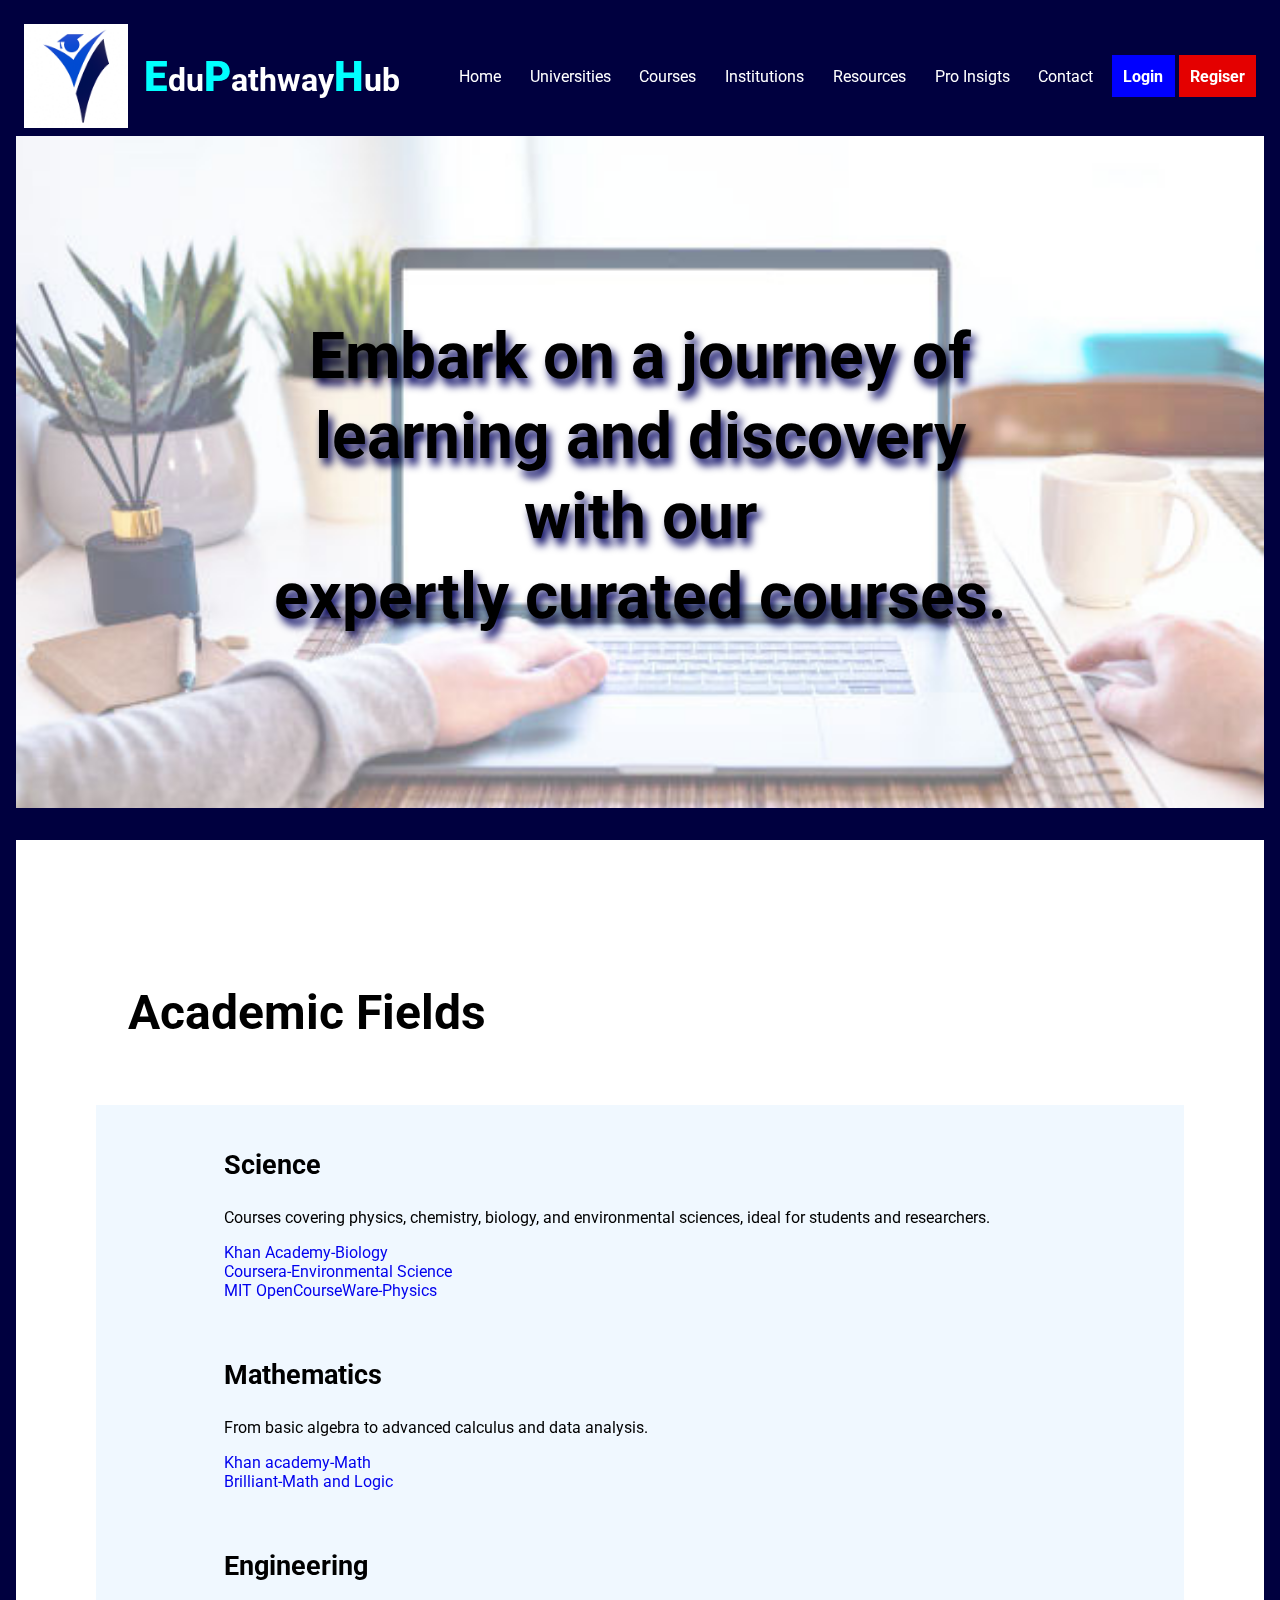
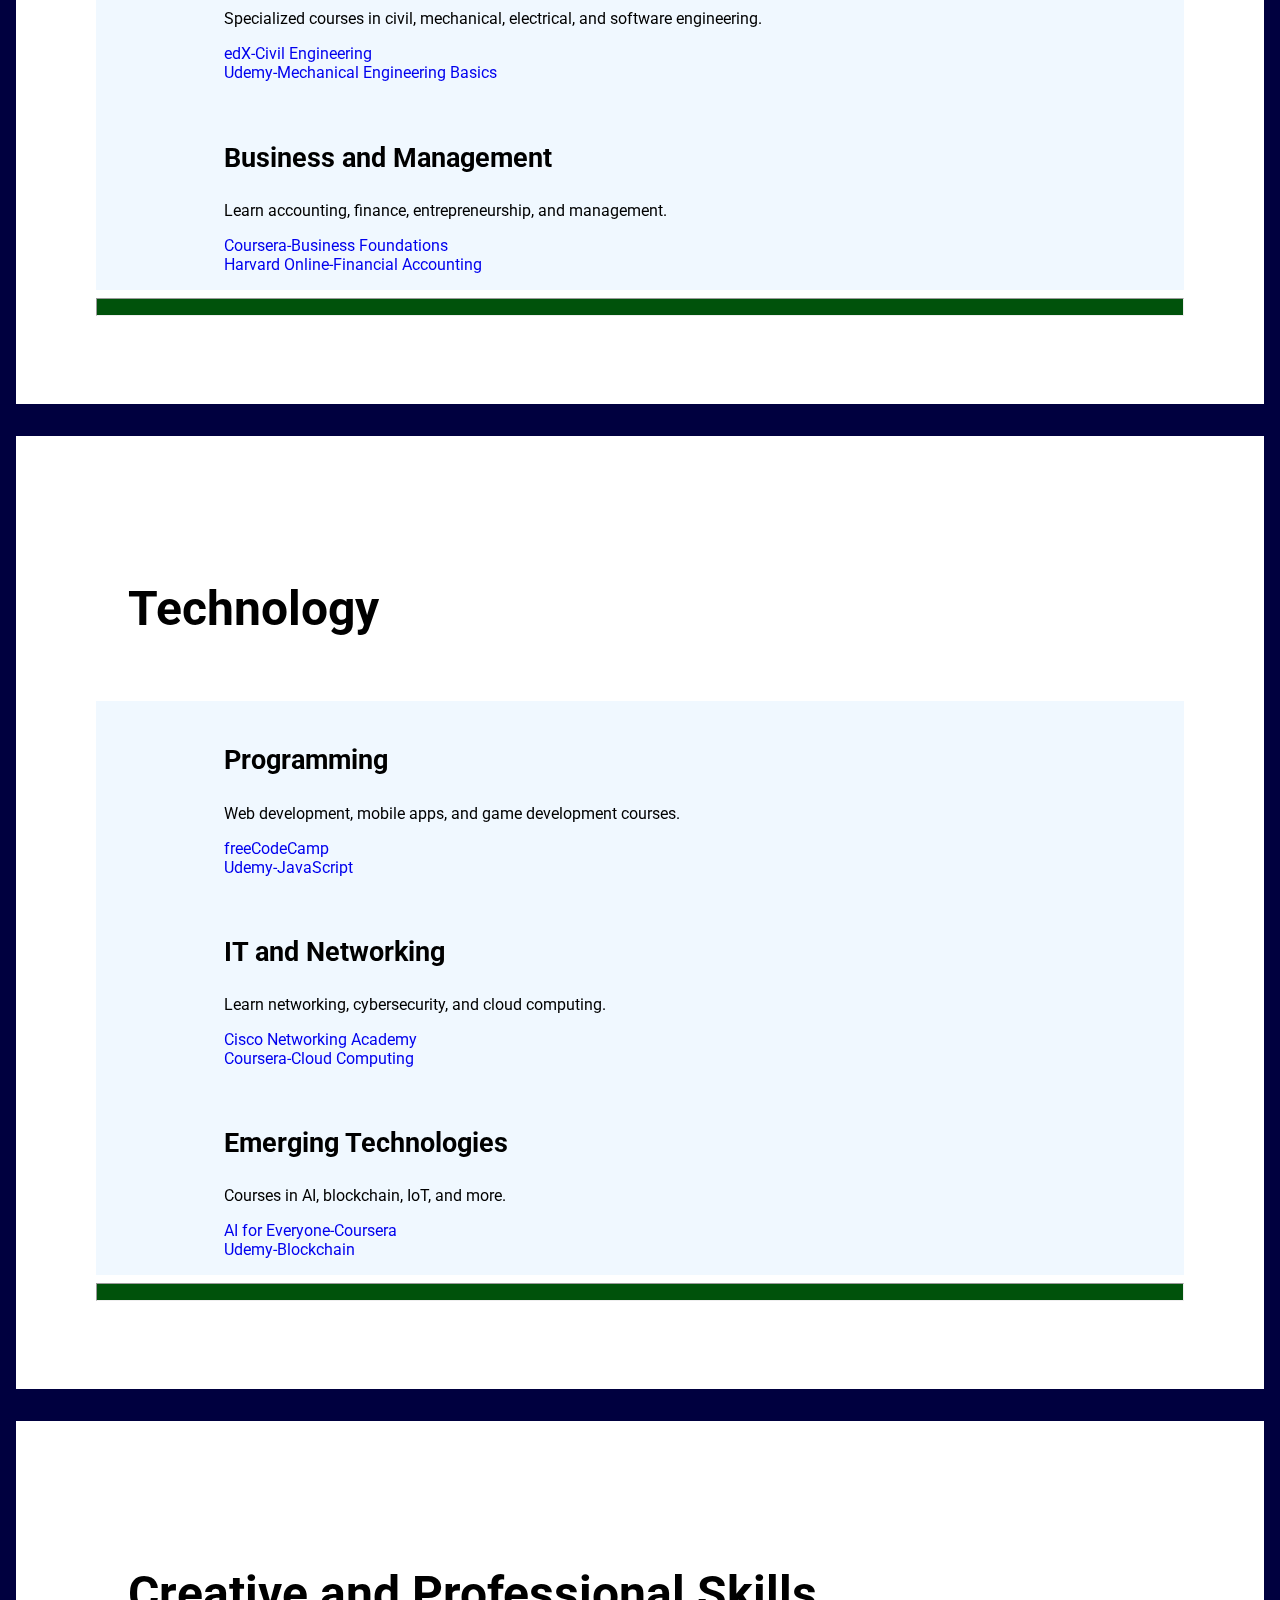
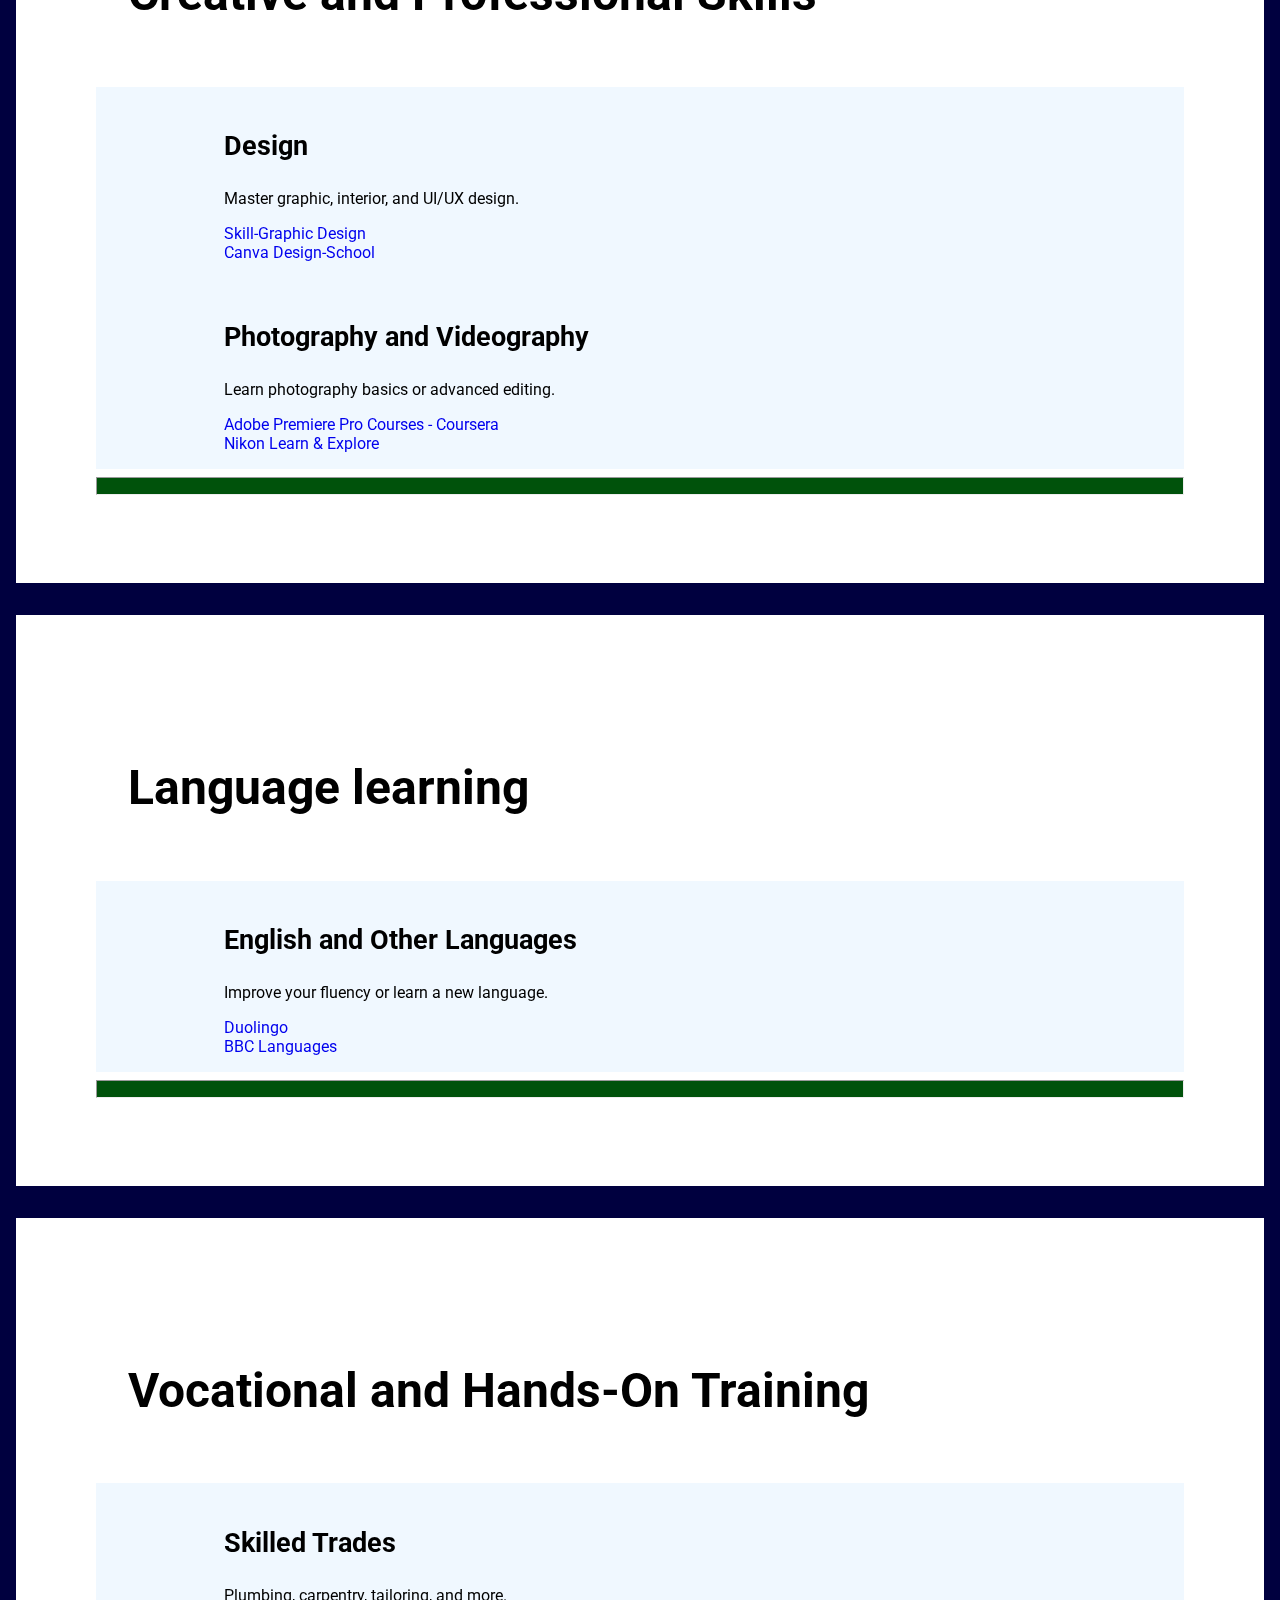
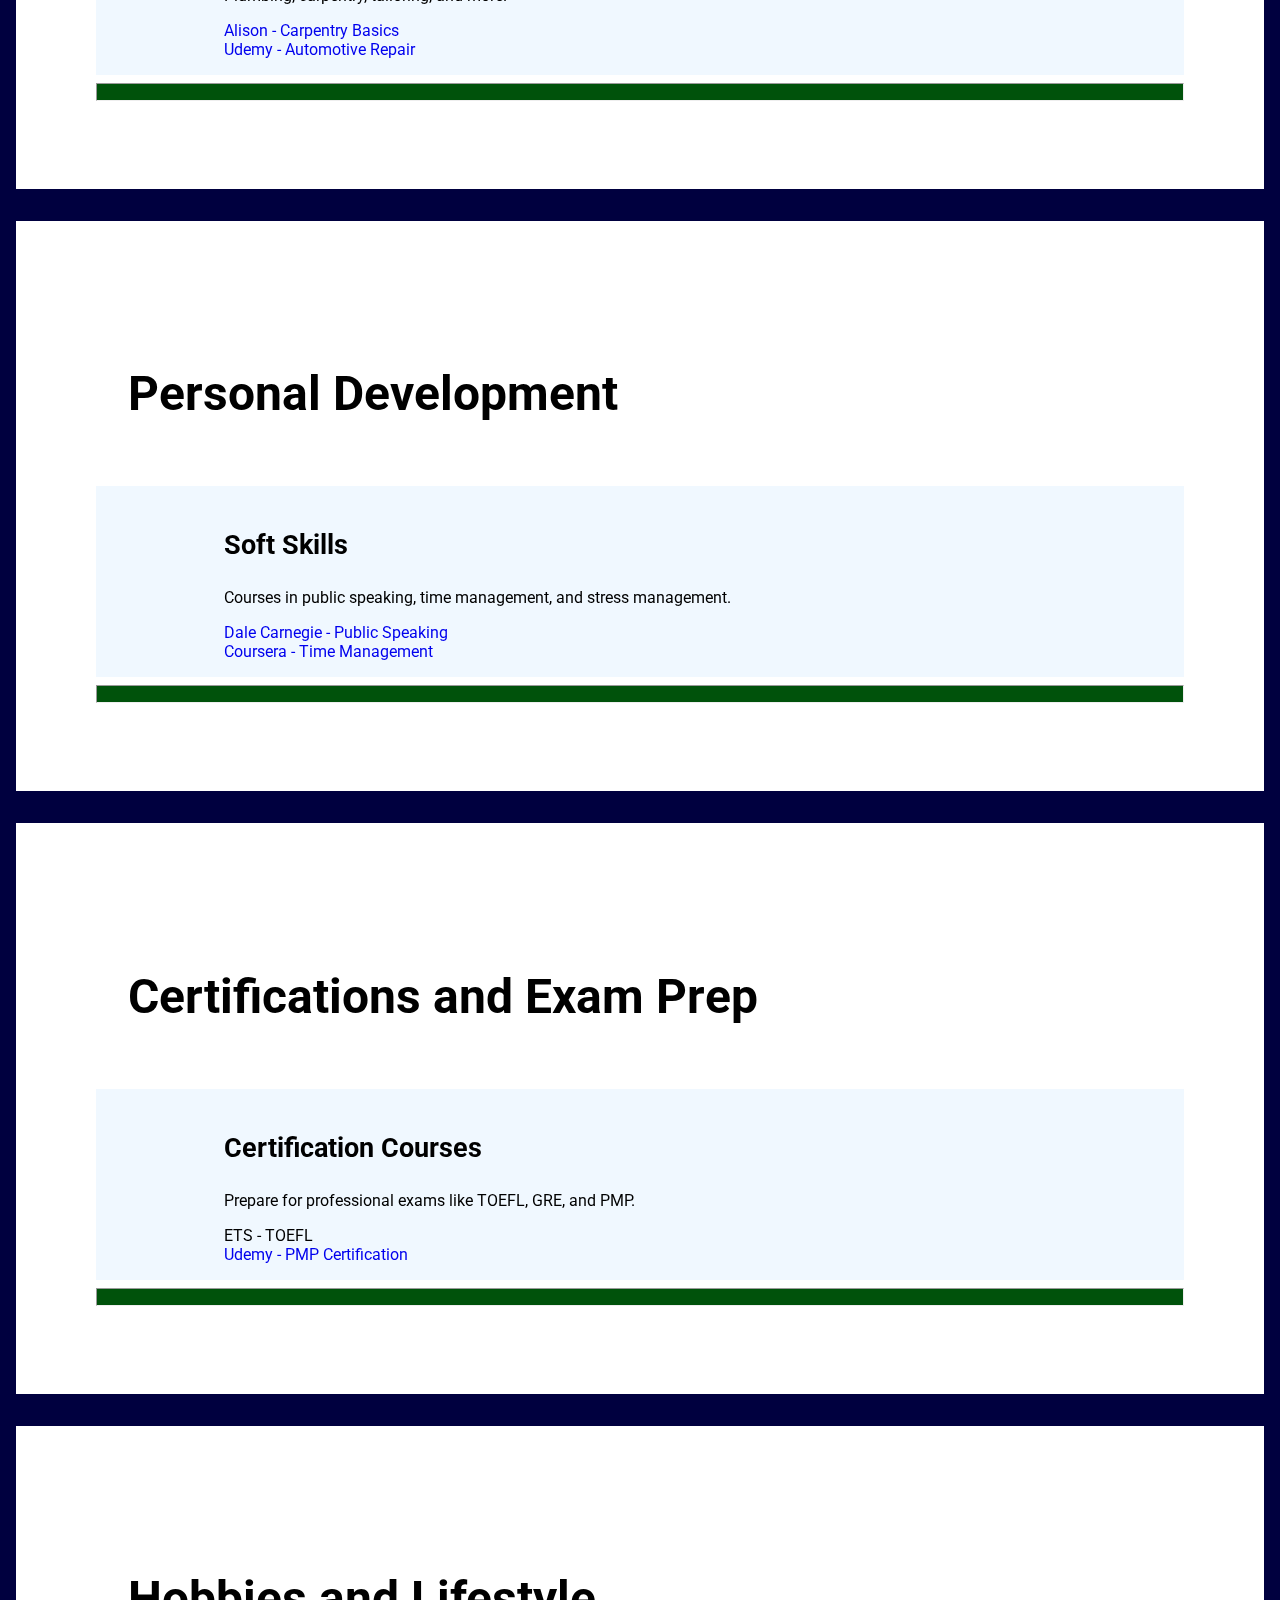
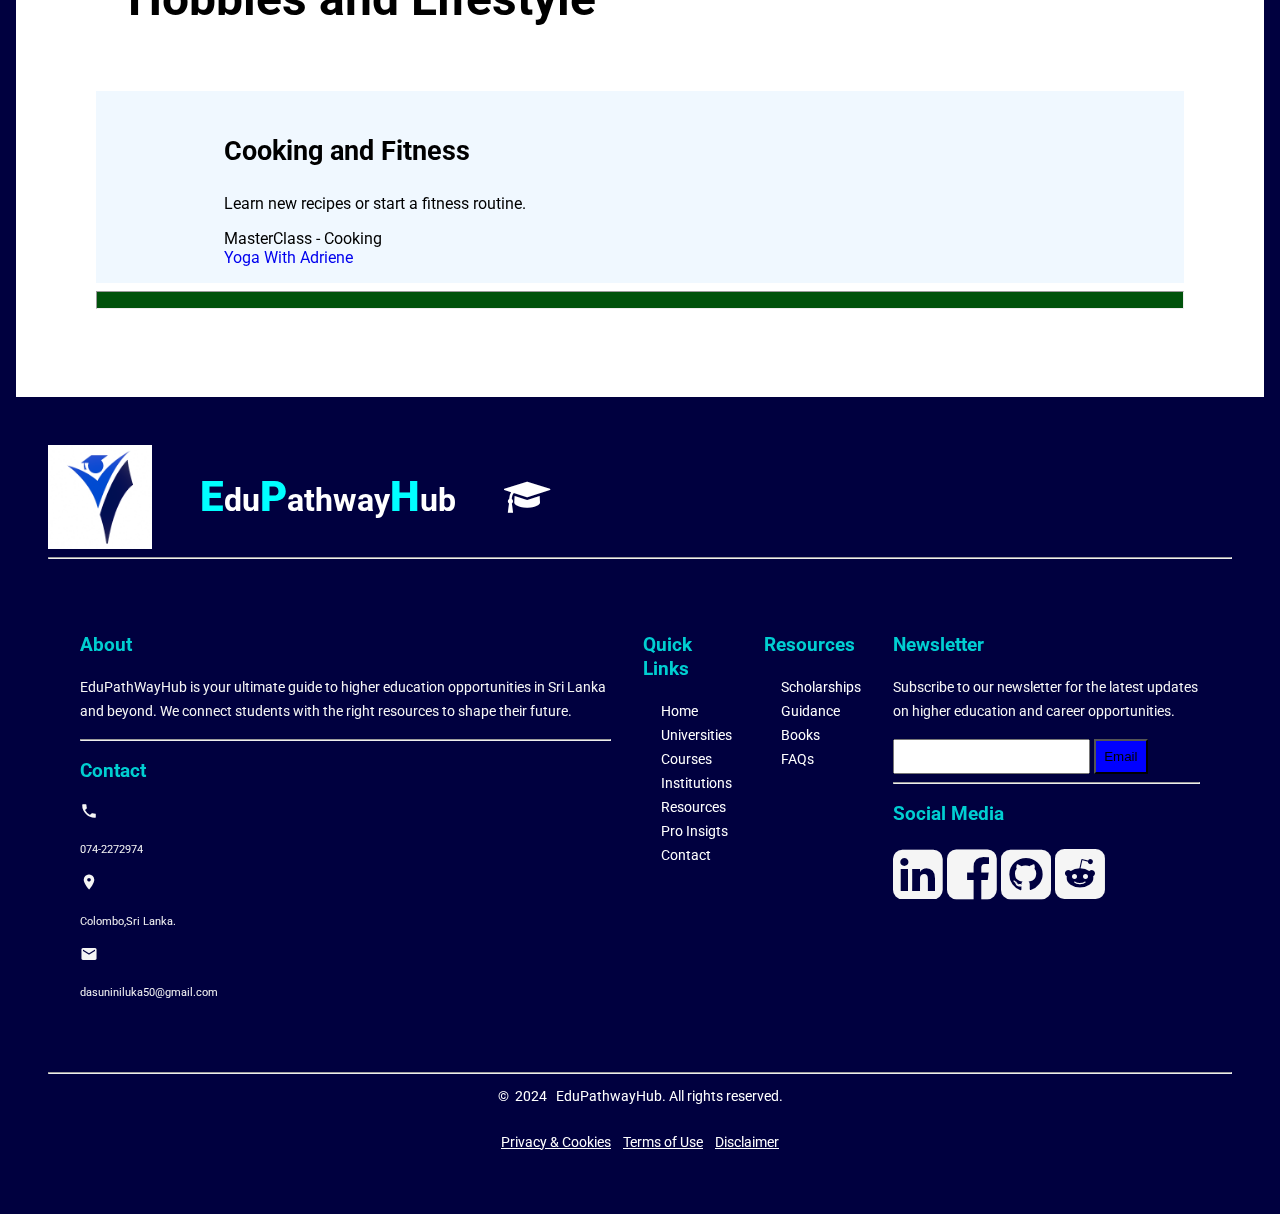
<file: course.html>
<!DOCTYPE html>
<html lang="en">

<head>
    <meta charset="UTF-8">
    <meta name="viewport" content="width=device-width, initial-scale=1.0">
    <title>EduPathwayHub</title>
    <!--Add icon to the tab-->
    <link rel="icon" type="image/png" href="home_img/logo.png">
    <!--Add Google fonts to the website -->
    <link href="https://fonts.googleapis.com/css2?family=Roboto:wght@400;700&display=swap" rel="stylesheet">
    <!--Font Awesome 4 Brand icons -linkedin,redit,facebook,git icon-->
    <link rel="stylesheet" href="https://cdnjs.cloudflare.com/ajax/libs/font-awesome/4.7.0/css/font-awesome.min.css">
    <!--Google social icons- school icon,email,contact,location-->
    <link href="https://fonts.googleapis.com/icon?family=Material+Icons" rel="stylesheet">

    <link rel="stylesheet" a href="styles.css">
    <link rel="stylesheet" a href="course.css">

</head>

<body>

    <!--HEADER Section -Contains logo,website name,navigation bar,login button,register button-->
    <header>
        <!--Logo for the website-->
        <div class="head_section">
            <div class="logo">
                <img src="home_img/logo.png" alt="logo for the website">
                <h1><span class="t1">E</span>du<span class="t2">P</span>athway<span class="t3">H</span>ub</h1>
            </div>
            <!--Navigation bar-->
            <nav>
                <ul>
                    <li><a href="index.html">Home</a></li>
                    <!--University tab dropdown-->
                    <li class="dropdown">
                        <a href="uni.html" class="dropbtn">Universities</a>
                        <div class="dropdown-content">
                            <a href="govern.html">Government Universities</a>
                            <a href="foreign.html">Foreign Universities</a>
                            <a href="external.html">External Degree Programs</a>
                            <a href="scholar.html">Scholarships</a>
                            <a href="institute.html">Private Universities</a>
                        </div>
                    </li><!--end-->
                    <li><a href="course.html">Courses</a></li>
                    <li><a href="freeinstitutions.html">Institutions</a></li>
                    <li><a href="resource.html">Resources</a></li>
                    <li><a href="pro.html">Pro Insigts</a></li>
                    <li><a href="contact.html">Contact</a></li>
                </ul>
            </nav>
            <!--Call to action buttons - Login and Register buttons -->
            <div class="buttons">
                <a href="login.html" target="_top" class="login_btn">Login</a>
                <a href="#" target="_parent" class="reg_btn">Regiser</a>
            </div>
        </div>
    </header><!--End-->

    <!--Hero section-->
    <div class="hero-section2">
        <h2>Embark on a journey of <br>learning and discovery<br> with our<br> expertly curated courses.</h2>
    </div>
    <!--END-->

    <!--start main content-->
    <div class="main-cont7">
        <h1>Academic Fields</h1>
        <div class="cont">
            <h3>Science</h3>
            <p>Courses covering physics, chemistry, biology, and environmental sciences, ideal for students and
                researchers.</p>
            <a href="https://www.khanacademy.org/science/biology" target="_blank">Khan Academy-Biology</a><br>
            <a href="https://www.coursera.org/" target="_blank">Coursera-Environmental Science</a><br>
            <a href="#" target="_blank">MIT OpenCourseWare-Physics</a>
        </div>
        <div class="cont">
            <h3>Mathematics</h3>
            <p> From basic algebra to advanced calculus and data analysis.</p>
            <a href="https://www.khanacademy.org/math" target="_blank">Khan academy-Math</a><br>
            <a href="#" target="_blank">Brilliant-Math and Logic</a>
        </div>
        <div class="cont">
            <h3>Engineering</h3>
            <p>Specialized courses in civil, mechanical, electrical, and software engineering.</p>
            <a href="https://www.edx.org/" target="_blank">edX-Civil Engineering</a><br>
            <a href="https://www.udemy.com/" target="_blank">Udemy-Mechanical Engineering Basics</a>
        </div>
        <div class="cont">
            <h3>Business and Management</h3>
            <p>Learn accounting, finance, entrepreneurship, and management.</p>
            <a href="https://www.coursera.org/" target="_blank">Coursera-Business Foundations</a><br>
            <a href="https://online-learning.harvard.edu/" target="_blank">Harvard Online-Financial Accounting</a>
        </div>
        <hr style="height: 1rem; width: auto; background-color: rgb(0, 82, 11);">
    </div>
    


    <div class="main-cont7">
        <h1>Technology</h1>
        <div class="cont">
            <h3>Programming</h3>
            <p>Web development, mobile apps, and game development courses.</p>
            <a href="https://www.freecodecamp.org/" target="_blank">freeCodeCamp</a><br>
            <a href="https://www.udemy.com/" target="_blank">Udemy-JavaScript</a>
        </div>
        <div class="cont">
            <h3>IT and Networking</h3>
            <p>Learn networking, cybersecurity, and cloud computing.</p>
            <a href="https://www.netacad.com/" target="_blank">Cisco Networking Academy</a><br>
            <a href="https://www.coursera.org/" target="_blank">Coursera-Cloud Computing</a>
        </div>
        <div class="cont">
            <h3>Emerging Technologies</h3>
            <p>Courses in AI, blockchain, IoT, and more.</p>
            <a href="https://www.coursera.org/" target="_blank">AI for Everyone-Coursera</a><br>
            <a href="https://www.udemy.com/" target="_blank">Udemy-Blockchain</a>
        </div>
        <hr style="height: 1rem; width: auto; background-color: rgb(0, 82, 11);">
    </div>

    <div class="main-cont7">
        <h1>Creative and Professional Skills</h1>
        <div class="cont">
            <h3>Design</h3>
            <p>Master graphic, interior, and UI/UX design.</p>
            <a href="https://www.skillshare.com/" target="_blank">Skill-Graphic Design</a><br>
            <a href="#" target="_blank">Canva Design-School</a>
        </div>
        <div class="cont">
            <h3>Photography and Videography</h3>
            <p>Learn photography basics or advanced editing.</p>
            <a href="https://www.coursera.org/" target="_blank">Adobe Premiere Pro Courses - Coursera</a><br>
            <a href="#" target="_blank">Nikon Learn & Explore</a>
        </div>
        <hr style="height: 1rem; width: auto; background-color: rgb(0, 82, 11);">
    </div>


    <div class="main-cont7">
        <h1>Language learning</h1>
        <div class="cont">
            <h3>English and Other Languages</h3>
            <p> Improve your fluency or learn a new language.</p>
            <a href="https://www.duolingo.com/" target="_blank">Duolingo</a><br>
            <a href="#" target="_blank">BBC Languages</a>
        </div>
        <hr style="height: 1rem; width: auto; background-color: rgb(0, 82, 11);">
    </div>

    <div class="main-cont7">
        <h1>Vocational and Hands-On Training</h1>
        <div class="cont">
            <h3>Skilled Trades</h3>
            <p>Plumbing, carpentry, tailoring, and more.</p>
            <a href="https://alison.com/" target="_blank">Alison - Carpentry Basics</a><br>
            <a href="https://www.udemy.com/" target="_blank">Udemy - Automotive Repair</a>
        </div>
        <hr style="height: 1rem; width: auto; background-color: rgb(0, 82, 11);">
    </div>

    <div class="main-cont7">
        <h1>Personal Development</h1>
        <div class="cont">
            <h3>Soft Skills</h3>
            <p>Courses in public speaking, time management, and stress management. </p>
            <a href="https://www.dalecarnegie.com/" target="_blank">Dale Carnegie - Public Speaking</a><br>
            <a href="https://www.coursera.org/" target="_blank">Coursera - Time Management</a>
        </div>
        <hr style="height: 1rem; width: auto; background-color: rgb(0, 82, 11);">
    </div>
    <div class="main-cont7">
        <h1>Certifications and Exam Prep</h1>
        <div class="cont">
            <h3>Certification Courses</h3>
            <p> Prepare for professional exams like TOEFL, GRE, and PMP.</p>
            <a href="#" target="_blank"></a>ETS - TOEFL<br>
            <a href="https://www.udemy.com/" target="_blank">Udemy - PMP Certification</a>
        </div>
        <hr style="height: 1rem; width: auto; background-color: rgb(0, 82, 11);">
    </div>

    <div class="main-cont7">
        <h1>Hobbies and Lifestyle</h1>
        <div class="cont">
            <h3>Cooking and Fitness</h3>
            <p> Learn new recipes or start a fitness routine.</p>
            <a href="https://www.masterclass.com/" target="_blank"></a>MasterClass - Cooking<br>
            <a href="https://www.youtube.com/user/yogawithadriene" target="_blank">Yoga With Adriene</a>
        </div>
        <hr style="height: 1rem; width: auto; background-color: rgb(0, 82, 11);">
    </div>

    



    <!--FOOTER SECTION-->
    <footer>
        <div class="logo">
            <img src="home_img/logo.png" alt="logo for the website">
            <h1><span class="t1">E</span>du<span class="t2">P</span>athway<span class="t3">H</span>ub</h1>
            <i class="fa fa-graduation-cap" style="font-size:36px;color: white;"></i>
        </div>
        <hr>

        <div class="main_cont">
            <div class="main_col">
                <h3>About</h3>
                <p class="txt8">EduPathWayHub is your ultimate guide to higher education opportunities in Sri Lanka and
                    beyond. We
                    connect students with the right resources to shape their future.</p>
                <hr>
                <h3>Contact</h3>
                <i class="material-icons" style="font-size:18px;">call</i>
                <p style="font-size: 0.7rem;">074-2272974</p>
                <i class="material-icons" style="font-size:18px;">location_on</i>
                <p style="font-size: 0.7rem;">Colombo,Sri Lanka.</p>
                <i class="material-icons" style="font-size:18px;">mail</i>
                <p style="font-size: 0.7rem;">dasuniniluka50@gmail.com</p>
            </div>
            <div class="main_col">
                <h3>Quick Links</h3>
                <ul>
                    <li><a href="index.html">Home</a></li>
                    <li><a href="uni.html">Universities</a></li>
                    <li><a href="course.html">Courses</a></li>
                    <li><a href="freeinstitutions.html">Institutions</a></li>
                    <li><a href="resource.html">Resources</a></li>
                    <li><a href="pro.html">Pro Insigts</a></li>
                    <li><a href="contact.html">Contact</a></li>
                </ul>
            </div>
            <div class="main_col">
                <h3>Resources</h3>
                <ul>
                    <li><a href="scholar.html">Scholarships</a></li>
                    <li><a href="pro.html">Guidance</a></li>
                    <li><a href="resource.html">Books</a></li>
                    <li><a href="contact.html">FAQs</a></li>
                </ul>
            </div>
            <div class="main_col">
                <h3>Newsletter</h3>
                <p class="txt8">Subscribe to our newsletter for the latest updates on higher education and career
                    opportunities.</p>
                <input type="text" id="e-mail" name="e-mail">
                <button>Email</button>
                <hr>
                <h3>Social Media </h3>
                <i class="fa fa-linkedin-square" style="font-size:58px;"></i>
                <i class='fa fa-facebook-square' style='font-size:58px'></i>
                <i class='fa fa-github-square' style='font-size:58px'></i>
                <i class='fa fa-reddit-square' style='font-size:58px'></i>
            </div>
        </div>
        <hr>
        <div class="last-cont">
            <p>&copy; &nbsp;2024 &nbsp;&nbsp;EduPathwayHub.&nbsp;All rights reserved.</p><br>
            <a href="#">Privacy & Cookies</a>&nbsp;&nbsp;&nbsp;
            <a href="#">Terms of Use</a>&nbsp;&nbsp;&nbsp;
            <a href="#">Disclaimer</a>
        </div>
    </footer>
</body>

</html>
</file>
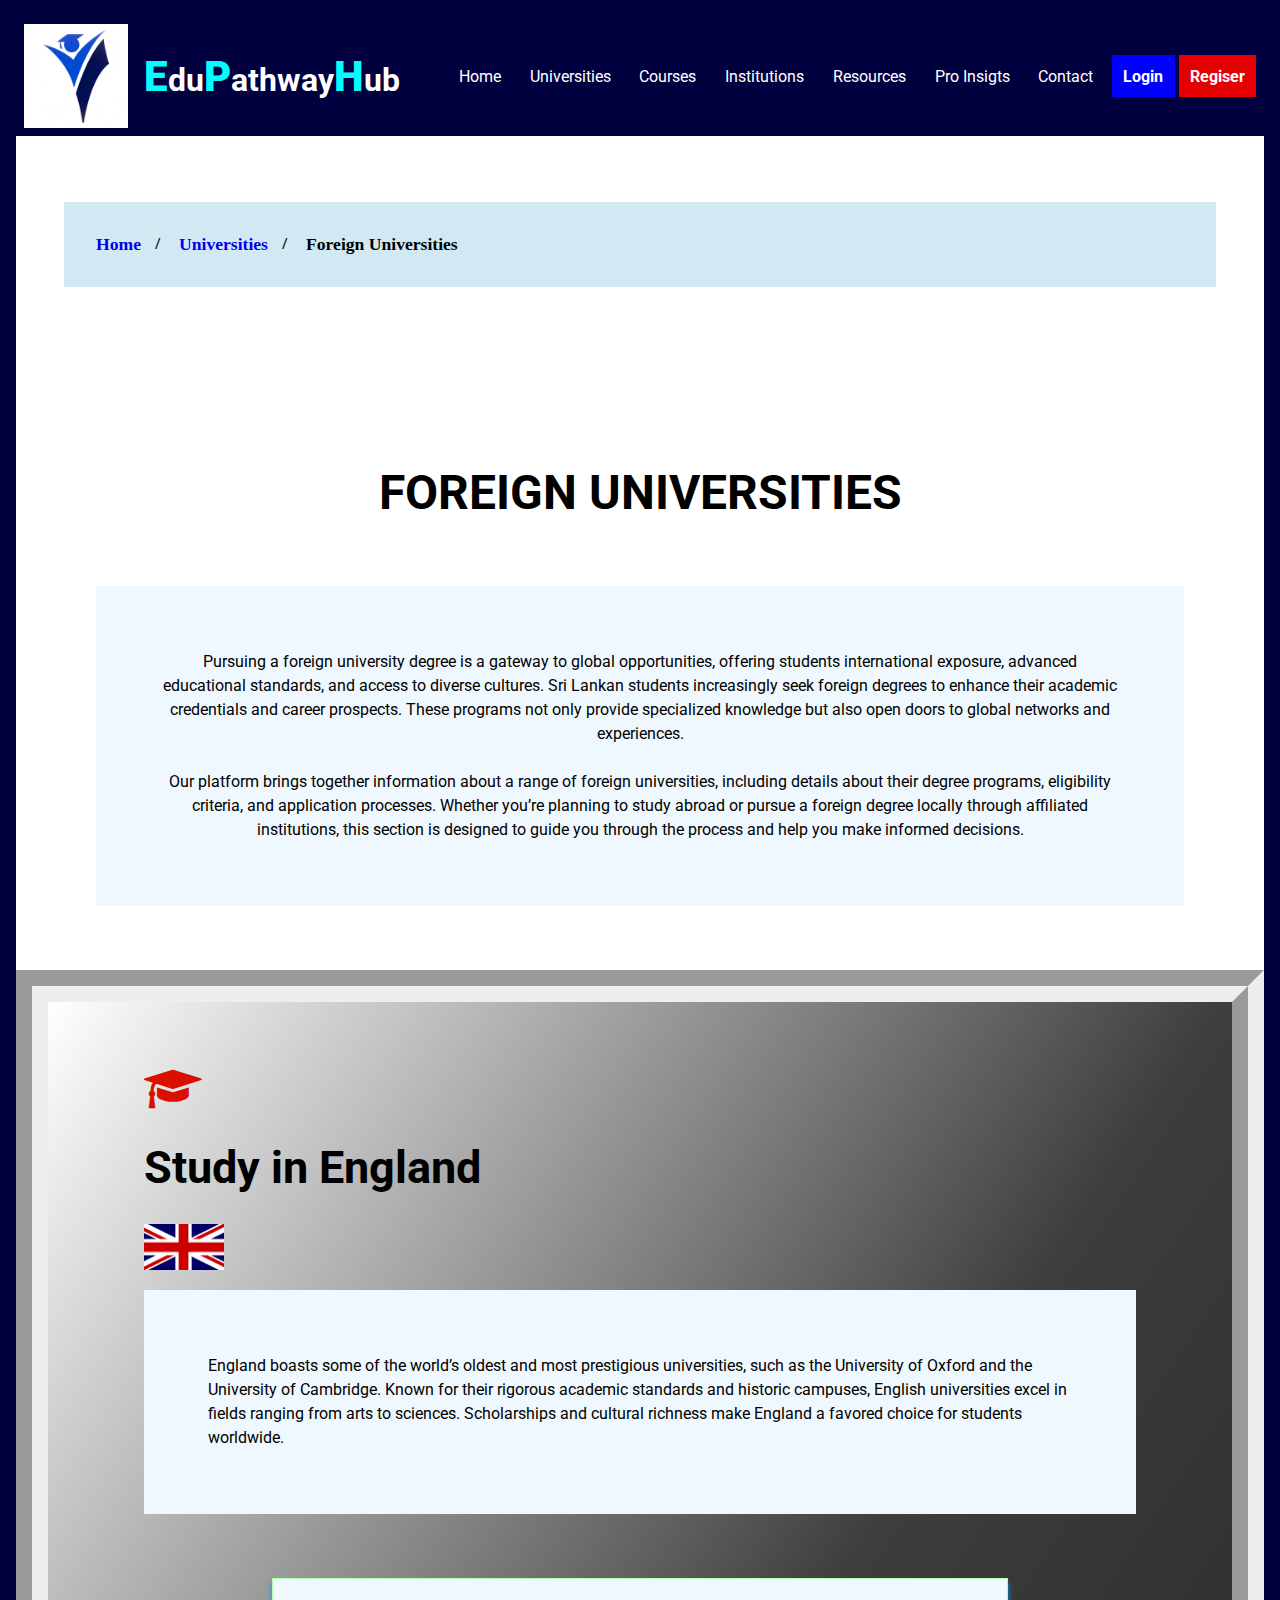
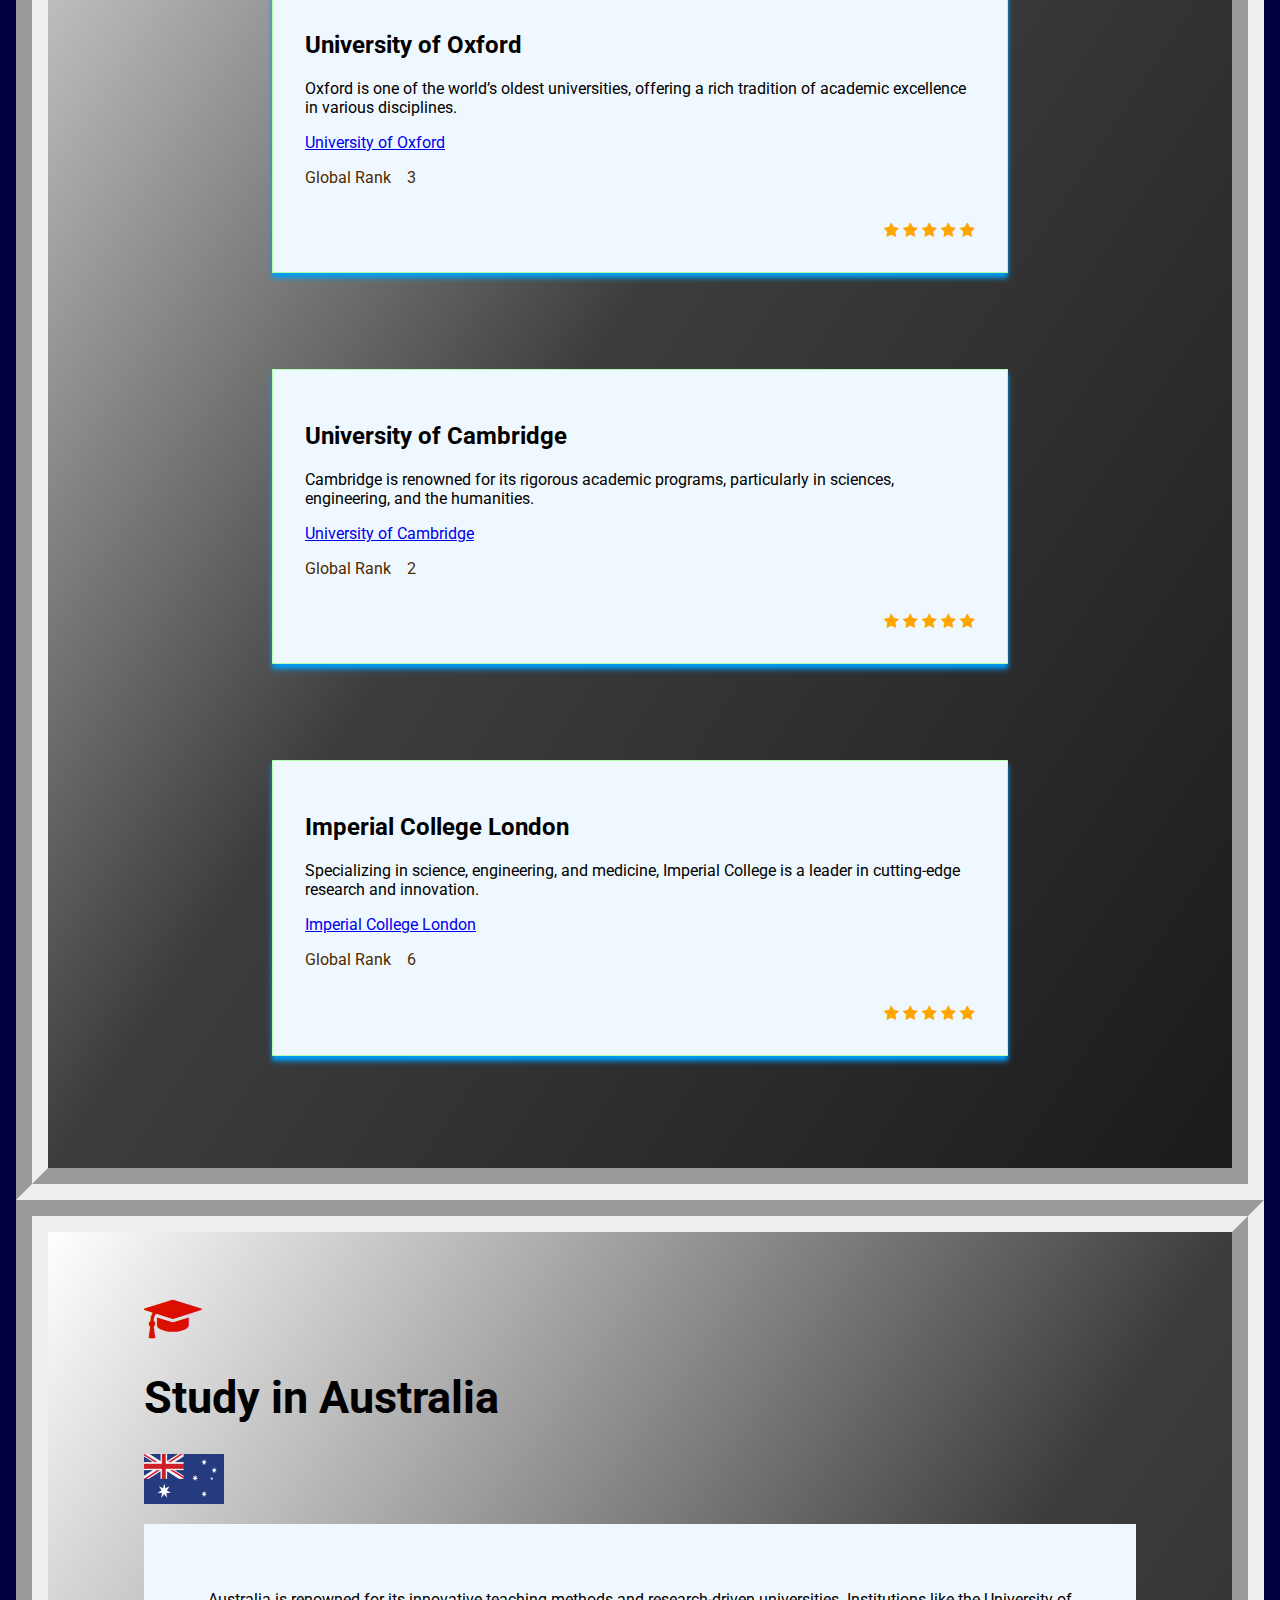
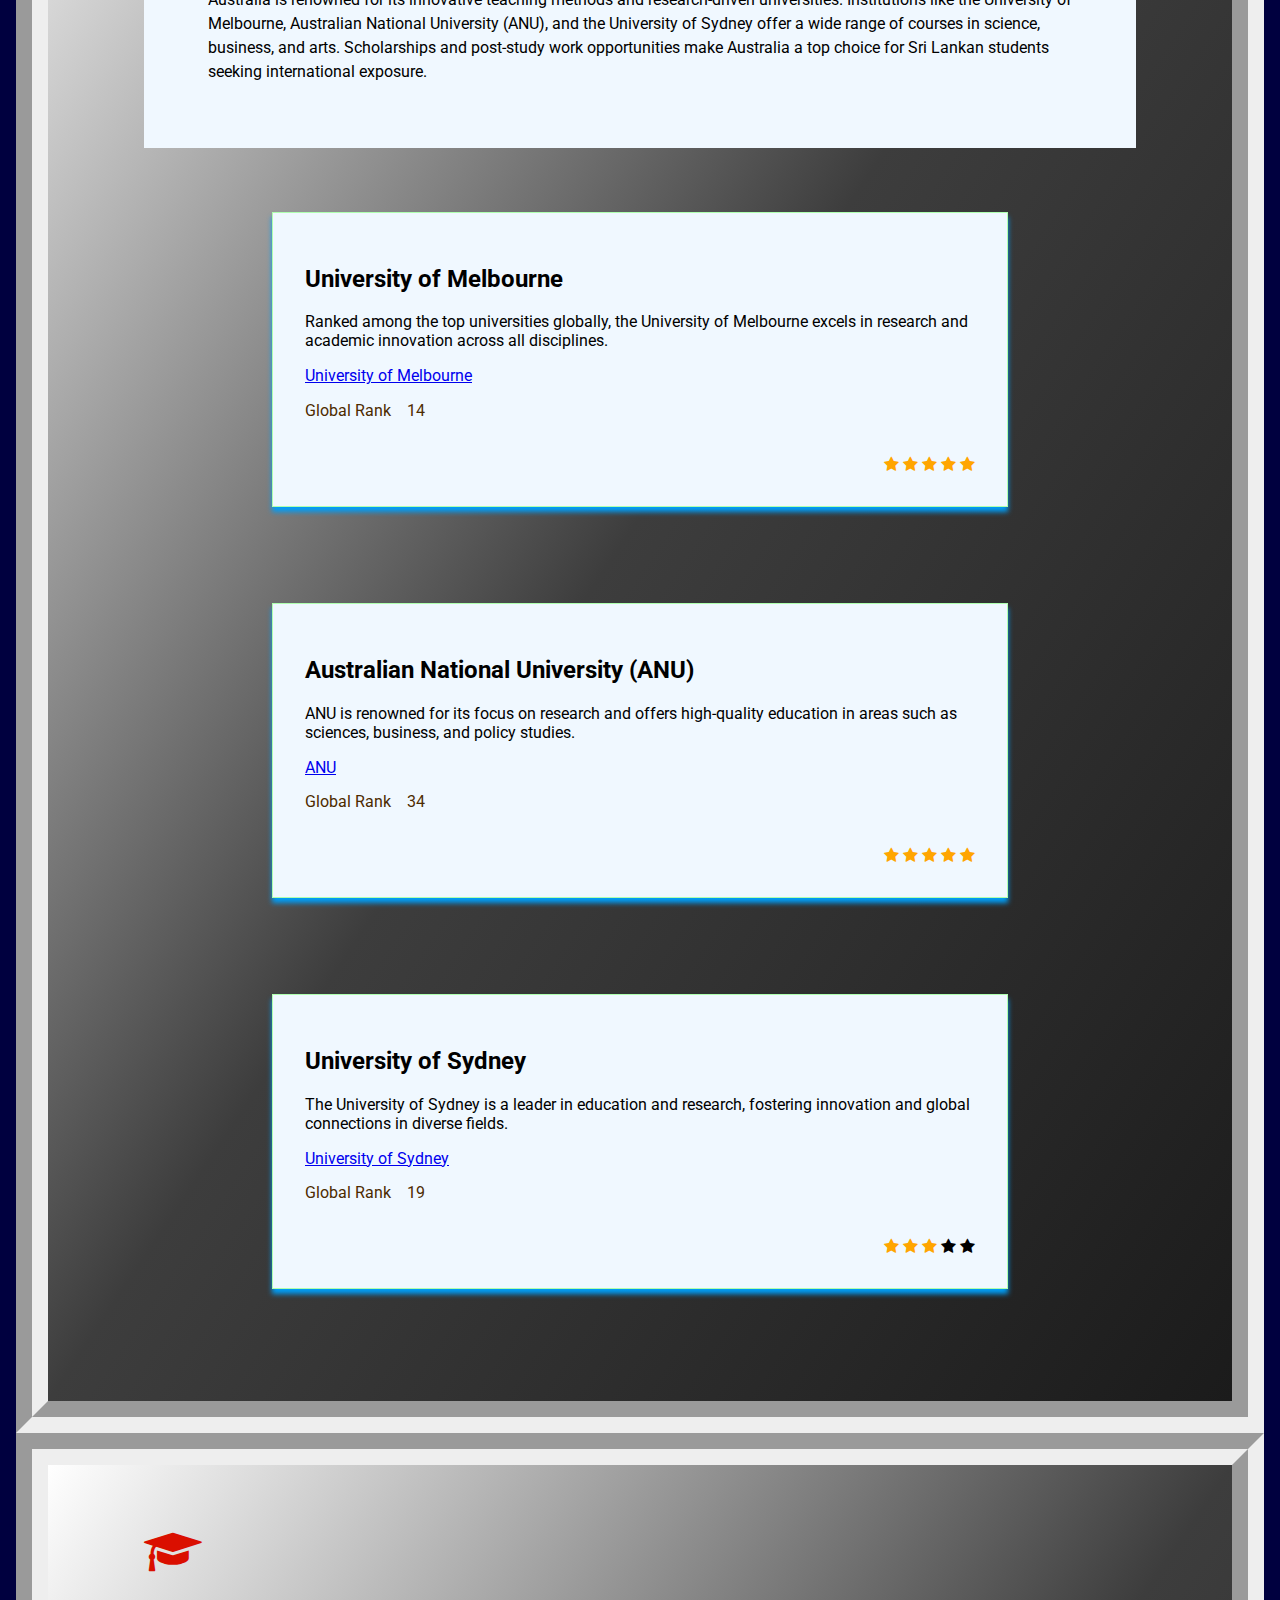
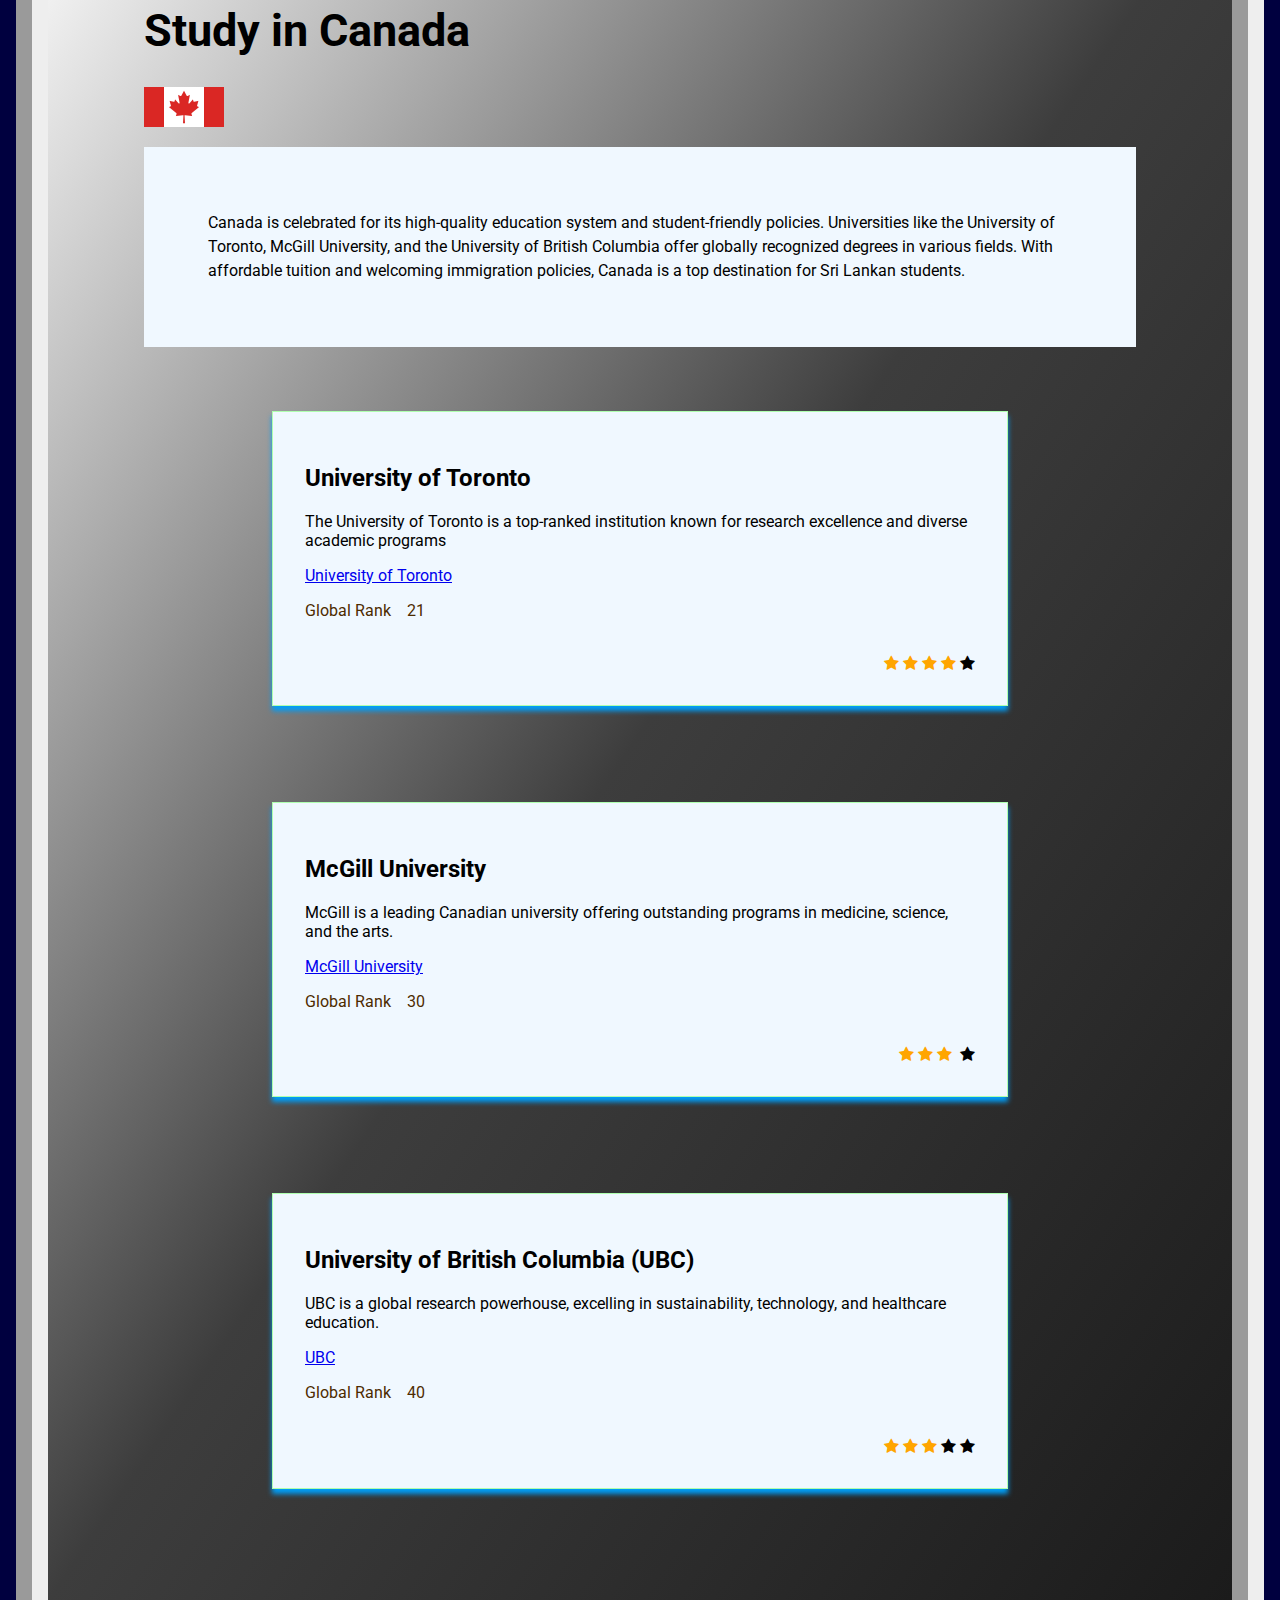
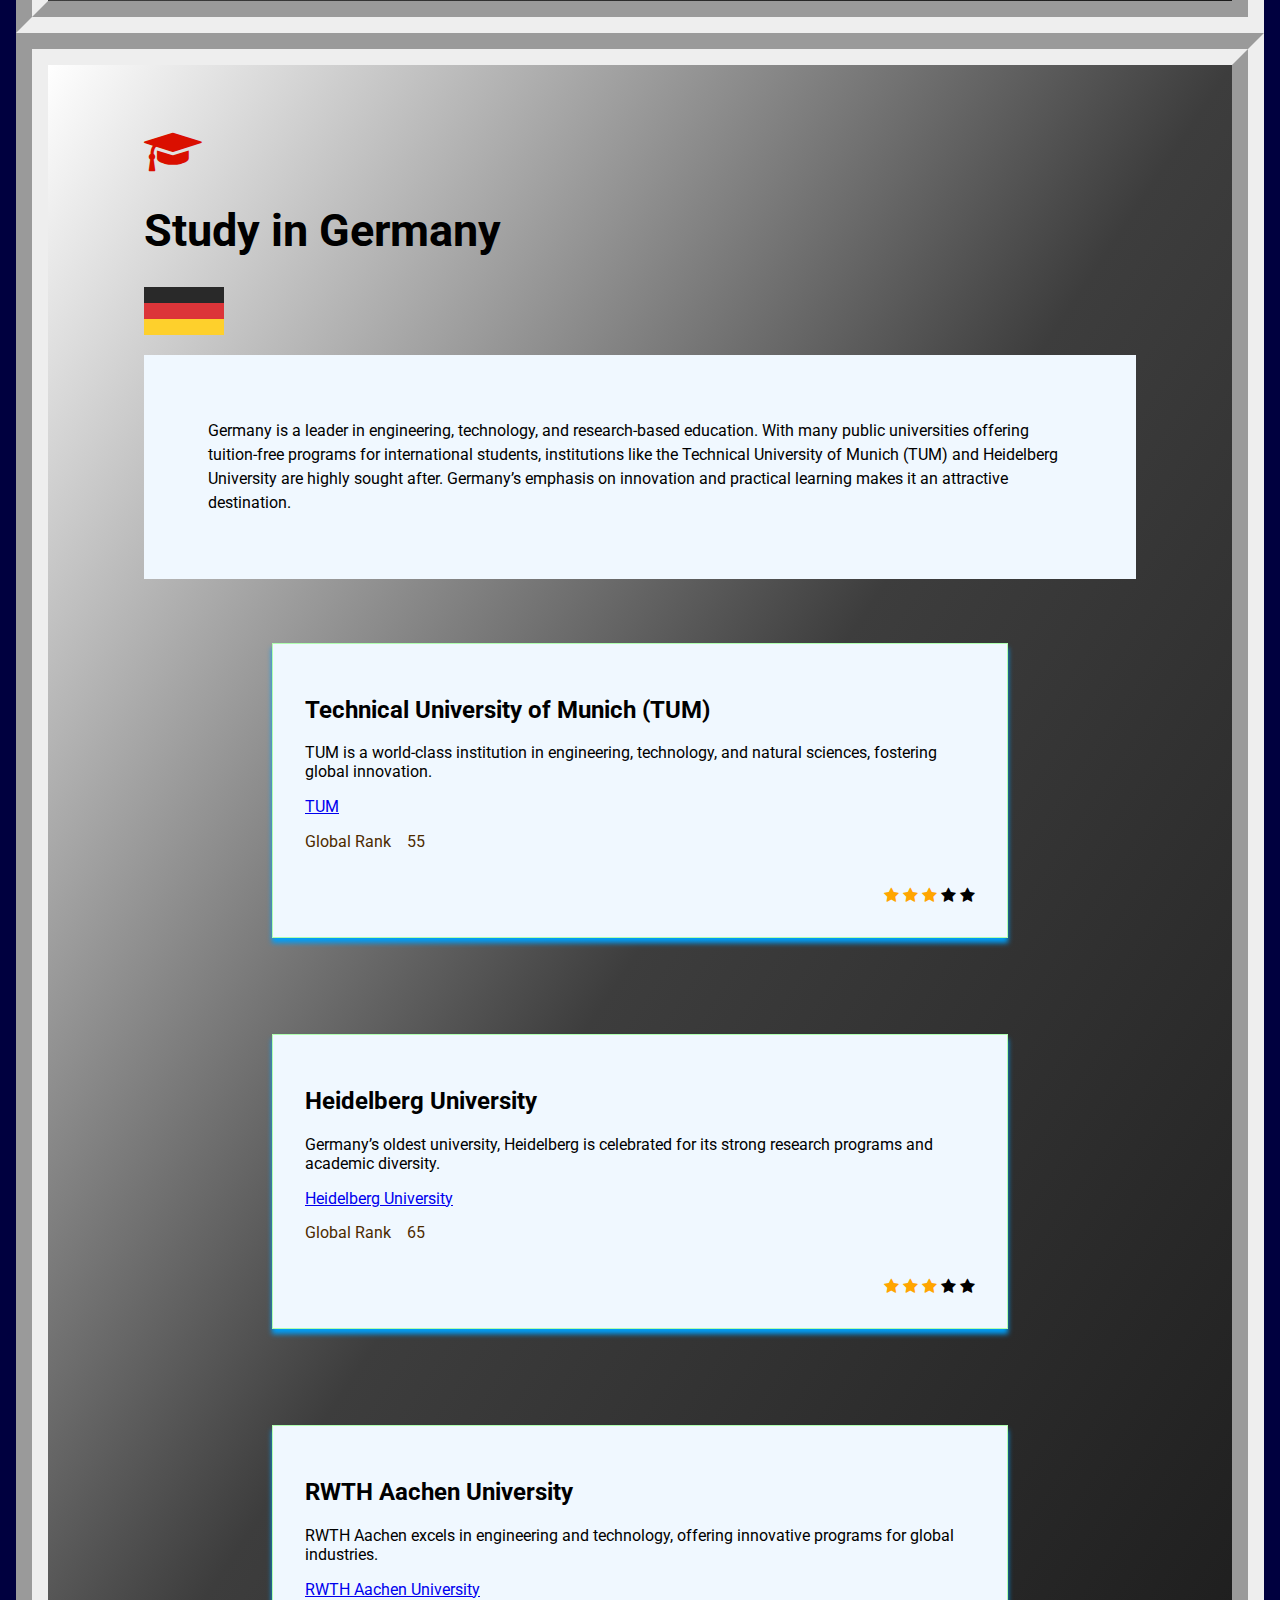
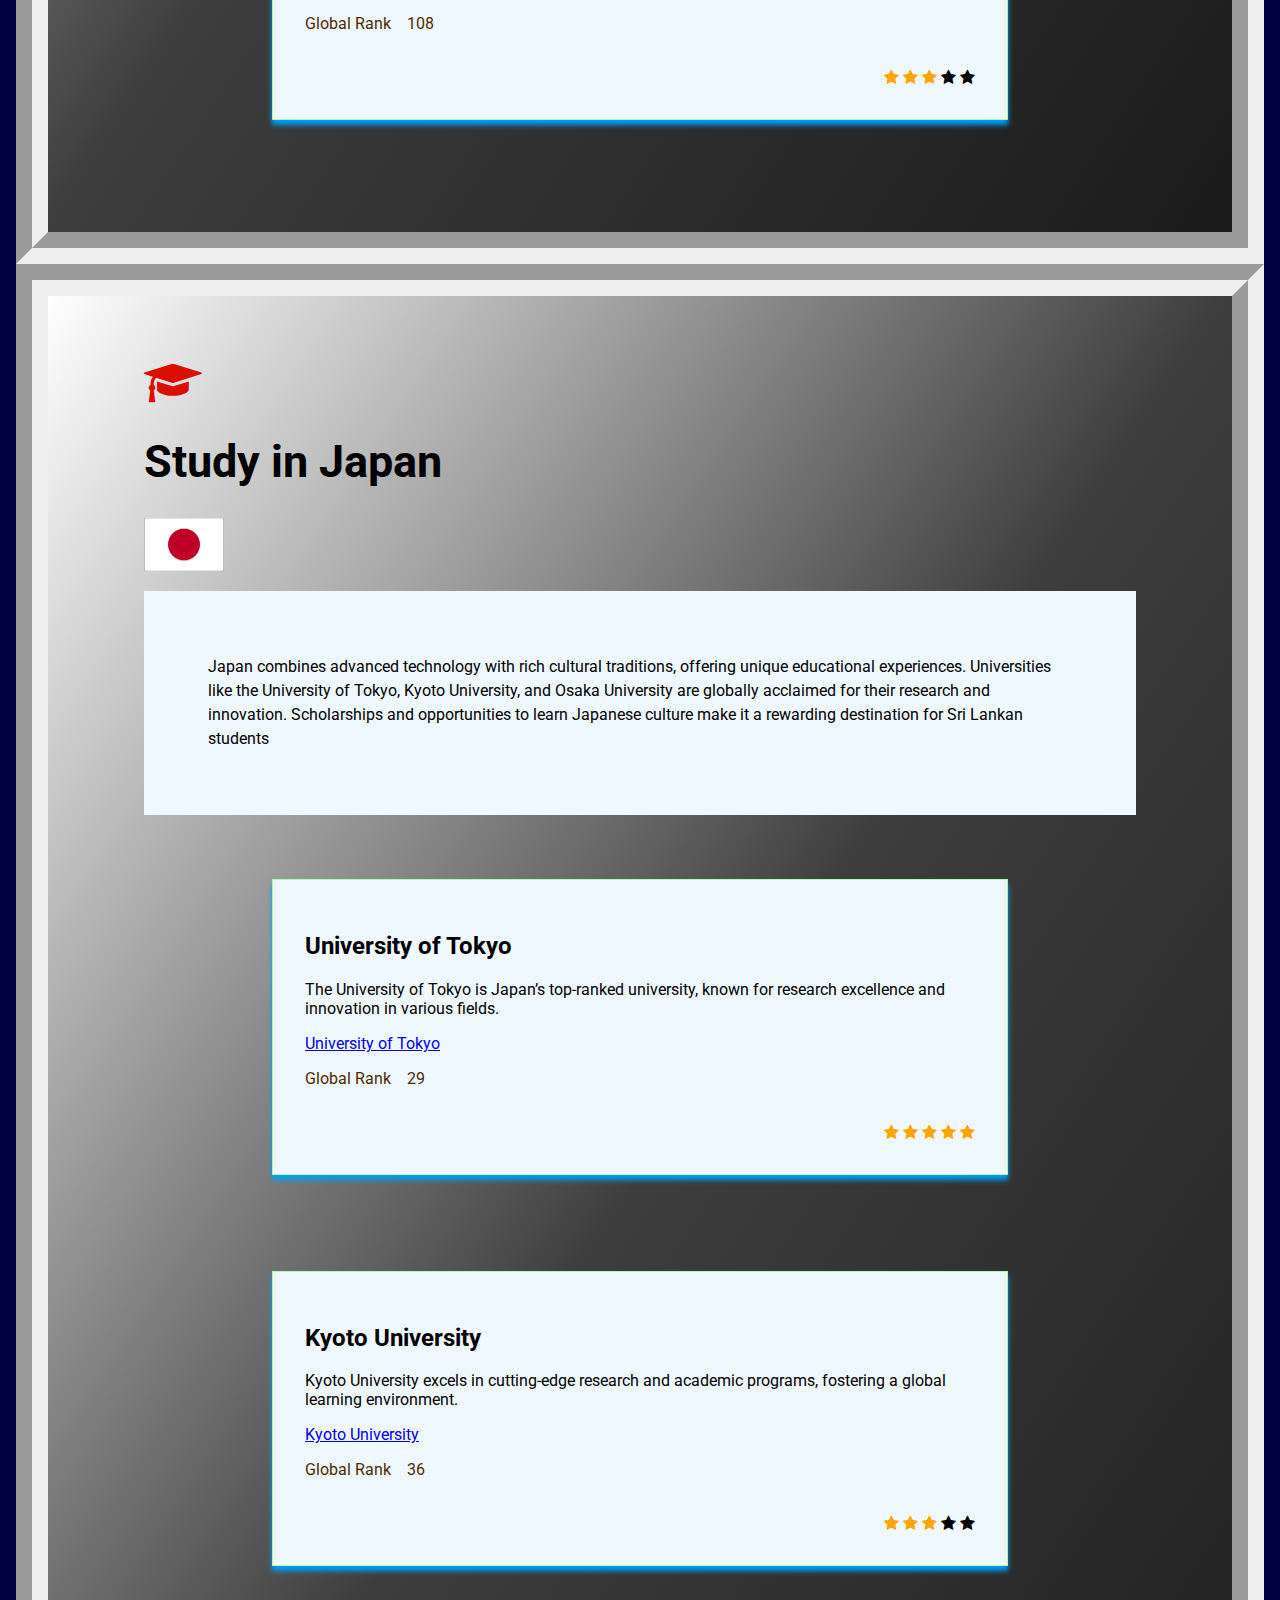
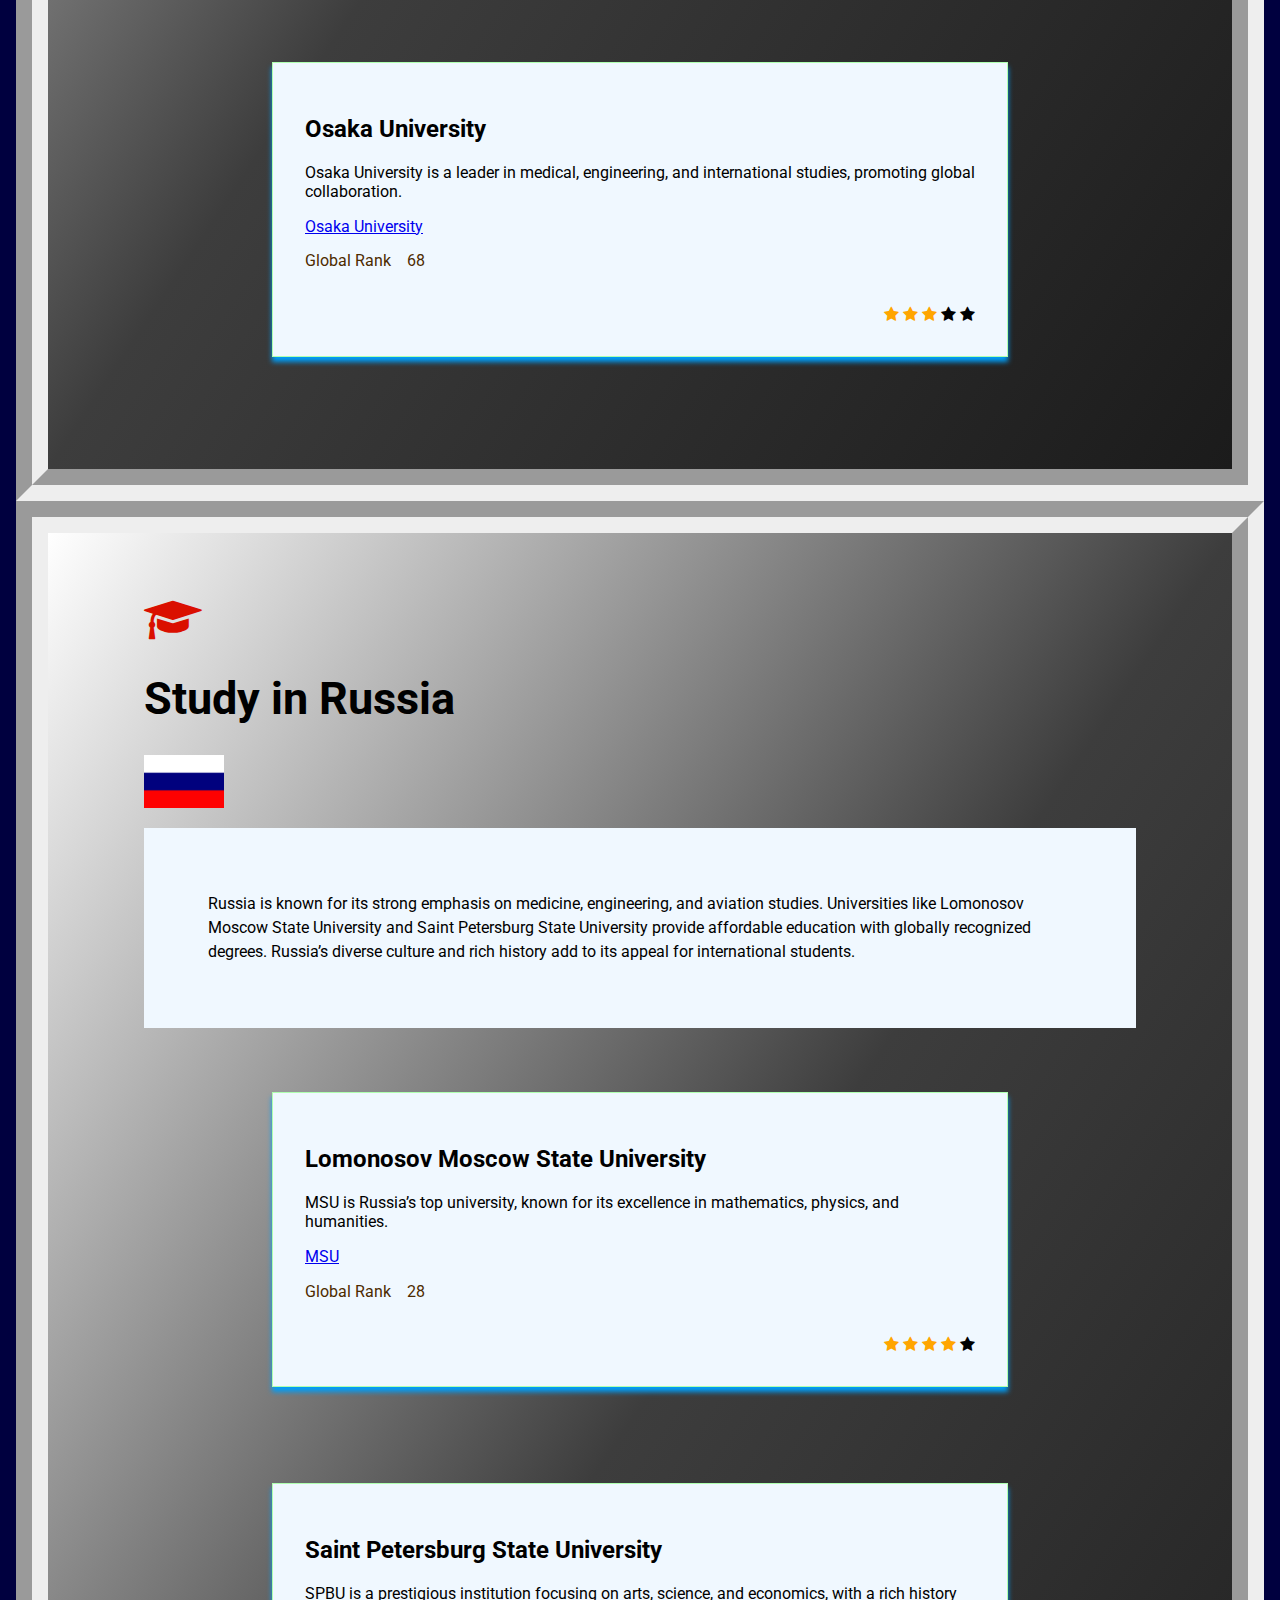
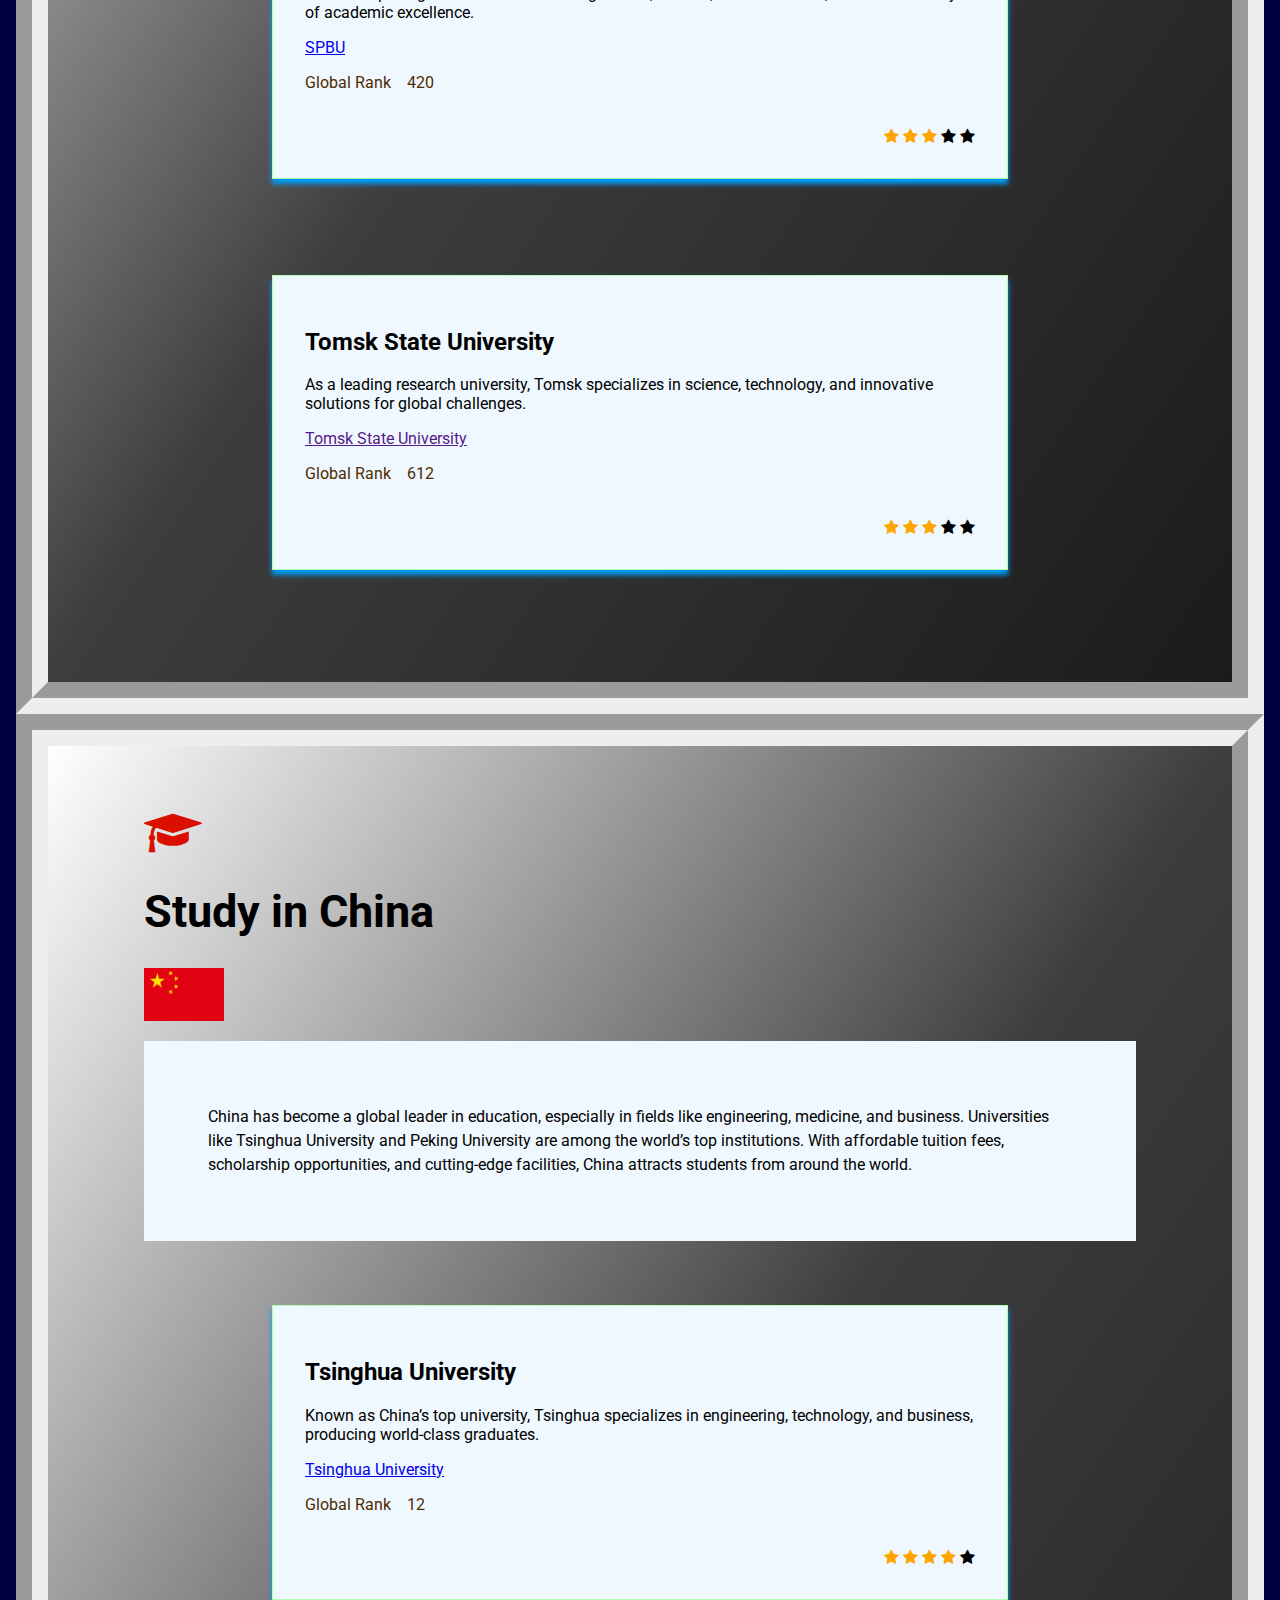
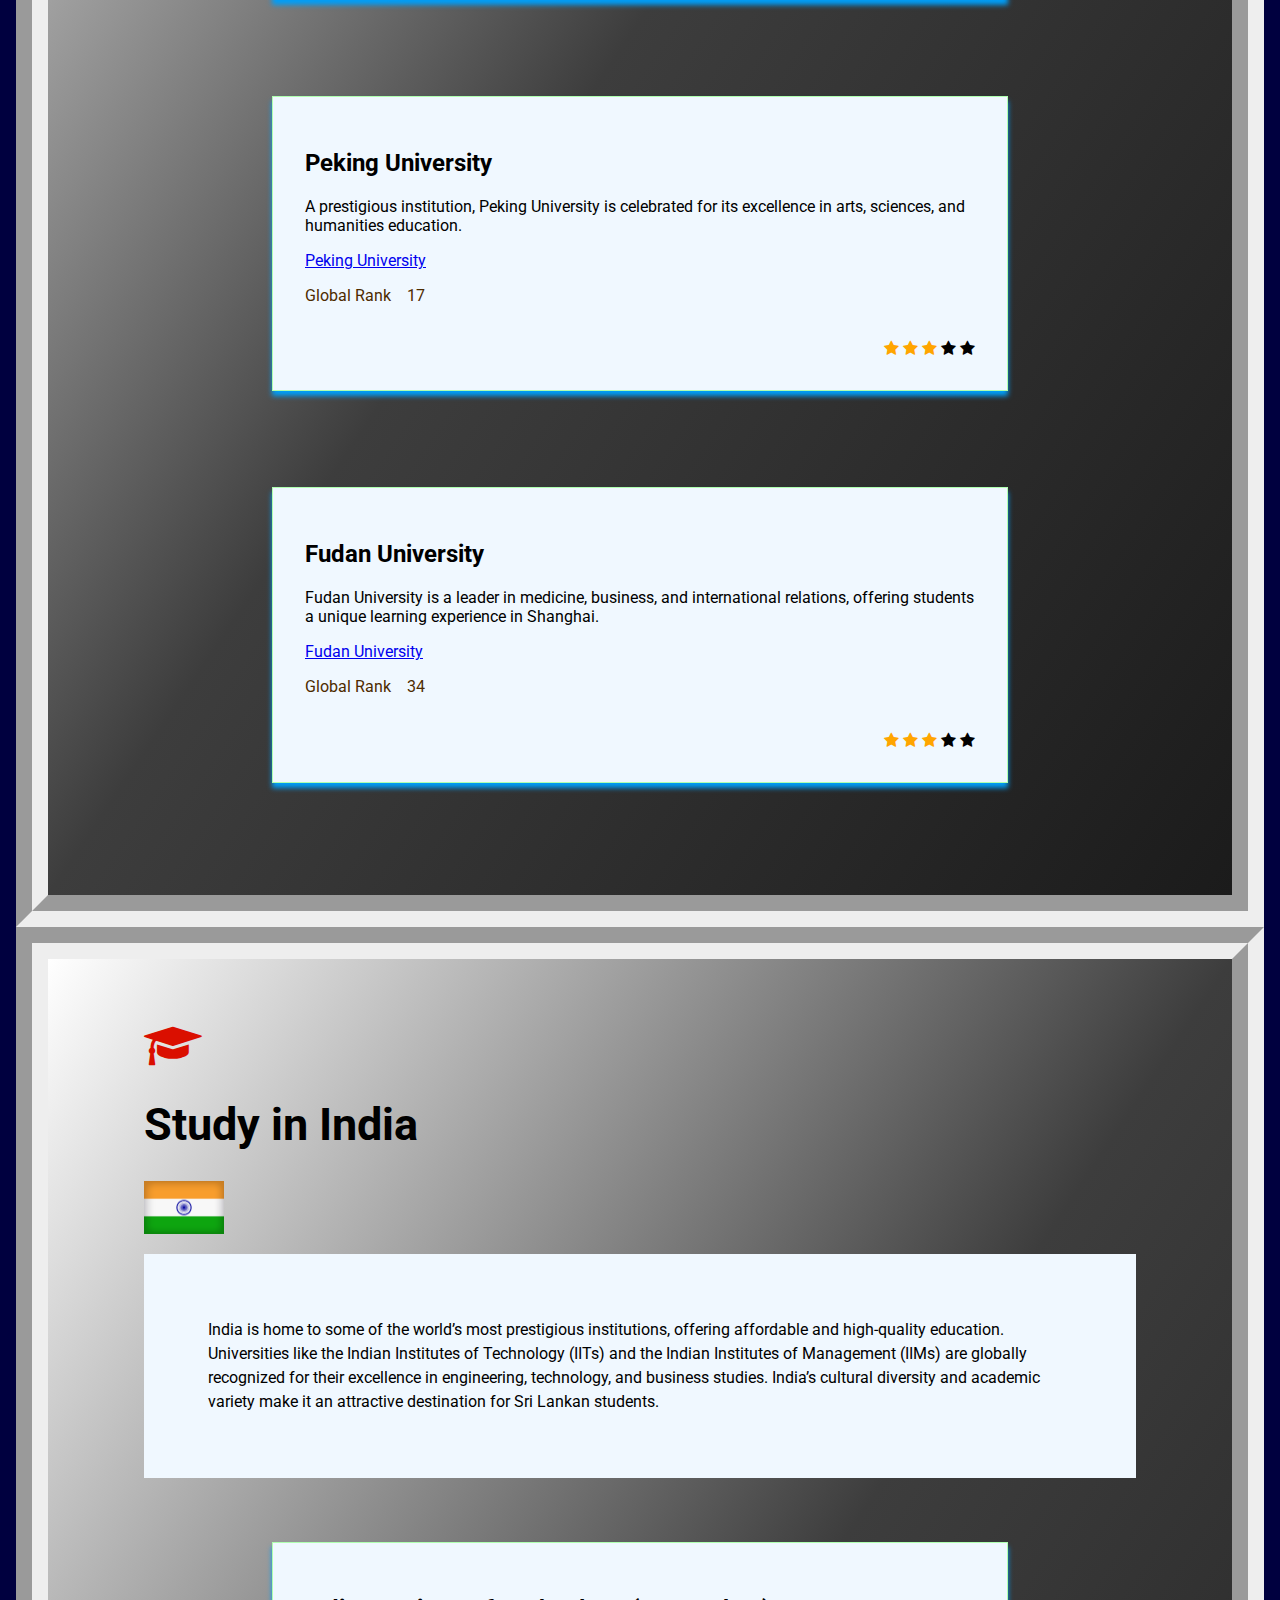
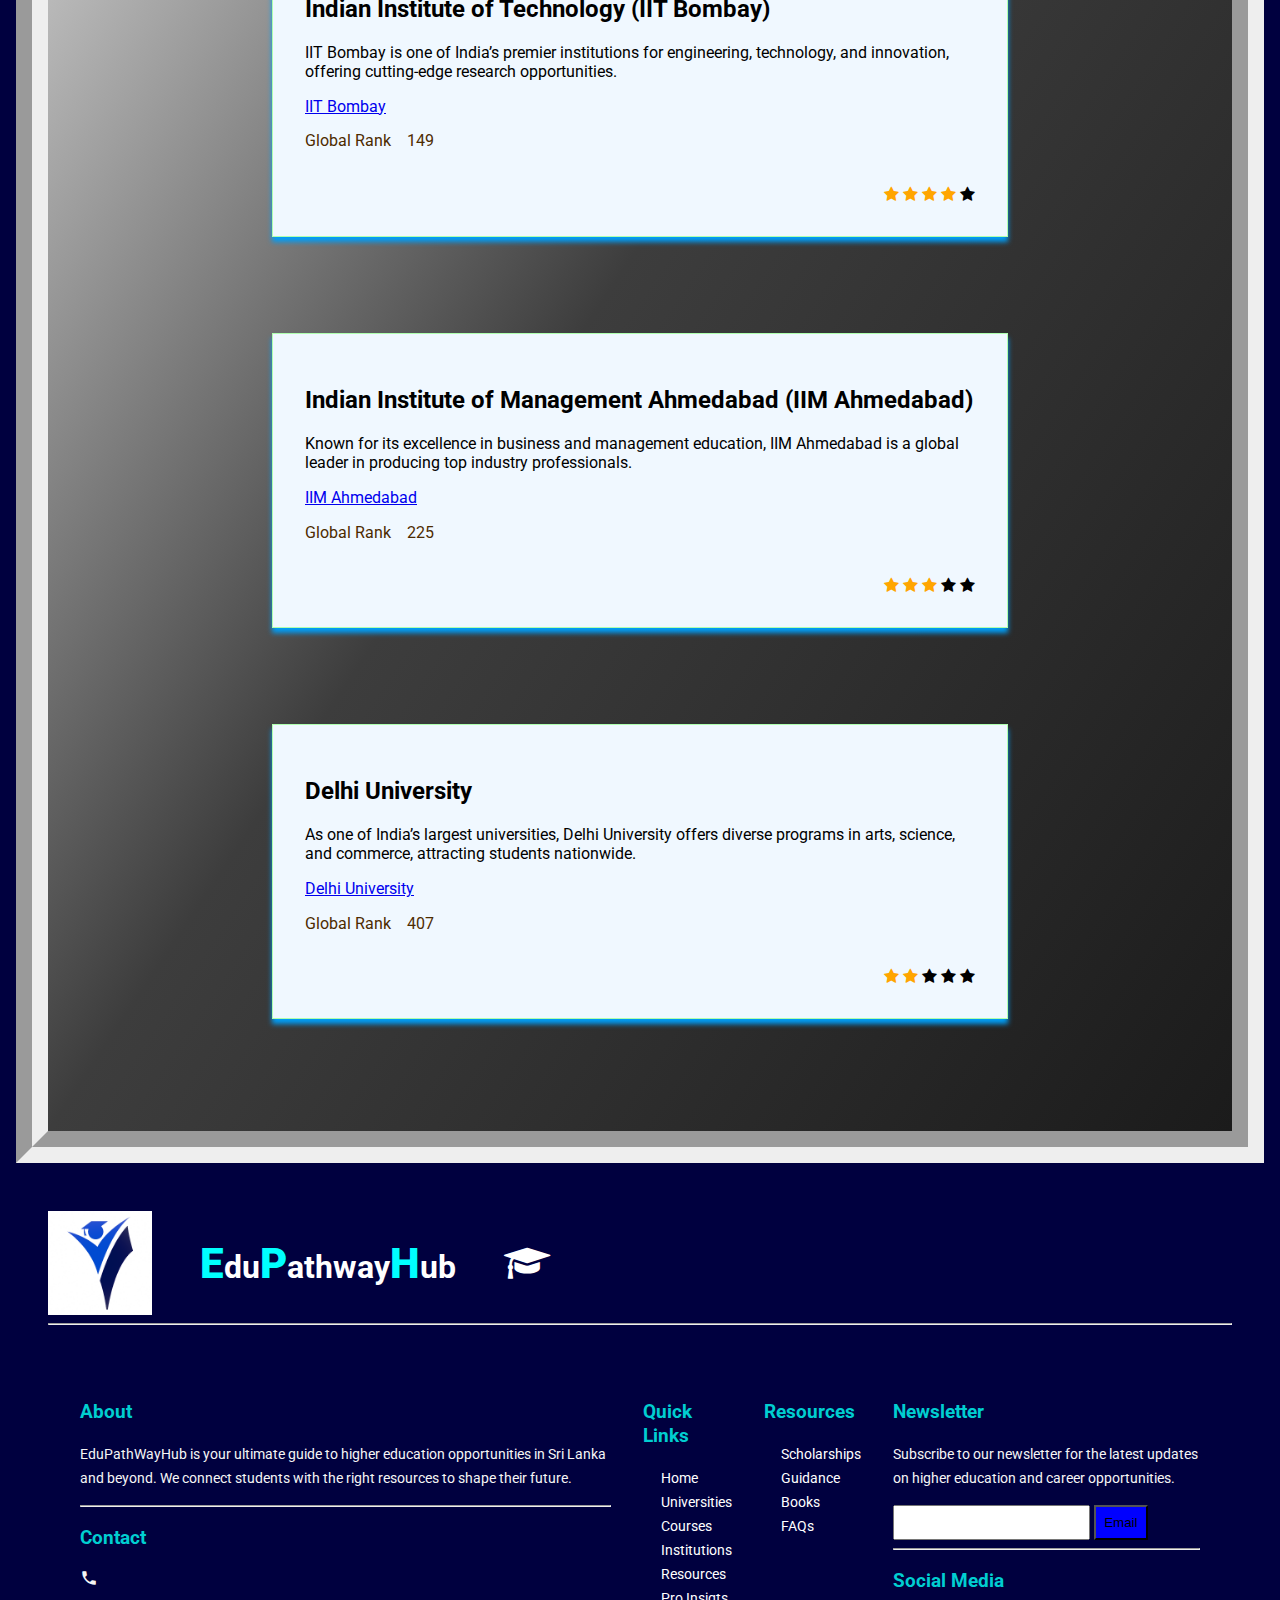
<file: foreign.html>
<!DOCTYPE html>
<html lang="en">

<head>
    <meta charset="UTF-8">
    <meta name="viewport" content="width=device-width, initial-scale=1.0">
    <title>EduPathwayHub</title>
    <!--Add icon to the tab-->
    <link rel="icon" type="image/png" href="home_img/logo.png">
    <!--Add Google fonts to the website -->
    <link href="https://fonts.googleapis.com/css2?family=Roboto:wght@400;700&display=swap" rel="stylesheet">
    <!--Font Awesome 4 Brand icons -linkedin,redit,facebook,git icon-->
    <link rel="stylesheet" href="https://cdnjs.cloudflare.com/ajax/libs/font-awesome/4.7.0/css/font-awesome.min.css">
    <!--Google social icons- school icon,email,contact,location-->
    <link href="https://fonts.googleapis.com/icon?family=Material+Icons" rel="stylesheet">

    <link rel="stylesheet" a href="styles.css">
    <link rel="stylesheet" a href="govern.css">
    <link rel="stylesheet" a href="foreign.css">


</head>

<body>
    <!--HEADER Section -Contains logo,website name,navigation bar,login button,register button-->
    <header>
        <!--Logo for the website-->
        <div class="head_section">
            <div class="logo">
                <img src="home_img/logo.png" alt="logo for the website">
                <h1><span class="t1">E</span>du<span class="t2">P</span>athway<span class="t3">H</span>ub</h1>
            </div>
            <!--Navigation bar-->
            <nav>
                <ul>
                    <li><a href="index.html">Home</a></li>
                    <!--University tab dropdown-->
                    <li class="dropdown">
                        <a href="uni.html" class="dropbtn">Universities</a>
                        <div class="dropdown-content">
                            <a href="govern.html">Government Universities</a>
                            <a href="foreign.html">Foreign Universities</a>
                            <a href="external.html">External Degree Programs</a>
                            <a href="scholar.html">Scholarships</a>
                            <a href="institute.html">Private Universities</a>
                        </div>
                    </li><!--end-->
                    <li><a href="course.html">Courses</a></li>
                    <li><a href="freeinstitutions.html">Institutions</a></li>
                    <li><a href="resource.html">Resources</a></li>
                    <li><a href="pro.html">Pro Insigts</a></li>
                    <li><a href="contact.html">Contact</a></li>
                </ul>
            </nav>
            <!--Call to action buttons - Login and Register buttons -->
            <div class="buttons">
                <a href="login.html" target="_top" class="login_btn">Login</a>
                <a href="#" target="_parent" class="reg_btn">Regiser</a>
            </div>
        </div>
    </header> <!--END the header section-->

    <!--Breadscrumb-->
    <div class="Breadscrumb">
        <ul class="breadscrumb-nav">
            <li><a href="index.html">Home</a></li>
            <li><a href="uni.html">Universities</a></li>
            <li>Foreign Universities</li>
        </ul>
    </div>
    <!--End-->

    <!--Foreign University section-->
    <div class="foreign-head">
        <h1>FOREIGN UNIVERSITIES</h1>
        <p>Pursuing a foreign university degree is a gateway to global opportunities, offering students international
            exposure, advanced educational standards, and access to diverse cultures. Sri Lankan students increasingly
            seek foreign degrees to enhance their academic credentials and career prospects. These programs not only
            provide specialized knowledge but also open doors to global networks and experiences.<br><br>

            Our platform brings together information about a range of foreign universities, including details about
            their degree programs, eligibility criteria, and application processes. Whether you’re planning to study
            abroad or pursue a foreign degree locally through affiliated institutions, this section is designed to guide
            you through the process and help you make informed decisions.</p>
    </div><!--end-->


    <div class="country">
        <i class="fa fa-graduation-cap" style="font-size:45px;color: rgb(218, 15, 0);"></i>
        <h1>Study in England</h1>
        <!--<div class="img-cont">-->
            <img src="foreign_img/england.jpg">
            <p class="country-h">England boasts some of the world’s oldest and most prestigious universities, such as
                the University of Oxford
                and the University of Cambridge. Known for their rigorous academic standards and historic campuses,
                English
                universities excel in fields ranging from arts to sciences. Scholarships and cultural richness make
                England
                a favored choice for students worldwide.</p>
        <!--</div>-->
        <div class="m1-cont">
            <h2>University of Oxford</h2>
            <p>Oxford is one of the world’s oldest universities, offering a rich tradition of academic excellence in
                various disciplines.</p>
            <a href="https://www.ox.ac.uk/" target="_blank">University of Oxford</a>
            <p class="global1">Global Rank&nbsp;&nbsp;&nbsp;&nbsp;3</p><br>
            <div class="star">
                <span class="fa fa-star checked"></span>
                <span class="fa fa-star checked"></span>
                <span class="fa fa-star checked"></span>
                <span class="fa fa-star checked"></span>
                <span class="fa fa-star checked"></span>
            </div>
        </div>

        <div class="m1-cont">
            <h2>University of Cambridge</h2>
            <p>Cambridge is renowned for its rigorous academic programs, particularly in sciences, engineering, and the
                humanities.</p>
            <a href="https://www.cam.ac.uk/" target="_blank">University of Cambridge</a>
            <p class="global1">Global Rank&nbsp;&nbsp;&nbsp;&nbsp;2</p><br>
            <div class="star">
                <span class="fa fa-star checked"></span>
                <span class="fa fa-star checked"></span>
                <span class="fa fa-star checked"></span>
                <span class="fa fa-star checked"></span>
                <span class="fa fa-star checked"></span>
            </div>
        </div>

        <div class="m1-cont">
            <h2>Imperial College London</h2>
            <p>Specializing in science, engineering, and medicine, Imperial College is a leader in cutting-edge research
                and innovation.</p>
            <a href="Specializing in science, engineering, and medicine, Imperial College is a leader in cutting-edge research and innovation."
                target="_blank">Imperial College London</a>
            <p class="global1">Global Rank&nbsp;&nbsp;&nbsp;&nbsp;6</p><br>
            <div class="star">
                <span class="fa fa-star checked"></span>
                <span class="fa fa-star checked"></span>
                <span class="fa fa-star checked"></span>
                <span class="fa fa-star checked"></span>
                <span class="fa fa-star checked"></span>
            </div>
        </div>
    </div>

    <div class="country">
        <i class="fa fa-graduation-cap" style="font-size:45px;color: rgb(218, 15, 0);"></i>
        <h1>Study in Australia</h1>
        <img src="foreign_img/australiya.png">
        <p class="country-h">Australia is renowned for its innovative teaching methods and research-driven universities.
            Institutions like the University of Melbourne, Australian National University (ANU), and the University of
            Sydney offer a wide range of courses in science, business, and arts. Scholarships and post-study work
            opportunities make Australia a top choice for Sri Lankan students seeking international exposure.</p>
        <div class="m1-cont">
            <h2>University of Melbourne</h2>
            <p>Ranked among the top universities globally, the University of Melbourne excels in research and academic
                innovation across all disciplines.</p>
            <a href="https://www.unimelb.edu.au/" target="_blank">University of Melbourne</a>
            <p class="global1">Global Rank&nbsp;&nbsp;&nbsp;&nbsp;14</p><br>
            <div class="star">
                <span class="fa fa-star checked"></span>
                <span class="fa fa-star checked"></span>
                <span class="fa fa-star checked"></span>
                <span class="fa fa-star checked"></span>
                <span class="fa fa-star checked"></span>
            </div>
        </div>

        <div class="m1-cont">
            <h2>Australian National University (ANU)</h2>
            <p>ANU is renowned for its focus on research and offers high-quality education in areas such as sciences,
                business, and policy studies.</p>
            <a href="https://www.anu.edu.au/" target="_blank">ANU</a>
            <p class="global1">Global Rank&nbsp;&nbsp;&nbsp;&nbsp;34</p><br>
            <div class="star">
                <span class="fa fa-star checked"></span>
                <span class="fa fa-star checked"></span>
                <span class="fa fa-star checked"></span>
                <span class="fa fa-star checked"></span>
                <span class="fa fa-star checked"></span>
            </div>
        </div>

        <div class="m1-cont">
            <h2>University of Sydney</h2>
            <p>The University of Sydney is a leader in education and research, fostering innovation and global
                connections in diverse fields.</p>
            <a href="https://www.sydney.edu.au/" target="_blank">University of Sydney</a>
            <p class="global1">Global Rank&nbsp;&nbsp;&nbsp;&nbsp;19</p><br>
            <div class="star">
                <span class="fa fa-star checked"></span>
                <span class="fa fa-star checked"></span>
                <span class="fa fa-star checked"></span>
                <span class="fa fa-star"></span>
                <span class="fa fa-star"></span>
            </div>
        </div>

        <!--<div class="m1-cont">
            <h2></h2>
            <p></p>
            <a href="" target="_blank"></a>
            <p class="global1">Global Rank&nbsp;&nbsp;&nbsp;&nbsp;400</p><br>
            <div class="star">
                <span class="fa fa-star checked"></span>
                <span class="fa fa-star checked"></span>
                <span class="fa fa-star checked"></span>
                <span class="fa fa-star"></span>
                <span class="fa fa-star"></span>
            </div>
        </div>-->
    </div>

    <div class="country">
        <i class="fa fa-graduation-cap" style="font-size:45px;color: rgb(218, 15, 0);"></i>
        <h1>Study in Canada</h1>
        <img src="foreign_img/canada.png">
        <p class="country-h">Canada is celebrated for its high-quality education system and student-friendly policies.
            Universities like the University of Toronto, McGill University, and the University of British Columbia offer
            globally recognized degrees in various fields. With affordable tuition and welcoming immigration policies,
            Canada is a top destination for Sri Lankan students.</p>
        <div class="m1-cont">
            <h2>University of Toronto</h2>
            <p>The University of Toronto is a top-ranked institution known for research excellence and diverse academic
                programs</p>
            <a href="https://www.utoronto.ca/" target="_blank">University of Toronto</a>
            <p class="global1">Global Rank&nbsp;&nbsp;&nbsp;&nbsp;21</p><br>
            <div class="star">
                <span class="fa fa-star checked"></span>
                <span class="fa fa-star checked"></span>
                <span class="fa fa-star checked"></span>
                <span class="fa fa-star checked"></span>
                <span class="fa fa-star v"></span>
            </div>
        </div>

        <div class="m1-cont">
            <h2>McGill University</h2>
            <p>McGill is a leading Canadian university offering outstanding programs in medicine, science, and the arts.
            </p>
            <a href="#" target="_blank">McGill University</a>
            <p class="global1">Global Rank&nbsp;&nbsp;&nbsp;&nbsp;30</p><br>
            <div class="star">
                <span class="fa fa-star checked"></span>
                <span class="fa fa-star checked"></span>
                <span class="fa fa-star checked"></span>
                <span class="fa fa-sta checked "></span>
                <span class="fa fa-star"></span>
            </div>
        </div>

        <div class="m1-cont">
            <h2>University of British Columbia (UBC)</h2>
            <p>UBC is a global research powerhouse, excelling in sustainability, technology, and healthcare education.
            </p>
            <a href="UBC is a global research powerhouse, excelling in sustainability, technology, and healthcare education."
                target="_blank">UBC</a>
            <p class="global1">Global Rank&nbsp;&nbsp;&nbsp;&nbsp;40</p><br>
            <div class="star">
                <span class="fa fa-star checked"></span>
                <span class="fa fa-star checked"></span>
                <span class="fa fa-star checked"></span>
                <span class="fa fa-star"></span>
                <span class="fa fa-star"></span>
            </div>
        </div>

        <!--<div class="m1-cont">
            <h2></h2>
            <p></p>
            <a href="" target="_blank"></a>
            <p class="global1">Global Rank&nbsp;&nbsp;&nbsp;&nbsp;400</p><br>
            <div class="star">
                <span class="fa fa-star checked"></span>
                <span class="fa fa-star checked"></span>
                <span class="fa fa-star checked"></span>
                <span class="fa fa-star"></span>
                <span class="fa fa-star"></span>
            </div>
        </div>-->
    </div>

    <div class="country">
        <i class="fa fa-graduation-cap" style="font-size:45px;color: rgb(218, 15, 0);"></i>
        <h1>Study in Germany</h1>
        <img src="foreign_img/jermany.png">
        <p class="country-h">Germany is a leader in engineering, technology, and research-based education. With many
            public universities offering tuition-free programs for international students, institutions like the
            Technical University of Munich (TUM) and Heidelberg University are highly sought after. Germany’s emphasis
            on innovation and practical learning makes it an attractive destination.</p>
        <div class="m1-cont">
            <h2>Technical University of Munich (TUM)</h2>
            <p>TUM is a world-class institution in engineering, technology, and natural sciences, fostering global
                innovation.</p>
            <a href="#" target="_blank">TUM</a>
            <p class="global1">Global Rank&nbsp;&nbsp;&nbsp;&nbsp;55</p><br>
            <div class="star">
                <span class="fa fa-star checked"></span>
                <span class="fa fa-star checked"></span>
                <span class="fa fa-star checked"></span>
                <span class="fa fa-star"></span>
                <span class="fa fa-star"></span>
            </div>
        </div>

        <div class="m1-cont">
            <h2>Heidelberg University</h2>
            <p>Germany’s oldest university, Heidelberg is celebrated for its strong research programs and academic
                diversity.</p>
            <a href="#" target="_blank">Heidelberg University</a>
            <p class="global1">Global Rank&nbsp;&nbsp;&nbsp;&nbsp;65</p><br>
            <div class="star">
                <span class="fa fa-star checked"></span>
                <span class="fa fa-star checked"></span>
                <span class="fa fa-star checked"></span>
                <span class="fa fa-star"></span>
                <span class="fa fa-star"></span>
            </div>
        </div>

        <div class="m1-cont">
            <h2>RWTH Aachen University</h2>
            <p>RWTH Aachen excels in engineering and technology, offering innovative programs for global industries.</p>
            <a href="https://www.rwth-aachen.de/" target="_blank">RWTH Aachen University</a>
            <p class="global1">Global Rank&nbsp;&nbsp;&nbsp;&nbsp;108</p><br>
            <div class="star">
                <span class="fa fa-star checked"></span>
                <span class="fa fa-star checked"></span>
                <span class="fa fa-star checked"></span>
                <span class="fa fa-star"></span>
                <span class="fa fa-star"></span>
            </div>
        </div>
    </div>

    <div class="country">
        <i class="fa fa-graduation-cap" style="font-size:45px;color: rgb(218, 15, 0);"></i>
        <h1>Study in Japan</h1>
        <img src="foreign_img/japan.png">
        <p class="country-h">Japan combines advanced technology with rich cultural traditions, offering unique
            educational experiences. Universities like the University of Tokyo, Kyoto University, and Osaka University
            are globally acclaimed for their research and innovation. Scholarships and opportunities to learn Japanese
            culture make it a rewarding destination for Sri Lankan students</p>
        <div class="m1-cont">
            <h2>University of Tokyo</h2>
            <p>The University of Tokyo is Japan’s top-ranked university, known for research excellence and innovation in
                various fields.</p>
            <a href="#" target="_blank">University of Tokyo</a>
            <p class="global1">Global Rank&nbsp;&nbsp;&nbsp;&nbsp;29</p><br>
            <div class="star">
                <span class="fa fa-star checked"></span>
                <span class="fa fa-star checked"></span>
                <span class="fa fa-star checked"></span>
                <span class="fa fa-star checked"></span>
                <span class="fa fa-star checked"></span>
            </div>
        </div>

        <div class="m1-cont">
            <h2>Kyoto University</h2>
            <p>Kyoto University excels in cutting-edge research and academic programs, fostering a global learning
                environment.</p>
            <a href="#" target="_blank">Kyoto University</a>
            <p class="global1">Global Rank&nbsp;&nbsp;&nbsp;&nbsp;36</p><br>
            <div class="star">
                <span class="fa fa-star checked"></span>
                <span class="fa fa-star checked"></span>
                <span class="fa fa-star checked"></span>
                <span class="fa fa-star"></span>
                <span class="fa fa-star"></span>
            </div>
        </div>

        <div class="m1-cont">
            <h2>Osaka University</h2>
            <p>Osaka University is a leader in medical, engineering, and international studies, promoting global
                collaboration.</p>
            <a href="#" target="_blank">Osaka University</a>
            <p class="global1">Global Rank&nbsp;&nbsp;&nbsp;&nbsp;68</p><br>
            <div class="star">
                <span class="fa fa-star checked"></span>
                <span class="fa fa-star checked"></span>
                <span class="fa fa-star checked"></span>
                <span class="fa fa-star"></span>
                <span class="fa fa-star"></span>
            </div>
        </div>

        <!--<div class="m1-cont">
            <h2></h2>
            <p></p>
            <a href="" target="_blank"></a>
            <p class="global1">Global Rank&nbsp;&nbsp;&nbsp;&nbsp;400</p><br>
            <div class="star">
                <span class="fa fa-star checked"></span>
                <span class="fa fa-star checked"></span>
                <span class="fa fa-star checked"></span>
                <span class="fa fa-star"></span>
                <span class="fa fa-star"></span>
            </div>
        </div>-->
    </div>

    <div class="country">
        <i class="fa fa-graduation-cap" style="font-size:45px;color: rgb(218, 15, 0);"></i>
        <h1>Study in Russia</h1>
        <img src="foreign_img/russia.png">
        <p class="country-h">Russia is known for its strong emphasis on medicine, engineering, and aviation studies.
            Universities like Lomonosov Moscow State University and Saint Petersburg State University provide affordable
            education with globally recognized degrees. Russia’s diverse culture and rich history add to its appeal for
            international students.</p>
        <div class="m1-cont">
            <h2>Lomonosov Moscow State University</h2>
            <p>MSU is Russia’s top university, known for its excellence in mathematics, physics, and humanities.</p>
            <a href="#" target="_blank">MSU</a>
            <p class="global1">Global Rank&nbsp;&nbsp;&nbsp;&nbsp;28</p><br>
            <div class="star">
                <span class="fa fa-star checked"></span>
                <span class="fa fa-star checked"></span>
                <span class="fa fa-star checked"></span>
                <span class="fa fa-star checked"></span>
                <span class="fa fa-star"></span>
            </div>
        </div>

        <div class="m1-cont">
            <h2>Saint Petersburg State University</h2>
            <p>SPBU is a prestigious institution focusing on arts, science, and economics, with a rich history of
                academic excellence.</p>
            <a href="#" target="_blank">SPBU</a>
            <p class="global1">Global Rank&nbsp;&nbsp;&nbsp;&nbsp;420</p><br>
            <div class="star">
                <span class="fa fa-star checked"></span>
                <span class="fa fa-star checked"></span>
                <span class="fa fa-star checked"></span>
                <span class="fa fa-star"></span>
                <span class="fa fa-star"></span>
            </div>
        </div>

        <div class="m1-cont">
            <h2>Tomsk State University</h2>
            <p>As a leading research university, Tomsk specializes in science, technology, and innovative solutions for
                global challenges.</p>
            <a href="" target="_blank">Tomsk State University</a>
            <p class="global1">Global Rank&nbsp;&nbsp;&nbsp;&nbsp;612</p><br>
            <div class="star">
                <span class="fa fa-star checked"></span>
                <span class="fa fa-star checked"></span>
                <span class="fa fa-star checked"></span>
                <span class="fa fa-star"></span>
                <span class="fa fa-star"></span>
            </div>
        </div>

        <!---- <div class="m1-cont">
            <h2></h2>
            <p></p>
            <a href="" target="_blank"></a>
            <p class="global1">Global Rank&nbsp;&nbsp;&nbsp;&nbsp;400</p><br>
            <div class="star">
                <span class="fa fa-star checked"></span>
                <span class="fa fa-star checked"></span>
                <span class="fa fa-star checked"></span>
                <span class="fa fa-star"></span>
                <span class="fa fa-star"></span>
            </div>
        </div>-->
    </div>

    <div class="country">
        <i class="fa fa-graduation-cap" style="font-size:45px;color: rgb(218, 15, 0);"></i>
        <h1>Study in China</h1>
        <img src="foreign_img/china.png">
        <p class="country-h">China has become a global leader in education, especially in fields like engineering,
            medicine, and business. Universities like Tsinghua University and Peking University are among the world’s
            top institutions. With affordable tuition fees, scholarship opportunities, and cutting-edge facilities,
            China attracts students from around the world.</p>
        <div class="m1-cont">
            <h2>Tsinghua University</h2>
            <p>Known as China’s top university, Tsinghua specializes in engineering, technology, and business, producing
                world-class graduates.</p>
            <a href="#" target="_blank">Tsinghua University</a>
            <p class="global1">Global Rank&nbsp;&nbsp;&nbsp;&nbsp;12</p><br>
            <div class="star">
                <span class="fa fa-star checked"></span>
                <span class="fa fa-star checked"></span>
                <span class="fa fa-star checked"></span>
                <span class="fa fa-star checked"></span>
                <span class="fa fa-star"></span>
            </div>
        </div>

        <div class="m1-cont">
            <h2>Peking University</h2>
            <p>A prestigious institution, Peking University is celebrated for its excellence in arts, sciences, and
                humanities education.</p>
            <a href="#" target="_blank">Peking University</a>
            <p class="global1">Global Rank&nbsp;&nbsp;&nbsp;&nbsp;17</p><br>
            <div class="star">
                <span class="fa fa-star checked"></span>
                <span class="fa fa-star checked"></span>
                <span class="fa fa-star checked"></span>
                <span class="fa fa-star"></span>
                <span class="fa fa-star"></span>
            </div>
        </div>

        <div class="m1-cont">
            <h2>Fudan University</h2>
            <p>Fudan University is a leader in medicine, business, and international relations, offering students a
                unique learning experience in Shanghai.</p>
            <a href="#" target="_blank">Fudan University</a>
            <p class="global1">Global Rank&nbsp;&nbsp;&nbsp;&nbsp;34</p><br>
            <div class="star">
                <span class="fa fa-star checked"></span>
                <span class="fa fa-star checked"></span>
                <span class="fa fa-star checked"></span>
                <span class="fa fa-star"></span>
                <span class="fa fa-star"></span>
            </div>
        </div>

        <!----<div class="m1-cont">
            <h2></h2>
            <p></p>
            <a href="" target="_blank"></a>
            <p class="global1">Global Rank&nbsp;&nbsp;&nbsp;&nbsp;400</p><br>
            <div class="star">
                <span class="fa fa-star checked"></span>
                <span class="fa fa-star checked"></span>
                <span class="fa fa-star checked"></span>
                <span class="fa fa-star"></span>
                <span class="fa fa-star"></span>
            </div>
        </div>-->
    </div>

    <div class="country">
        <i class="fa fa-graduation-cap" style="font-size:45px;color: rgb(218, 15, 0);"></i>
        <h1>Study in India</h1>
        <img src="foreign_img/india.png">
        <p class="country-h">India is home to some of the world’s most prestigious institutions, offering affordable and
            high-quality education. Universities like the Indian Institutes of Technology (IITs) and the Indian
            Institutes of Management (IIMs) are globally recognized for their excellence in engineering, technology, and
            business studies. India’s cultural diversity and academic variety make it an attractive destination for Sri
            Lankan students.</p>
        <div class="m1-cont">
            <h2>Indian Institute of Technology (IIT Bombay)</h2>
            <p>IIT Bombay is one of India’s premier institutions for engineering, technology, and innovation, offering
                cutting-edge research opportunities.</p>
            <a href="https://www.iitb.ac.in/" target="_blank">IIT Bombay</a>
            <p class="global1">Global Rank&nbsp;&nbsp;&nbsp;&nbsp;149</p><br>
            <div class="star">
                <span class="fa fa-star checked"></span>
                <span class="fa fa-star checked"></span>
                <span class="fa fa-star checked"></span>
                <span class="fa fa-star checked"></span>
                <span class="fa fa-star"></span>
            </div>
        </div>

        <div class="m1-cont">
            <h2>Indian Institute of Management Ahmedabad (IIM Ahmedabad)</h2>
            <p>Known for its excellence in business and management education, IIM Ahmedabad is a global leader in
                producing top industry professionals.</p>
            <a href="https://www.iima.ac.in/" target="_blank">IIM Ahmedabad</a>
            <p class="global1">Global Rank&nbsp;&nbsp;&nbsp;&nbsp;225</p><br>
            <div class="star">
                <span class="fa fa-star checked"></span>
                <span class="fa fa-star checked"></span>
                <span class="fa fa-star checked"></span>
                <span class="fa fa-star"></span>
                <span class="fa fa-star"></span>
            </div>
        </div>

        <div class="m1-cont">
            <h2>Delhi University</h2>
            <p>As one of India’s largest universities, Delhi University offers diverse programs in arts, science, and
                commerce, attracting students nationwide.</p>
            <a href="http://www.du.ac.in/" target="_blank">Delhi University</a>
            <p class="global1">Global Rank&nbsp;&nbsp;&nbsp;&nbsp;407</p><br>
            <div class="star">
                <span class="fa fa-star checked"></span>
                <span class="fa fa-star checked"></span>
                <span class="fa fa-star "></span>
                <span class="fa fa-star"></span>
                <span class="fa fa-star"></span>
            </div>
        </div>

        <!--<div class="m1-cont">
            <h2></h2>
            <p></p>
            <a href="" target="_blank"></a>
            <p class="global1">Global Rank&nbsp;&nbsp;&nbsp;&nbsp;400</p><br>
            <div class="star">
                <span class="fa fa-star checked"></span>
                <span class="fa fa-star checked"></span>
                <span class="fa fa-star checked"></span>
                <span class="fa fa-star"></span>
                <span class="fa fa-star"></span>
            </div>
        </div>-->
    </div>




    <!--FOOTER SECTION-->
    <footer>
        <div class="logo">
            <img src="home_img/logo.png" alt="logo for the website">
            <h1><span class="t1">E</span>du<span class="t2">P</span>athway<span class="t3">H</span>ub</h1>
            <i class="fa fa-graduation-cap" style="font-size:36px;color: white;"></i>
        </div>
        <hr>

        <div class="main_cont">
            <div class="main_col">
                <h3>About</h3>
                <p class="txt8">EduPathWayHub is your ultimate guide to higher education opportunities in Sri Lanka and
                    beyond. We
                    connect students with the right resources to shape their future.</p>
                <hr>
                <h3>Contact</h3>
                <i class="material-icons" style="font-size:18px;">call</i>
                <p style="font-size: 0.7rem;">074-2272974</p>
                <i class="material-icons" style="font-size:18px;">location_on</i>
                <p style="font-size: 0.7rem;">Colombo,Sri Lanka.</p>
                <i class="material-icons" style="font-size:18px;">mail</i>
                <p style="font-size: 0.7rem;">dasuniniluka50@gmail.com</p>
            </div>
            <div class="main_col">
                <h3>Quick Links</h3>
                <ul>
                    <li><a href="index.html">Home</a></li>
                    <li><a href="uni.html">Universities</a></li>
                    <li><a href="course.html">Courses</a></li>
                    <li><a href="freeinstitutions.html">Institutions</a></li>
                    <li><a href="resource.html">Resources</a></li>
                    <li><a href="pro.html">Pro Insigts</a></li>
                    <li><a href="contact.html">Contact</a></li>
                </ul>
            </div>
            <div class="main_col">
                <h3>Resources</h3>
                <ul>
                    <li><a href="scholar.html">Scholarships</a></li>
                    <li><a href="pro.html">Guidance</a></li>
                    <li><a href="resource.html">Books</a></li>
                    <li><a href="contact.html">FAQs</a></li>
                </ul>
            </div>
            <div class="main_col">
                <h3>Newsletter</h3>
                <p class="txt8">Subscribe to our newsletter for the latest updates on higher education and career
                    opportunities.</p>
                <input type="text" id="e-mail" name="e-mail">
                <button>Email</button>
                <hr>
                <h3>Social Media </h3>
                <i class="fa fa-linkedin-square" style="font-size:58px;"></i>
                <i class='fa fa-facebook-square' style='font-size:58px'></i>
                <i class='fa fa-github-square' style='font-size:58px'></i>
                <i class='fa fa-reddit-square' style='font-size:58px'></i>
            </div>
        </div>
        <hr>
        <div class="last-cont">
            <p>&copy; &nbsp;2024 &nbsp;&nbsp;EduPathwayHub.&nbsp;All rights reserved.</p><br>
            <a href="#">Privacy & Cookies</a>&nbsp;&nbsp;&nbsp;
            <a href="#">Terms of Use</a>&nbsp;&nbsp;&nbsp;
            <a href="#">Disclaimer</a>
        </div>
    </footer>

</body>

</html>
</file>
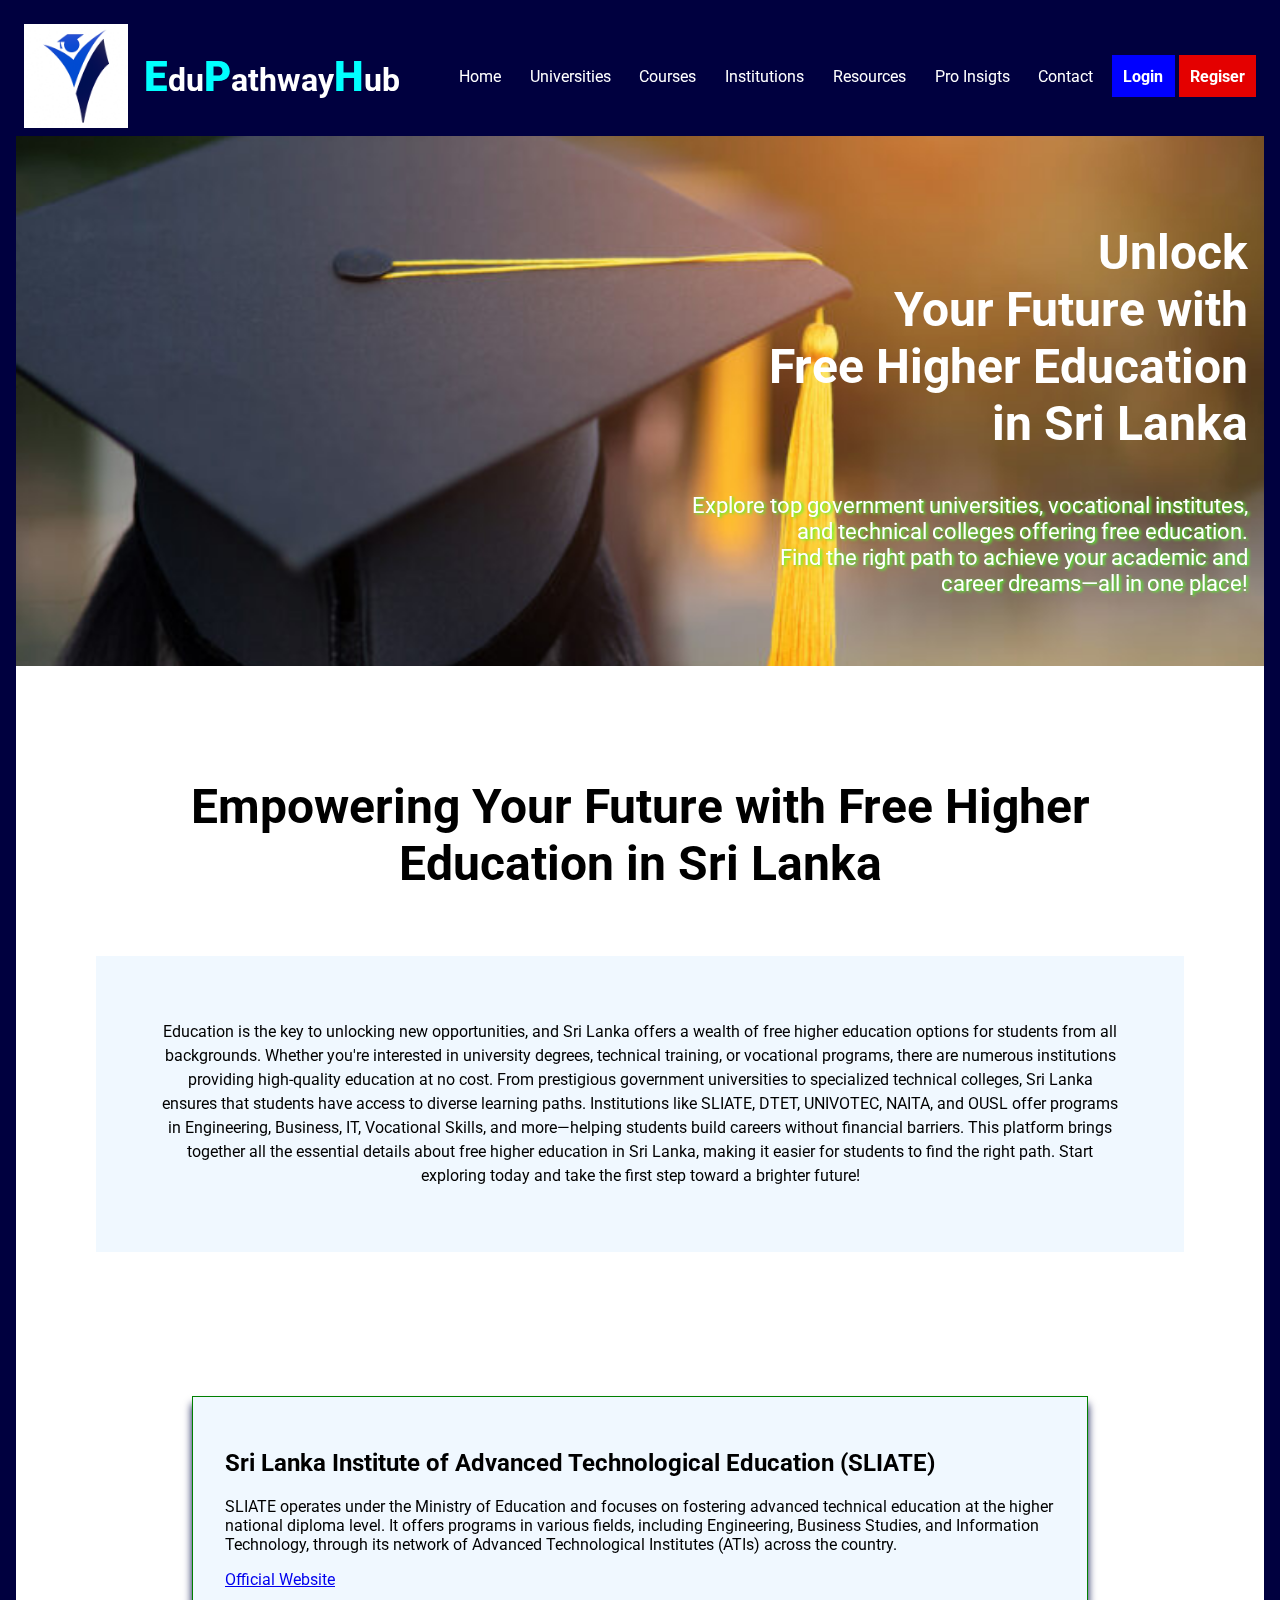
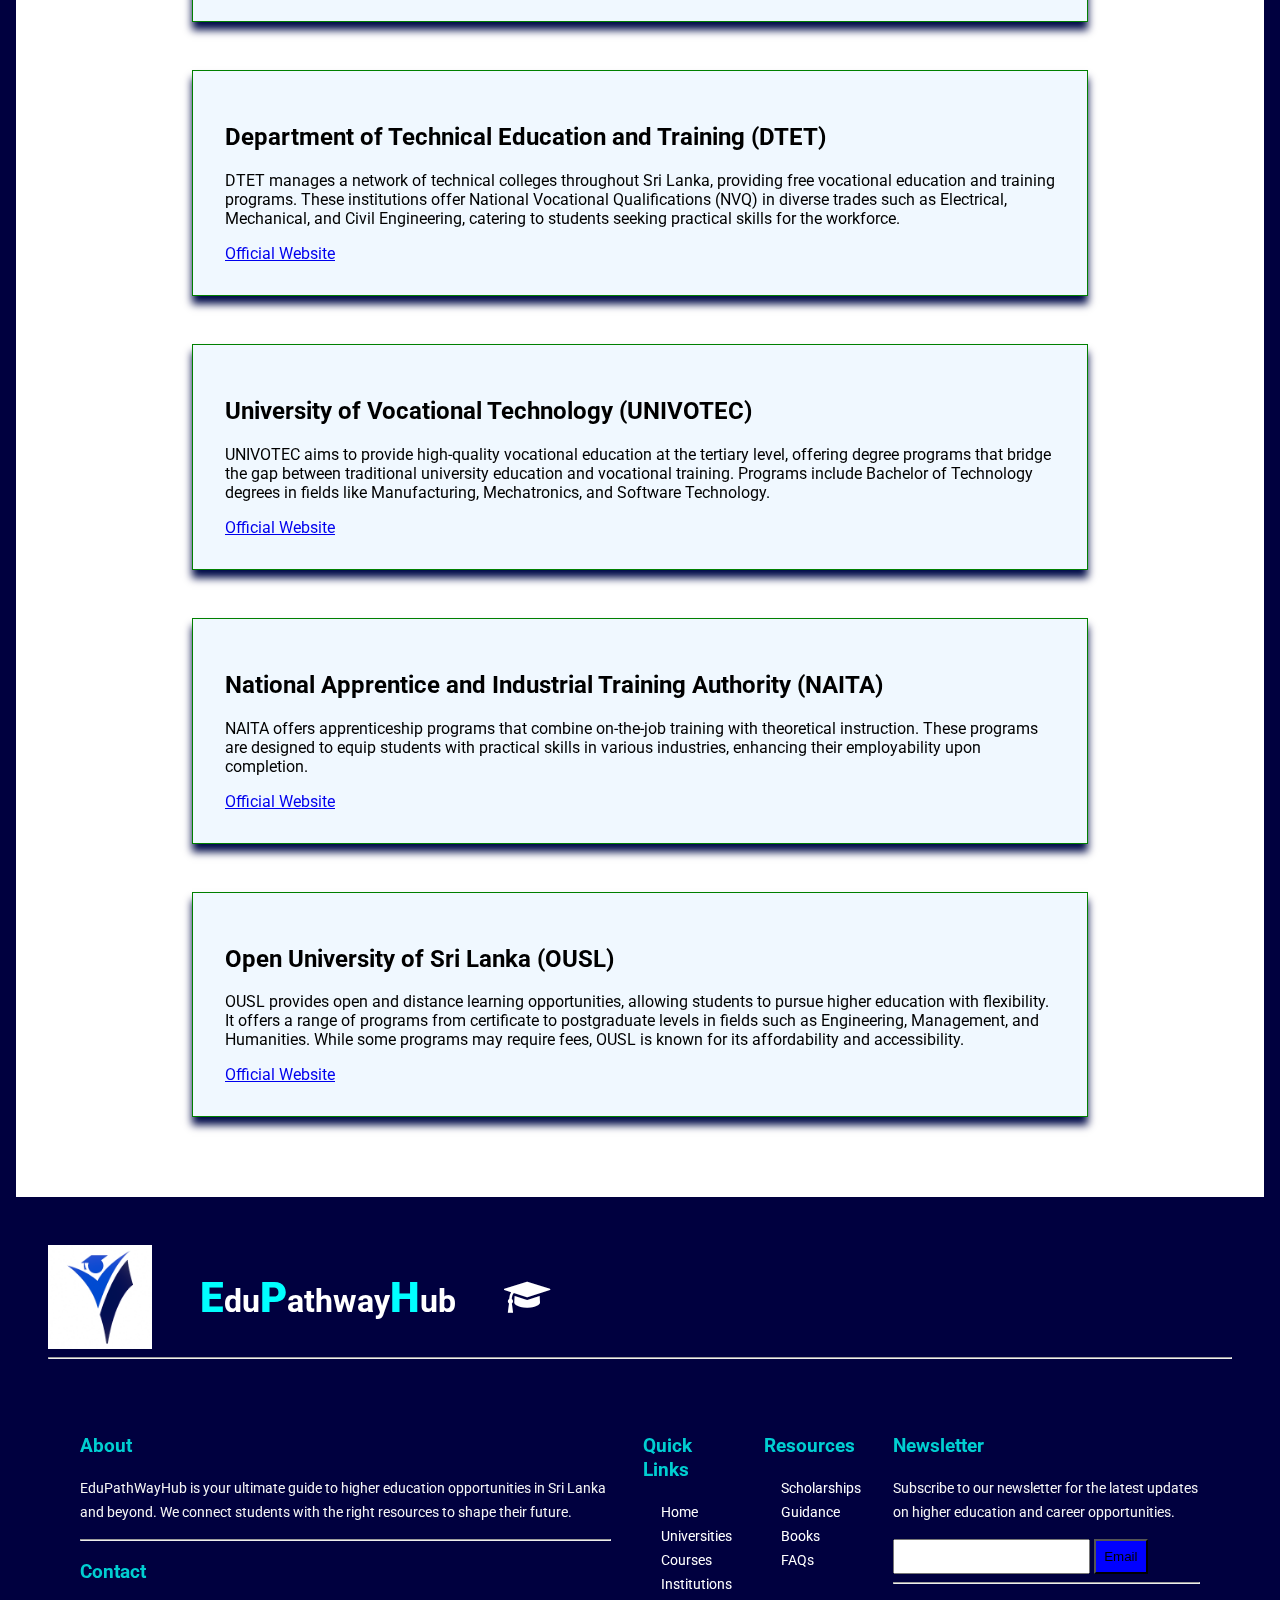
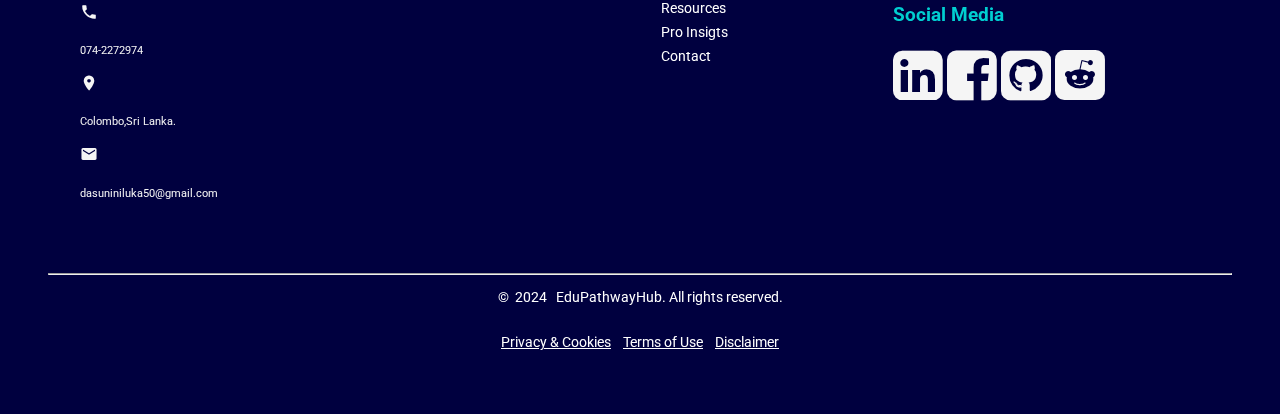
<file: freeinstitutions.html>
<!DOCTYPE html>
<html lang="en">

<head>
    <meta charset="UTF-8">
    <meta name="viewport" content="width=device-width, initial-scale=1.0">
    <title>EduPathwayHub</title>
    <!--Add icon to the tab-->
    <link rel="icon" type="image/png" href="home_img/logo.png">
    <!--Add Google fonts to the website -->
    <link href="https://fonts.googleapis.com/css2?family=Roboto:wght@400;700&display=swap" rel="stylesheet">
    <!--Font Awesome 4 Brand icons -linkedin,redit,facebook,git icon-->
    <link rel="stylesheet" href="https://cdnjs.cloudflare.com/ajax/libs/font-awesome/4.7.0/css/font-awesome.min.css">
    <!--Google social icons- school icon,email,contact,location-->
    <link href="https://fonts.googleapis.com/icon?family=Material+Icons" rel="stylesheet">

    <link rel="stylesheet" href="styles.css">
    <link rel="stylesheet" href="freeinstitutions.css">
    <link rel="stylesheet" href="govern.css">

</head>

<body>
    <!--HEADER Section -Contains logo,website name,navigation bar,login button,register button-->
    <header>
        <!--Logo for the website-->
        <div class="head_section">
            <div class="logo">
                <img src="home_img/logo.png" alt="logo for the website">
                <h1><span class="t1">E</span>du<span class="t2">P</span>athway<span class="t3">H</span>ub</h1>
            </div>
            <!--Navigation bar-->
            <nav>
                <ul>
                    <li><a href="index.html">Home</a></li>
                    <!--University tab dropdown-->
                    <li class="dropdown">
                        <a href="uni.html" class="dropbtn">Universities</a>
                        <div class="dropdown-content">
                            <a href="govern.html">Government Universities</a>
                            <a href="foreign.html">Foreign Universities</a>
                            <a href="external.html">External Degree Programs</a>
                            <a href="scholar.html">Scholarships</a>
                            <a href="institute.html">Private Universities</a>
                        </div>
                    </li><!--end-->
                    <li><a href="course.html">Courses</a></li>
                    <li><a href="freeinstitutions.html">Institutions</a></li>
                    <li><a href="resource.html">Resources</a></li>
                    <li><a href="pro.html">Pro Insigts</a></li>
                    <li><a href="contact.html">Contact</a></li>
                </ul>
            </nav>
            <!--Call to action buttons - Login and Register buttons -->
            <div class="buttons">
                <a href="login.html" target="_top" class="login_btn">Login</a>
                <a href="#" target="_parent" class="reg_btn">Regiser</a>
            </div>
        </div>
    </header> <!--END the header section-->
    <!--START HERO section-->
    <section class="hero9">
        <h2> Unlock<br> Your Future with<br> Free Higher Education <br>in Sri Lanka</h2>
        <p>Explore top government universities, vocational institutes,<br> and technical colleges offering free
            education.<br> Find the right path to achieve your academic and<br> career dreams—all in one place!</p>
    </section>



    <!--END-->

    <div class="free-head">
        <h1>Empowering Your Future with Free Higher Education in Sri Lanka</h1>
        <p>Education is the key to unlocking new opportunities, and Sri Lanka offers a wealth of free higher education
            options for students from all backgrounds. Whether you're interested in university degrees, technical
            training, or vocational programs, there are numerous institutions providing high-quality education at no
            cost.

            From prestigious government universities to specialized technical colleges, Sri Lanka ensures that students
            have access to diverse learning paths. Institutions like SLIATE, DTET, UNIVOTEC, NAITA, and OUSL offer
            programs in Engineering, Business, IT, Vocational Skills, and more—helping students build careers without
            financial barriers.

            This platform brings together all the essential details about free higher education in Sri Lanka, making it
            easier for students to find the right path. Start exploring today and take the first step toward a brighter
            future! </p>
    </div><!--end-->



    <div class="gov-m-cont">
        <div class="m-cont">
            <h2>Sri Lanka Institute of Advanced Technological Education (SLIATE)</h2>
            <p>SLIATE operates under the Ministry of Education and focuses on fostering advanced technical education at the higher national diploma level. It offers programs in various fields, including Engineering, Business Studies, and Information Technology, through its network of Advanced Technological Institutes (ATIs) across the country. </p>
            <a href="https://www.sliate.ac.lk/" target="_blank">Official Website</a>
        </div>

        <div class="m-cont">
            <h2>Department of Technical Education and Training (DTET)</h2>
            <p>DTET manages a network of technical colleges throughout Sri Lanka, providing free vocational education and training programs. These institutions offer National Vocational Qualifications (NVQ) in diverse trades such as Electrical, Mechanical, and Civil Engineering, catering to students seeking practical skills for the workforce.</p>
            <a href="http://www.dtet.gov.lk/" target="_blank">Official Website</a>
        </div>

        <div class="m-cont">
            <h2>University of Vocational Technology (UNIVOTEC)</h2>
            <p>UNIVOTEC aims to provide high-quality vocational education at the tertiary level, offering degree programs that bridge the gap between traditional university education and vocational training. Programs include Bachelor of Technology degrees in fields like Manufacturing, Mechatronics, and Software Technology.</p>
            <a href="https://univotec.ac.lk/" target="_blank">Official Website</a>
        </div>

        <div class="m-cont">
            <h2>National Apprentice and Industrial Training Authority (NAITA)</h2>
            <p>NAITA offers apprenticeship programs that combine on-the-job training with theoretical instruction. These programs are designed to equip students with practical skills in various industries, enhancing their employability upon completion. </p>
            <a href="http://www.naita.gov.lk/" target="_blank">Official Website</a>
        </div>

        <div class="m-cont">
            <h2>Open University of Sri Lanka (OUSL)</h2>
            <p>OUSL provides open and distance learning opportunities, allowing students to pursue higher education with flexibility. It offers a range of programs from certificate to postgraduate levels in fields such as Engineering, Management, and Humanities. While some programs may require fees, OUSL is known for its affordability and accessibility.
            </p>
            <a href="https://www.ou.ac.lk/" target="_blank">Official Website</a>
        </div>
    </div>







    <!--FOOTER SECTION-->
    <footer>
        <div class="logo">
            <img src="home_img/logo.png" alt="logo for the website">
            <h1><span class="t1">E</span>du<span class="t2">P</span>athway<span class="t3">H</span>ub</h1>
            <i class="fa fa-graduation-cap" style="font-size:36px;color: white;"></i>
        </div>
        <hr>

        <div class="main_cont">
            <div class="main_col">
                <h3>About</h3>
                <p class="txt8">EduPathWayHub is your ultimate guide to higher education opportunities in Sri Lanka and
                    beyond. We
                    connect students with the right resources to shape their future.</p>
                <hr>
                <h3>Contact</h3>
                <i class="material-icons" style="font-size:18px;">call</i>
                <p style="font-size: 0.7rem;">074-2272974</p>
                <i class="material-icons" style="font-size:18px;">location_on</i>
                <p style="font-size: 0.7rem;">Colombo,Sri Lanka.</p>
                <i class="material-icons" style="font-size:18px;">mail</i>
                <p style="font-size: 0.7rem;">dasuniniluka50@gmail.com</p>
            </div>
            <div class="main_col">
                <h3>Quick Links</h3>
                <ul>
                    <li><a href="index.html">Home</a></li>
                    <li><a href="uni.html">Universities</a></li>
                    <li><a href="course.html">Courses</a></li>
                    <li><a href="freeinstitutions.html">Institutions</a></li>
                    <li><a href="resource.html">Resources</a></li>
                    <li><a href="pro.html">Pro Insigts</a></li>
                    <li><a href="contact.html">Contact</a></li>
                </ul>
            </div>
            <div class="main_col">
                <h3>Resources</h3>
                <ul>
                    <li><a href="scholar.html">Scholarships</a></li>
                    <li><a href="pro.html">Guidance</a></li>
                    <li><a href="resource.html">Books</a></li>
                    <li><a href="contact.html">FAQs</a></li>
                </ul>
            </div>
            <div class="main_col">
                <h3>Newsletter</h3>
                <p class="txt8">Subscribe to our newsletter for the latest updates on higher education and career
                    opportunities.</p>
                <input type="text" id="e-mail" name="e-mail">
                <button>Email</button>
                <hr>
                <h3>Social Media </h3>
                <i class="fa fa-linkedin-square" style="font-size:58px;"></i>
                <i class='fa fa-facebook-square' style='font-size:58px'></i>
                <i class='fa fa-github-square' style='font-size:58px'></i>
                <i class='fa fa-reddit-square' style='font-size:58px'></i>
            </div>
        </div>
        <hr>
        <div class="last-cont">
            <p>&copy; &nbsp;2024 &nbsp;&nbsp;EduPathwayHub.&nbsp;All rights reserved.</p><br>
            <a href="#">Privacy & Cookies</a>&nbsp;&nbsp;&nbsp;
            <a href="#">Terms of Use</a>&nbsp;&nbsp;&nbsp;
            <a href="#">Disclaimer</a>
        </div>
    </footer>
</body>

</html>
</file>
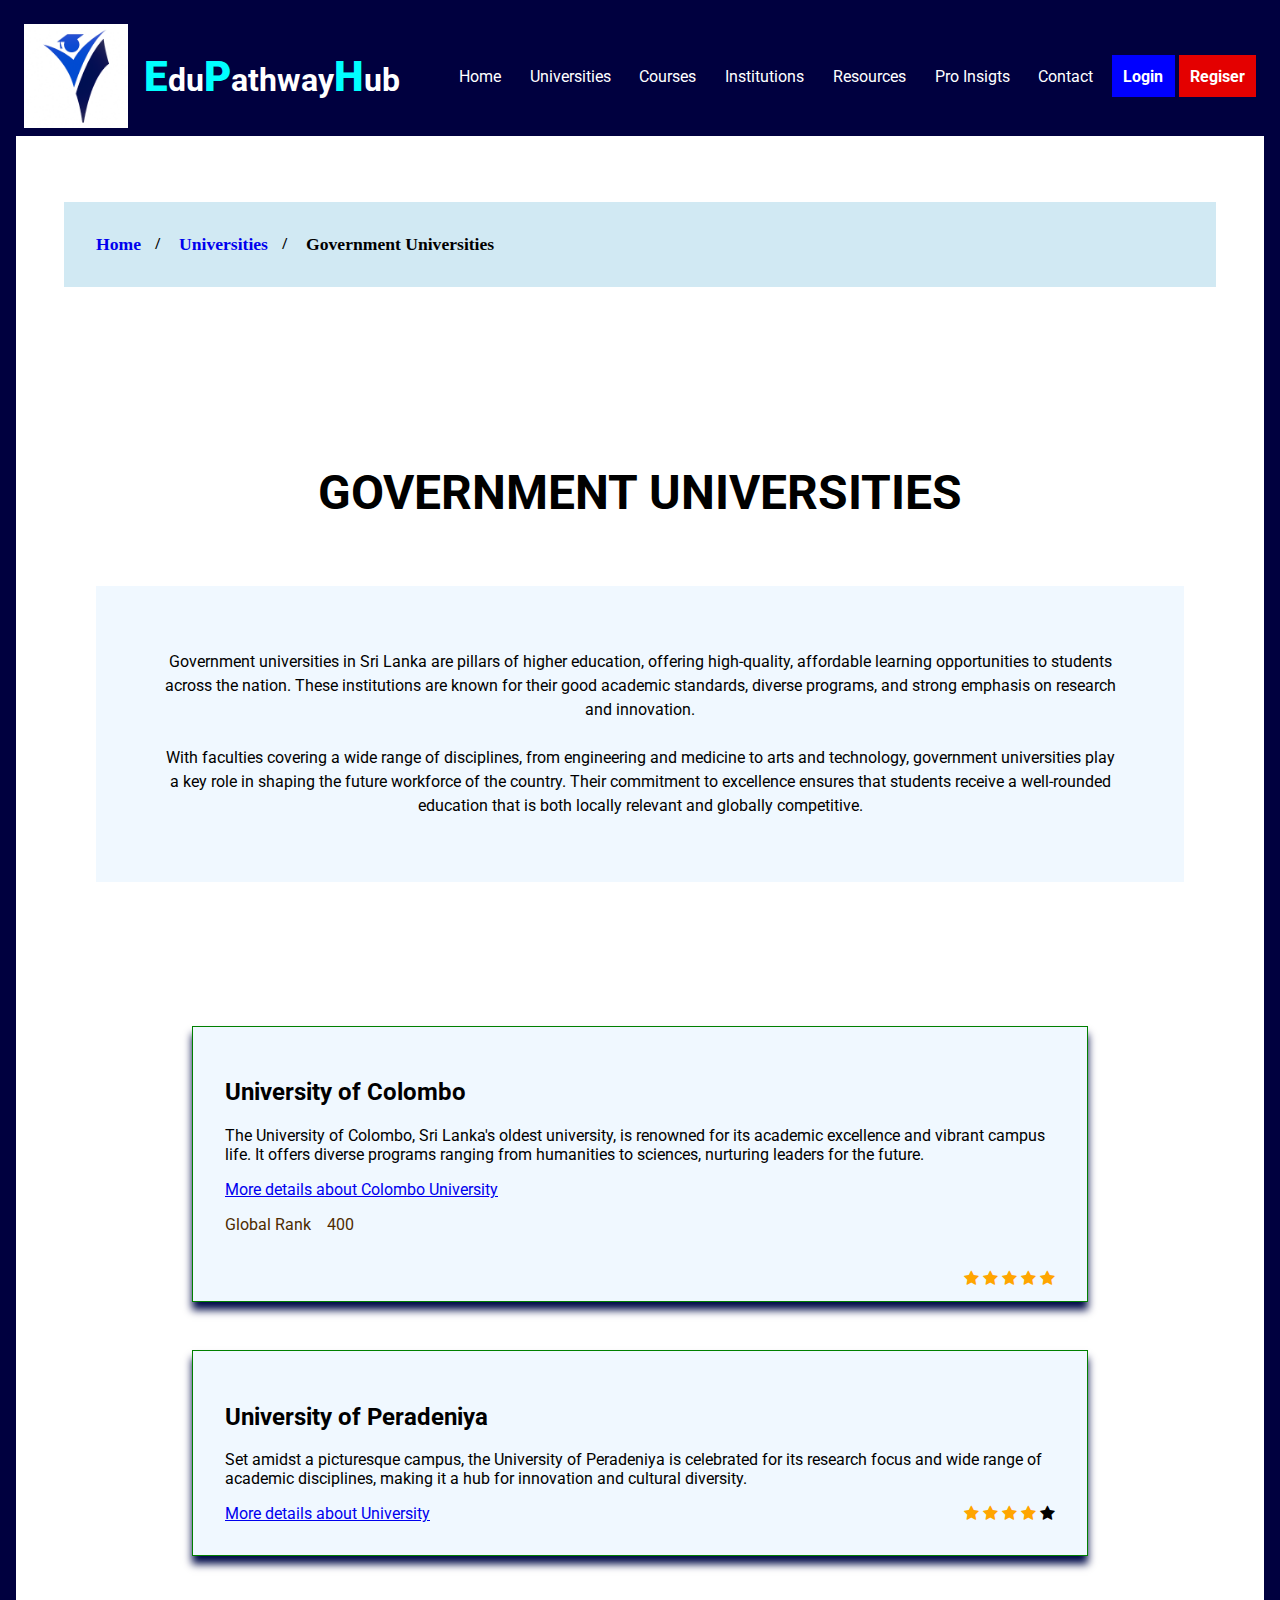
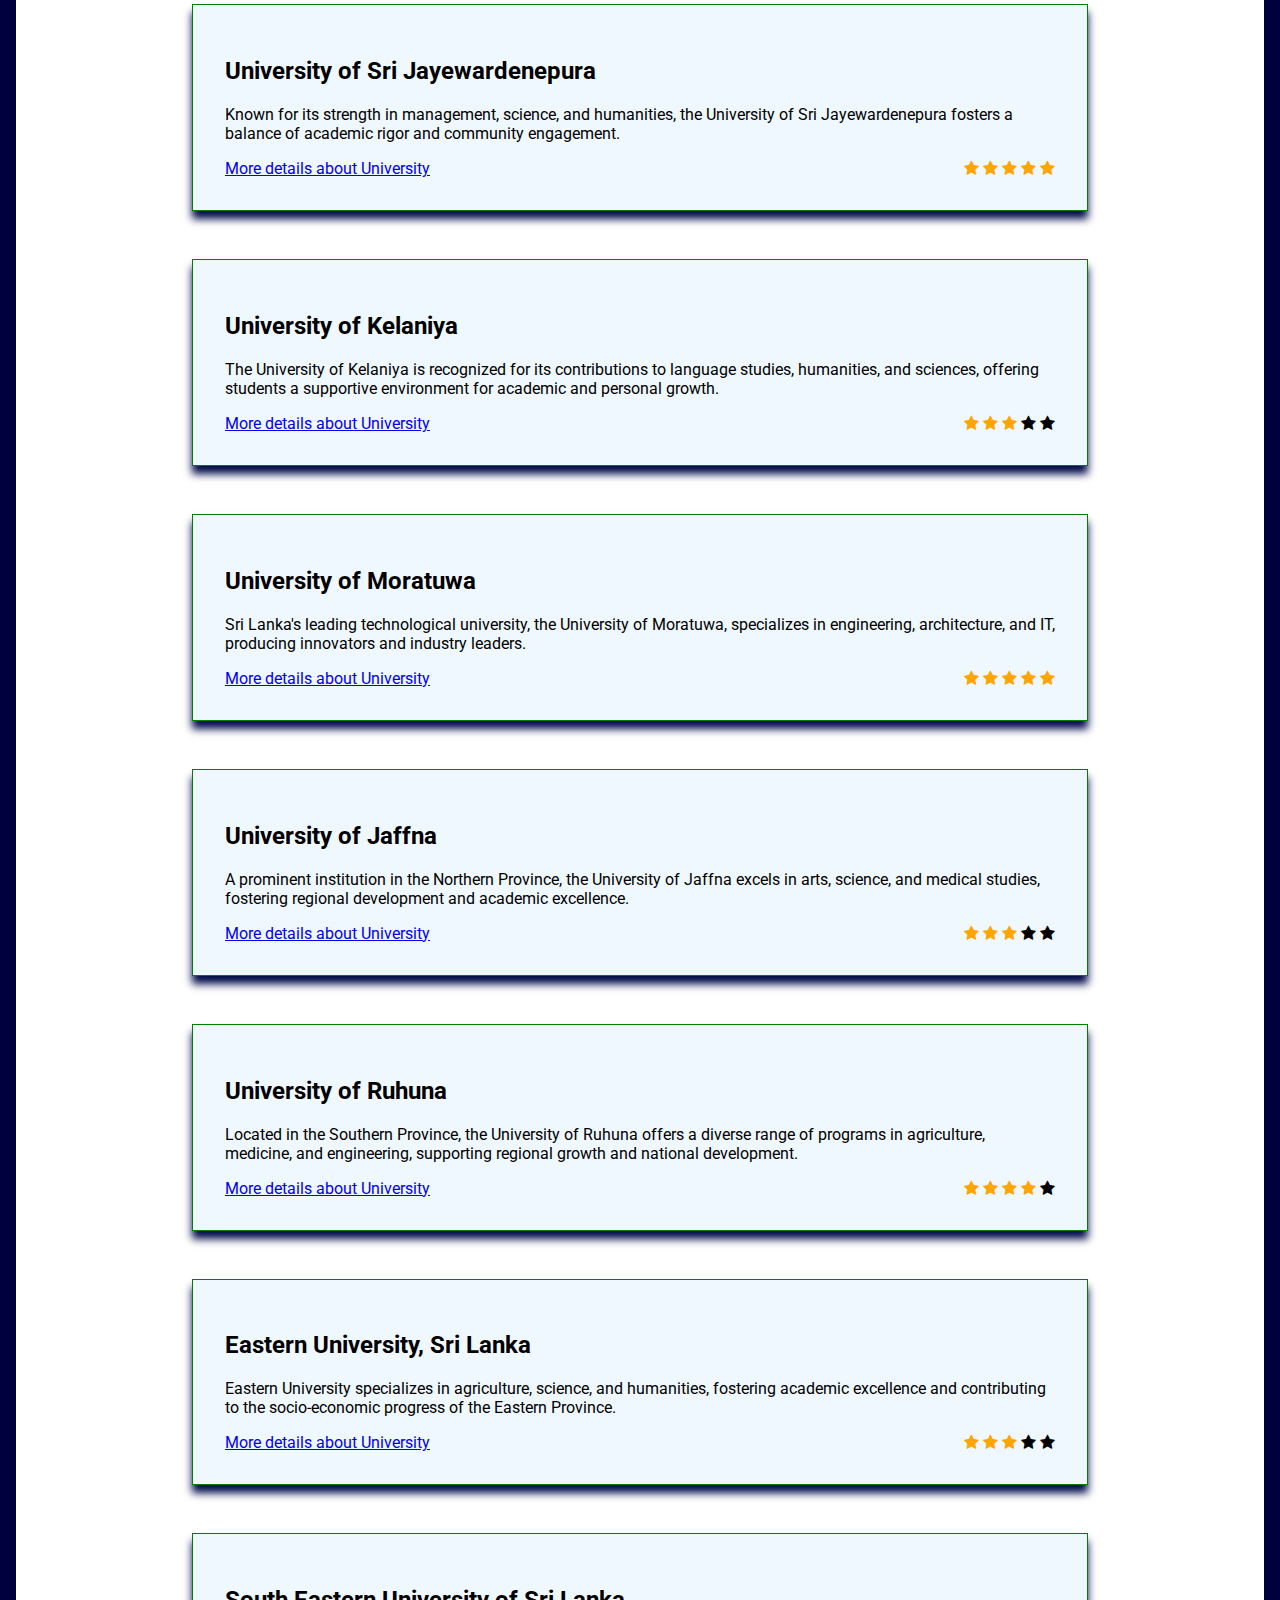
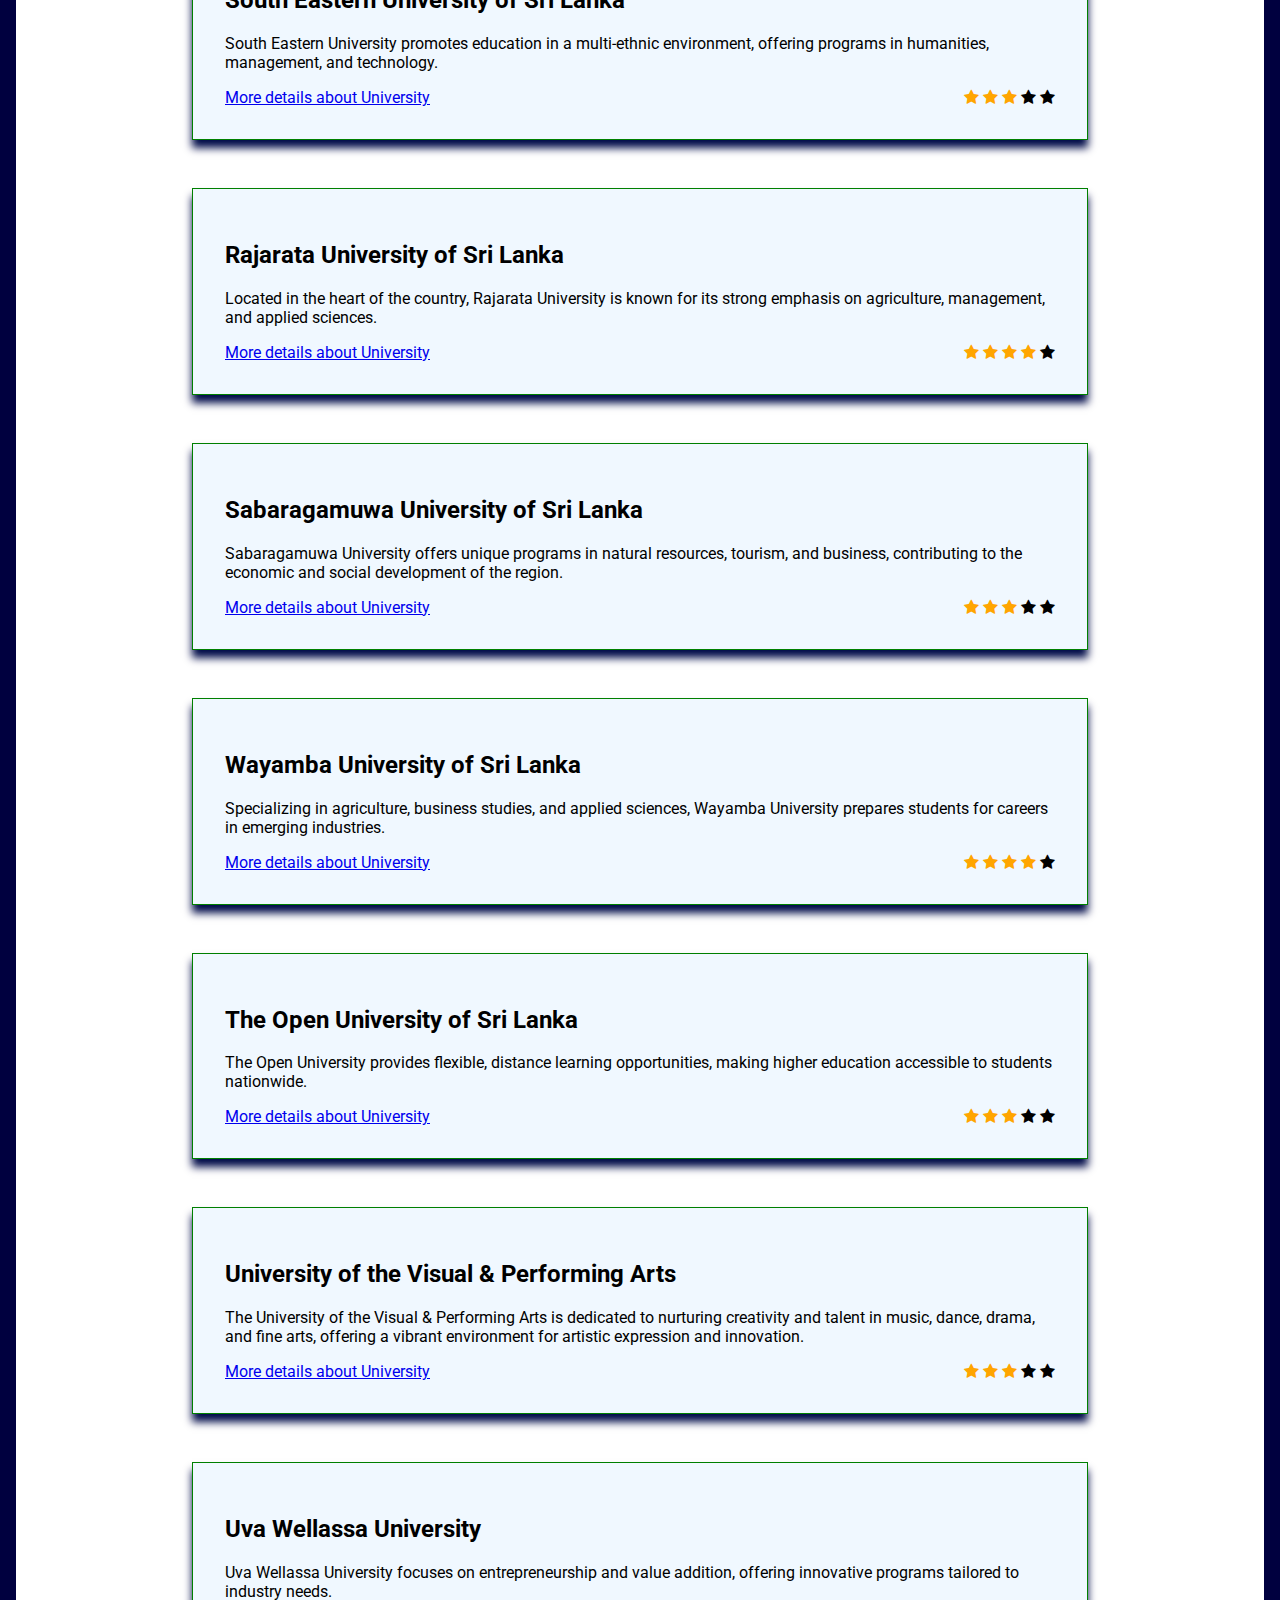
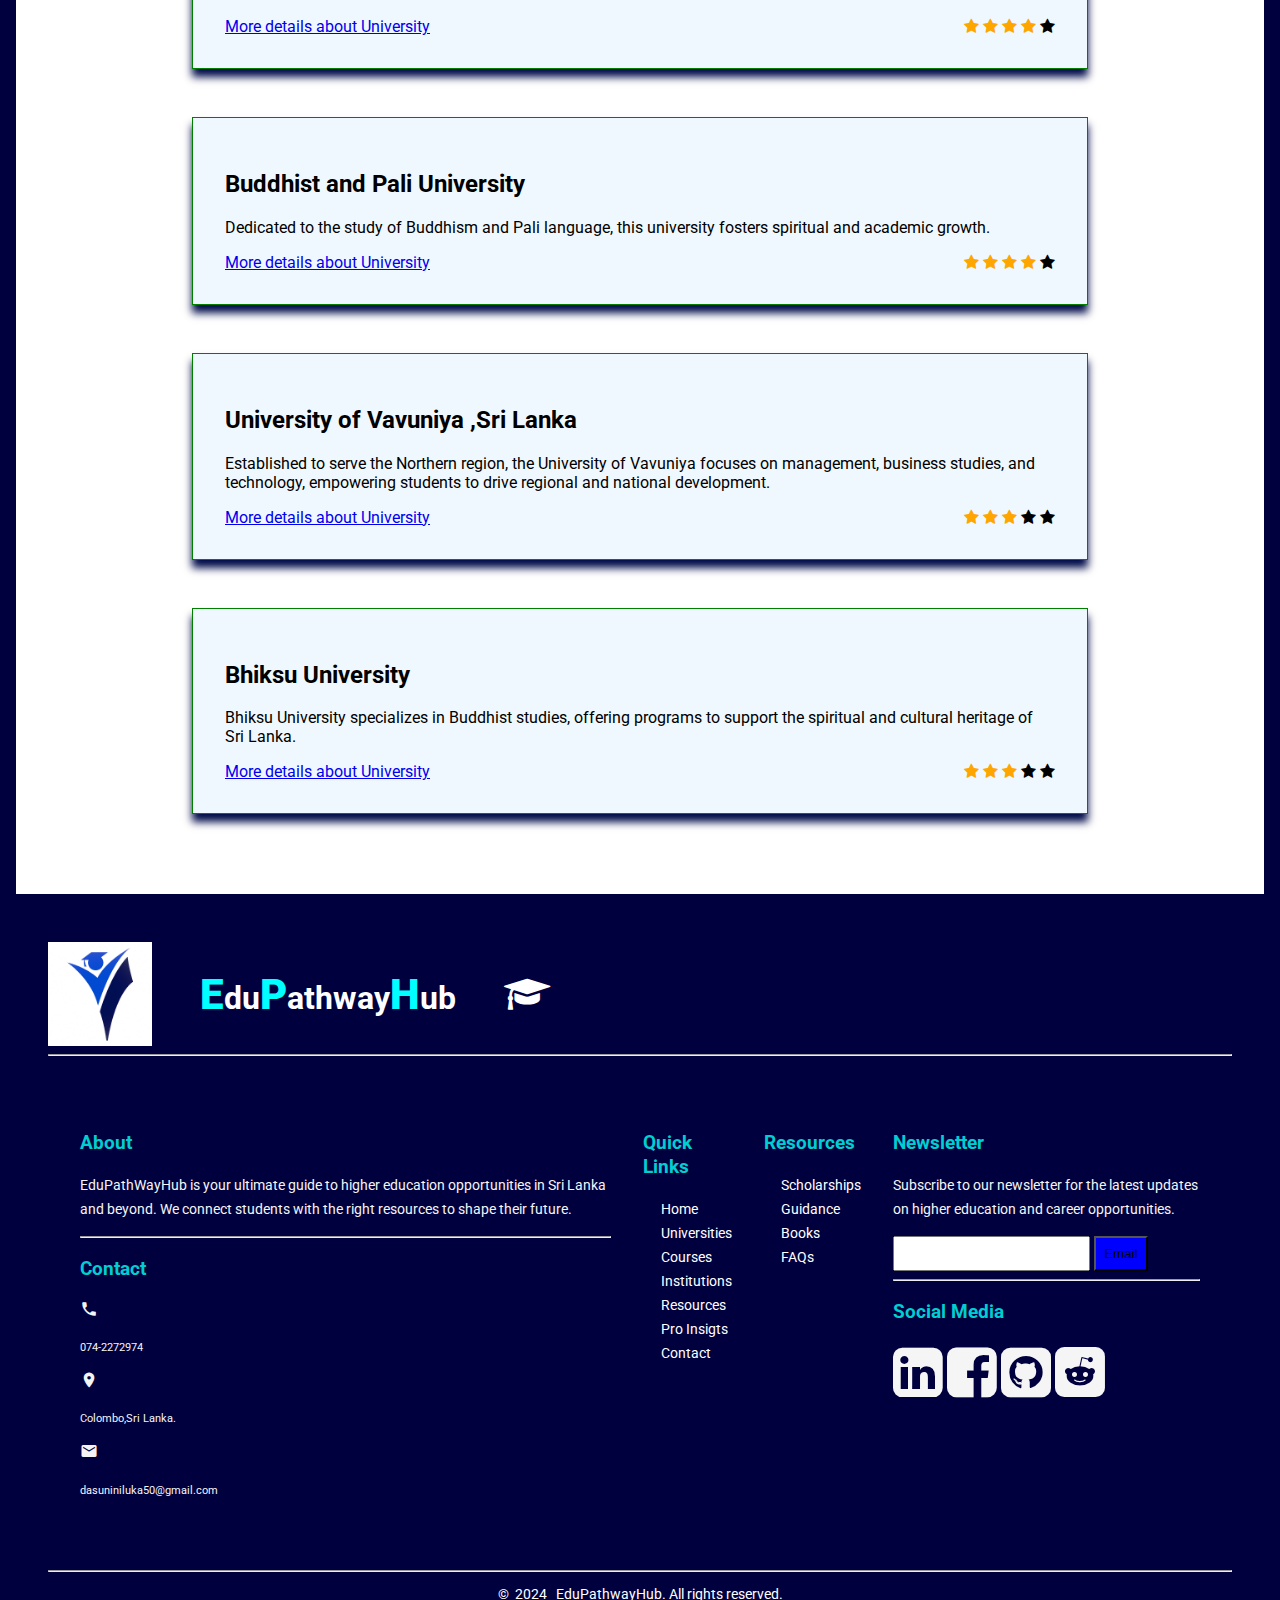
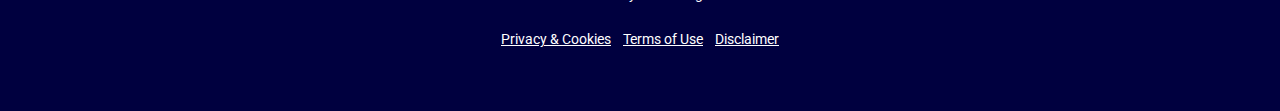
<file: govern.html>
<!DOCTYPE html>
<html lang="en">

<head>
    <meta charset="UTF-8">
    <meta name="viewport" content="width=device-width, initial-scale=1.0">
    <title>EduPathwayHub</title>
    <!--Add icon to the tab-->
    <link rel="icon" type="image/png" href="home_img/logo.png">
    <!--Add Google fonts to the website -->
    <link href="https://fonts.googleapis.com/css2?family=Roboto:wght@400;700&display=swap" rel="stylesheet">
    <!--Font Awesome 4 Brand icons -linkedin,redit,facebook,git icon-->
    <link rel="stylesheet" href="https://cdnjs.cloudflare.com/ajax/libs/font-awesome/4.7.0/css/font-awesome.min.css">
    <!--Google social icons- school icon,email,contact,location-->
    <link href="https://fonts.googleapis.com/icon?family=Material+Icons" rel="stylesheet">

    <link rel="stylesheet" a href="styles.css">
    <link rel="stylesheet" a href="govern.css">


</head>

<body>

    <!--HEADER Section -Contains logo,website name,navigation bar,login button,register button-->
    <header>
        <!--Logo for the website-->
        <div class="head_section">
            <div class="logo">
                <img src="home_img/logo.png" alt="logo for the website">
                <h1><span class="t1">E</span>du<span class="t2">P</span>athway<span class="t3">H</span>ub</h1>
            </div>
            <!--Navigation bar-->
            <nav>
                <ul>
                    <li><a href="index.html">Home</a></li>
                    <!--University tab dropdown-->
                    <li class="dropdown">
                        <a href="uni.html" class="dropbtn">Universities</a>
                        <div class="dropdown-content">
                            <a href="govern.html">Government Universities</a>
                            <a href="foreign.html">Foreign Universities</a>
                            <a href="external.html">External Degree Programs</a>
                            <a href="scholar.html">Scholarships</a>
                            <a href="institute.html">Private Universities</a>
                        </div>
                    </li><!--end-->
                    <li><a href="course.html">Courses</a></li>
                    <li><a href="freeinstitutions.html">Institutions</a></li>
                    <li><a href="resource.html">Resources</a></li>
                    <li><a href="pro.html">Pro Insigts</a></li>
                    <li><a href="contact.html">Contact</a></li>
                </ul>
            </nav>
            <!--Call to action buttons - Login and Register buttons -->
            <div class="buttons">
                <a href="login.html" target="_top" class="login_btn">Login</a>
                <a href="#" target="_parent" class="reg_btn">Regiser</a>
            </div>
        </div>
    </header> <!--END the header section-->
    <!--Breadscrumb-->
    <div class="Breadscrumb">
        <ul class="breadscrumb-nav">
            <li><a href="index.html">Home</a></li>
            <li><a href="uni.html">Universities</a></li>
            <li>Government Universities</li>
        </ul>
    </div>
    <!--End-->

    <!--Government university section-->
    <div class="govern-head">
        <h1>GOVERNMENT UNIVERSITIES</h1>
        <p>Government universities in Sri Lanka are pillars of higher education, offering high-quality, affordable
            learning opportunities to students across the nation. These institutions are known for their good academic
            standards, diverse programs, and strong emphasis on research and innovation.<br><br>

            With faculties covering a wide range of disciplines, from engineering and medicine to arts and technology,
            government universities play a key role in shaping the future workforce of the country. Their commitment to
            excellence ensures that students receive a well-rounded education that is both locally relevant and globally
            competitive.</p>
    </div><!--end-->


    <!--Content for the Government university section -->
    <div class="gov-m-cont">
        <div class="m-cont">
            <h2>University of Colombo</h2>
            <p>The University of Colombo, Sri Lanka's oldest university, is renowned for its academic excellence and
                vibrant campus life. It offers diverse programs ranging from humanities to sciences, nurturing leaders
                for the future.</p>
            <a href="http://www.cmb.ac.lk/" target="_blank">More details about Colombo University</a>
            <p class="global">Global Rank&nbsp;&nbsp;&nbsp;&nbsp;400</p><br>
            <div class="star">
                <span class="fa fa-star checked"></span>
                <span class="fa fa-star checked"></span>
                <span class="fa fa-star checked"></span>
                <span class="fa fa-star checked"></span>
                <span class="fa fa-star checked"></span>
                
            </div>
        </div>
        <div class="m-cont">
            <h2>University of Peradeniya</h2>
            <p>Set amidst a picturesque campus, the University of Peradeniya is celebrated for its research focus and
                wide range of academic disciplines, making it a hub for innovation and cultural diversity.</p>
            <a href="https://www.pdn.ac.lk/" target="_blank">More details about University</a>
            <div class="star">
                <span class="fa fa-star checked"></span>
                <span class="fa fa-star checked"></span>
                <span class="fa fa-star checked"></span>
                <span class="fa fa-star checked"></span>
                <span class="fa fa-star"></span>
                
            </div>
        </div>
        <div class="m-cont">
            <h2>University of Sri Jayewardenepura</h2>
            <p>Known for its strength in management, science, and humanities, the University of Sri Jayewardenepura
                fosters a balance of academic rigor and community engagement.</p>
            <a href="http://www.sjp.ac.lk/" target="_blank">More details about University</a>
            <div class="star">
                <span class="fa fa-star checked"></span>
                <span class="fa fa-star checked"></span>
                <span class="fa fa-star checked"></span>
                <span class="fa fa-star checked"></span>
                <span class="fa fa-star checked"></span>
               
            </div>
        </div>
        <div class="m-cont">
            <h2>University of Kelaniya</h2>
            <p>The University of Kelaniya is recognized for its contributions to language studies, humanities, and
                sciences, offering students a supportive environment for academic and personal growth.</p>
            <a href="http://www.kln.ac.lk/" target="_blank">More details about University</a>
            <div class="star">
                <span class="fa fa-star checked"></span>
                <span class="fa fa-star checked"></span>
                <span class="fa fa-star checked"></span>
                <span class="fa fa-star"></span>
                <span class="fa fa-star"></span>
            </div>
        </div>
        <div class="m-cont">
            <h2>University of Moratuwa</h2>
            <p>Sri Lanka's leading technological university, the University of Moratuwa, specializes in engineering,
                architecture, and IT, producing innovators and industry leaders.</p>
            <a href="http://www.mrt.ac.lk/web/index.php" target="_blank">More details about University</a>
            <div class="star">
                <span class="fa fa-star checked"></span>
                <span class="fa fa-star checked"></span>
                <span class="fa fa-star checked"></span>
                <span class="fa fa-star checked"></span>
                <span class="fa fa-star checked"></span>
                
               
            </div>
        </div>
        <div class="m-cont">
            <h2>University of Jaffna</h2>
            <p>A prominent institution in the Northern Province, the University of Jaffna excels in arts, science, and
                medical studies, fostering regional development and academic excellence.</p>
            <a href="http://www.jfn.ac.lk/" target="_blank">More details about University</a>
            <div class="star">
                <span class="fa fa-star checked"></span>
                <span class="fa fa-star checked"></span>
                <span class="fa fa-star checked"></span>
                <span class="fa fa-star"></span>
                <span class="fa fa-star"></span>
            </div>
        </div>
        <div class="m-cont">
            <h2>University of Ruhuna</h2>
            <p>Located in the Southern Province, the University of Ruhuna offers a diverse range of programs in
                agriculture, medicine, and engineering, supporting regional growth and national development.</p>
            <a href="http://www.ruh.ac.lk/" target="_blank">More details about University</a>
            <div class="star">
                <span class="fa fa-star checked"></span>
                <span class="fa fa-star checked"></span>
                <span class="fa fa-star checked"></span>
                <span class="fa fa-star checked"></span>
                <span class="fa fa-star"></span>
                
            </div>
        </div>
        <div class="m-cont">
            <h2>Eastern University, Sri Lanka</h2>
            <p>Eastern University specializes in agriculture, science, and humanities, fostering academic excellence and
                contributing to the socio-economic progress of the Eastern Province.</p>
            <a href="http://www.esn.ac.lk/" target="_blank">More details about University</a>
            <div class="star">
                <span class="fa fa-star checked"></span>
                <span class="fa fa-star checked"></span>
                <span class="fa fa-star checked"></span>
                <span class="fa fa-star"></span>
                <span class="fa fa-star"></span>
            </div>
        </div>
        <div class="m-cont">
            <h2>South Eastern University of Sri Lanka</h2>
            <p>South Eastern University promotes education in a multi-ethnic environment, offering programs in
                humanities, management, and technology.</p>
            <a href="http://www.seu.ac.lk/" target="_blank">More details about University</a>
            <div class="star">
                <span class="fa fa-star checked"></span>
                <span class="fa fa-star checked"></span>
                <span class="fa fa-star checked"></span>
                <span class="fa fa-star"></span>
                <span class="fa fa-star"></span>
            </div>
        </div>
        <div class="m-cont">
            <h2>Rajarata University of Sri Lanka</h2>
            <p>Located in the heart of the country, Rajarata University is known for its strong emphasis on agriculture,
                management, and applied sciences.</p>
            <a href="http://www.rjt.ac.lk/" target="_blank">More details about University</a>
            <div class="star">
                <span class="fa fa-star checked"></span>
                <span class="fa fa-star checked"></span>
                <span class="fa fa-star checked"></span>
                <span class="fa fa-star checked"></span>
                <span class="fa fa-star"></span>
                
            </div>
        </div>
        <div class="m-cont">
            <h2>Sabaragamuwa University of Sri Lanka</h2>
            <p>Sabaragamuwa University offers unique programs in natural resources, tourism, and business, contributing
                to the economic and social development of the region.</p>
            <a href="http://www.sab.ac.lk/" target="_blank">More details about University</a>
            <div class="star">
                <span class="fa fa-star checked"></span>
                <span class="fa fa-star checked"></span>
                <span class="fa fa-star checked"></span>
                <span class="fa fa-star"></span>
                <span class="fa fa-star"></span>
            </div>
        </div>
        <div class="m-cont">
            <h2>Wayamba University of Sri Lanka</h2>
            <p>Specializing in agriculture, business studies, and applied sciences, Wayamba University prepares students
                for careers in emerging industries.</p>
            <a href="http://www.wyb.ac.lk/" target="_blank">More details about University</a>
            <div class="star">
                <span class="fa fa-star checked"></span>
                <span class="fa fa-star checked"></span>
                <span class="fa fa-star checked"></span>
                <span class="fa fa-star checked"></span>
                <span class="fa fa-star"></span>
               
            </div>
        </div>
        <div class="m-cont">
            <h2>The Open University of Sri Lanka</h2>
            <p>The Open University provides flexible, distance learning opportunities, making higher education
                accessible to students nationwide.</p>
            <a href="http://www.ou.ac.lk/" target="_blank">More details about University</a>
            <div class="star">
                <span class="fa fa-star checked"></span>
                <span class="fa fa-star checked"></span>
                <span class="fa fa-star checked"></span>
                <span class="fa fa-star"></span>
                <span class="fa fa-star"></span>
            </div>
        </div>
        <div class="m-cont">
            <h2>University of the Visual & Performing Arts</h2>
            <p>The University of the Visual & Performing Arts is dedicated to nurturing creativity and talent in music,
                dance, drama, and fine arts, offering a vibrant environment for artistic expression and innovation.</p>
            <a href="http://www.vpa.ac.lk/" target="_blank">More details about University</a>
            <div class="star">
                <span class="fa fa-star checked"></span>
                <span class="fa fa-star checked"></span>
                <span class="fa fa-star checked"></span>
                <span class="fa fa-star"></span>
                <span class="fa fa-star"></span>
            </div>
        </div>
        <div class="m-cont">
            <h2>Uva Wellassa University</h2>
            <p>Uva Wellassa University focuses on entrepreneurship and value addition, offering innovative programs
                tailored to industry needs.</p>
            <a href="http://www.uwu.ac.lk/" target="_blank">More details about University</a>
            <div class="star">
                <span class="fa fa-star checked"></span>
                <span class="fa fa-star checked"></span>
                <span class="fa fa-star checked"></span>
                <span class="fa fa-star checked"></span>
                <span class="fa fa-star"></span>
                
            </div>
        </div>
        <div class="m-cont">
            <h2>Buddhist and Pali University</h2>
            <p>Dedicated to the study of Buddhism and Pali language, this university fosters spiritual and academic
                growth.</p>
            <a href="http://www.bpu.ac.lk/" target="_blank">More details about University</a>
            <div class="star">
                <span class="fa fa-star checked"></span>
                <span class="fa fa-star checked"></span>
                <span class="fa fa-star checked"></span>
                <span class="fa fa-star checked"></span>
                <span class="fa fa-star"></span>
              
            </div>
        </div>
        <div class="m-cont">
            <h2>University of Vavuniya ,Sri Lanka</h2>
            <p>Established to serve the Northern region, the University of Vavuniya focuses on management, business
                studies, and technology, empowering students to drive regional and national development.</p>
            <a href="http://www.vau.ac.lk/" target="_blank">More details about University</a>
            <div class="star">
                <span class="fa fa-star checked"></span>
                <span class="fa fa-star checked"></span>
                <span class="fa fa-star checked"></span>
                <span class="fa fa-star"></span>
                <span class="fa fa-star"></span>
            </div>
        </div>
        <div class="m-cont">
            <h2>Bhiksu University</h2>
            <p>Bhiksu University specializes in Buddhist studies, offering programs to support the spiritual and
                cultural heritage of Sri Lanka.</p>
            <a href="http://www.busl.ac.lk/" target="_blank">More details about University</a>
            <div class="star">
                <span class="fa fa-star checked"></span>
                <span class="fa fa-star checked"></span>
                <span class="fa fa-star checked"></span>
                <span class="fa fa-star"></span>
                <span class="fa fa-star"></span>
            </div>
        </div>

    </div><!--END-->




    <!--FOOTER SECTION-->
    <footer>
        <div class="logo">
            <img src="home_img/logo.png" alt="logo for the website">
            <h1><span class="t1">E</span>du<span class="t2">P</span>athway<span class="t3">H</span>ub</h1>
            <i class="fa fa-graduation-cap" style="font-size:36px;color: white;"></i>
        </div>
        <hr>

        <div class="main_cont">
            <div class="main_col">
                <h3>About</h3>
                <p class="txt8">EduPathWayHub is your ultimate guide to higher education opportunities in Sri Lanka and
                    beyond. We
                    connect students with the right resources to shape their future.</p>
                <hr>
                <h3>Contact</h3>
                <i class="material-icons" style="font-size:18px;">call</i>
                <p style="font-size: 0.7rem;">074-2272974</p>
                <i class="material-icons" style="font-size:18px;">location_on</i>
                <p style="font-size: 0.7rem;">Colombo,Sri Lanka.</p>
                <i class="material-icons" style="font-size:18px;">mail</i>
                <p style="font-size: 0.7rem;">dasuniniluka50@gmail.com</p>
            </div>
            <div class="main_col">
                <h3>Quick Links</h3>
                <ul>
                    <li><a href="index.html">Home</a></li>
                    <li><a href="uni.html">Universities</a></li>
                    <li><a href="course.html">Courses</a></li>
                    <li><a href="freeinstitutions.html">Institutions</a></li>
                    <li><a href="resource.html">Resources</a></li>
                    <li><a href="pro.html">Pro Insigts</a></li>
                    <li><a href="contact.html">Contact</a></li>
                </ul>
            </div>
            <div class="main_col">
                <h3>Resources</h3>
                <ul>
                    <li><a href="scholar.html">Scholarships</a></li>
                    <li><a href="pro.html">Guidance</a></li>
                    <li><a href="resource.html">Books</a></li>
                    <li><a href="contact.html">FAQs</a></li>
                </ul>
            </div>
            <div class="main_col">
                <h3>Newsletter</h3>
                <p class="txt8">Subscribe to our newsletter for the latest updates on higher education and career
                    opportunities.</p>
                <input type="text" id="e-mail" name="e-mail">
                <button>Email</button>
                <hr>
                <h3>Social Media </h3>
                <i class="fa fa-linkedin-square" style="font-size:58px;"></i>
                <i class='fa fa-facebook-square' style='font-size:58px'></i>
                <i class='fa fa-github-square' style='font-size:58px'></i>
                <i class='fa fa-reddit-square' style='font-size:58px'></i>
            </div>
        </div>
        <hr>
        <div class="last-cont">
            <p>&copy; &nbsp;2024 &nbsp;&nbsp;EduPathwayHub.&nbsp;All rights reserved.</p><br>
            <a href="#">Privacy & Cookies</a>&nbsp;&nbsp;&nbsp;
            <a href="#">Terms of Use</a>&nbsp;&nbsp;&nbsp;
            <a href="#">Disclaimer</a>
        </div>
    </footer>
</body>

</html>
</file>
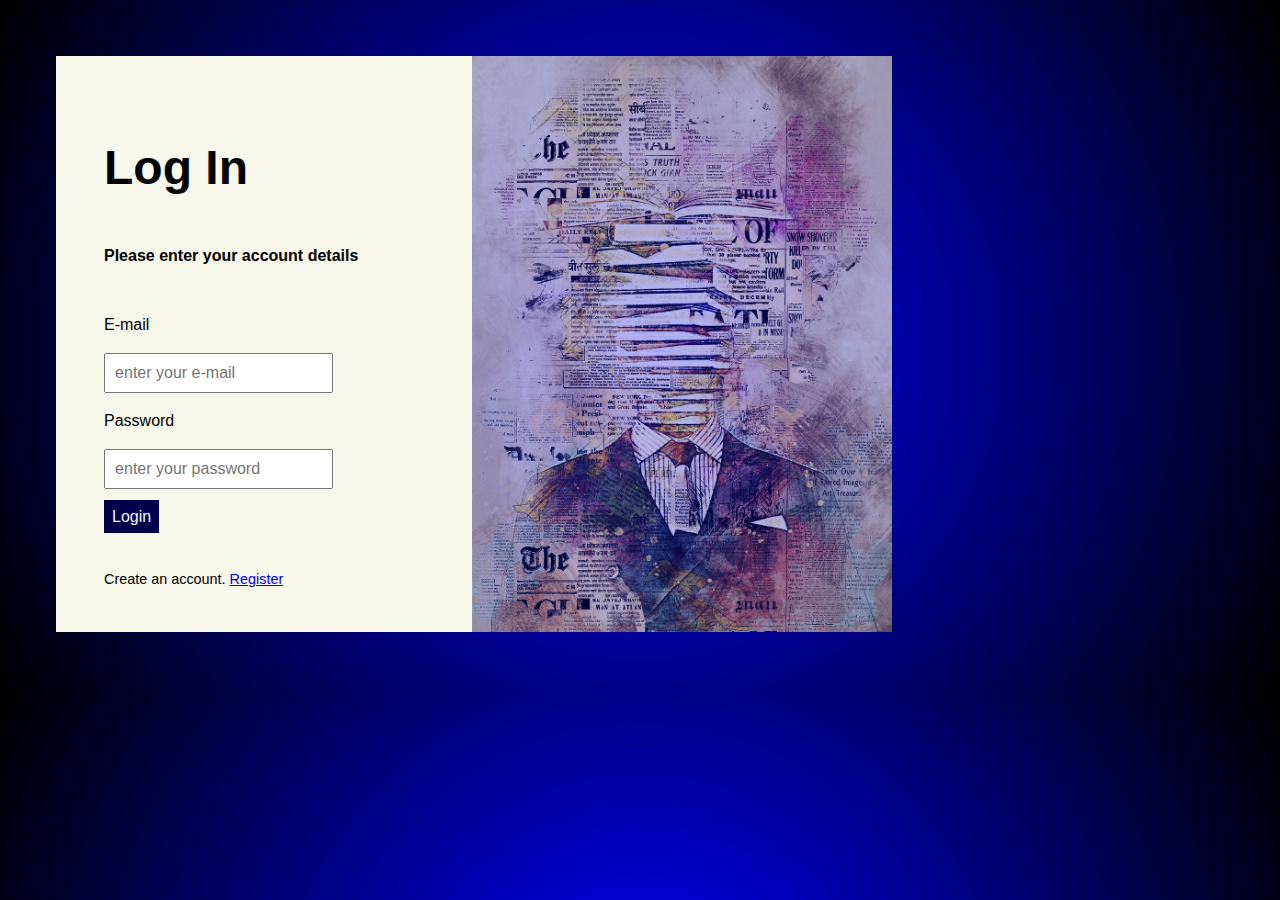
<file: login.html>
<!DOCTYPE html>
<html lang="en">

<head>
    <meta charset="UTF-8">
    <meta name="viewport" content="width=device-width, initial-scale=1.0">
    <title>EduPathwayHub Login</title>
    <!--Add icon to the tab-->
    <link rel="icon" type="image/png" href="home_img/logo.png">
    <link rel="stylesheet"  href="login.css">
</head>

<body>

    <div class="login-all">
        <div class="login-form">
            <form>
                <h2>Log In</h2>
                <h4>Please enter your account details</h4>
                <label for="e-mail">E-mail</label><br>
                <input type="text" id="e-mail" placeholder="enter your e-mail" name="e-mail" required><br>

                <label for="password">Password</label><br>
                <input type="password" id="password" placeholder="enter your password" name="password" required><br>

                <a href="index.html" class="login-btn1">Login</a>
                <p>Create an account. <a href="index.html">Register</a></p>
            </form>
        </div>
        <div class="im">
        <img src="home_img/log.jpg" alt="image with text" width="420rem" height="576rem">
    </div>
    </div>

    <!--<form >
        <div class="m-cont">
        <h2>Log In</h2>
        <h4>Please enter your account details</h4>
        <label for="e-mail">E-mail</label><br>
        <input type="text" id="e-mail" placeholder="enter your e-mail" name="e-mail" required><br>

        <label for="password">Password</label><br>
        <input type="password" id="password" placeholder="enter your password" name="password" required><br>

        <button type="submit">Login</button>
        <p>Create an account. <a href="index.html">Register</a></p>
            </div>
    </form>






</body>

</html>
</file>
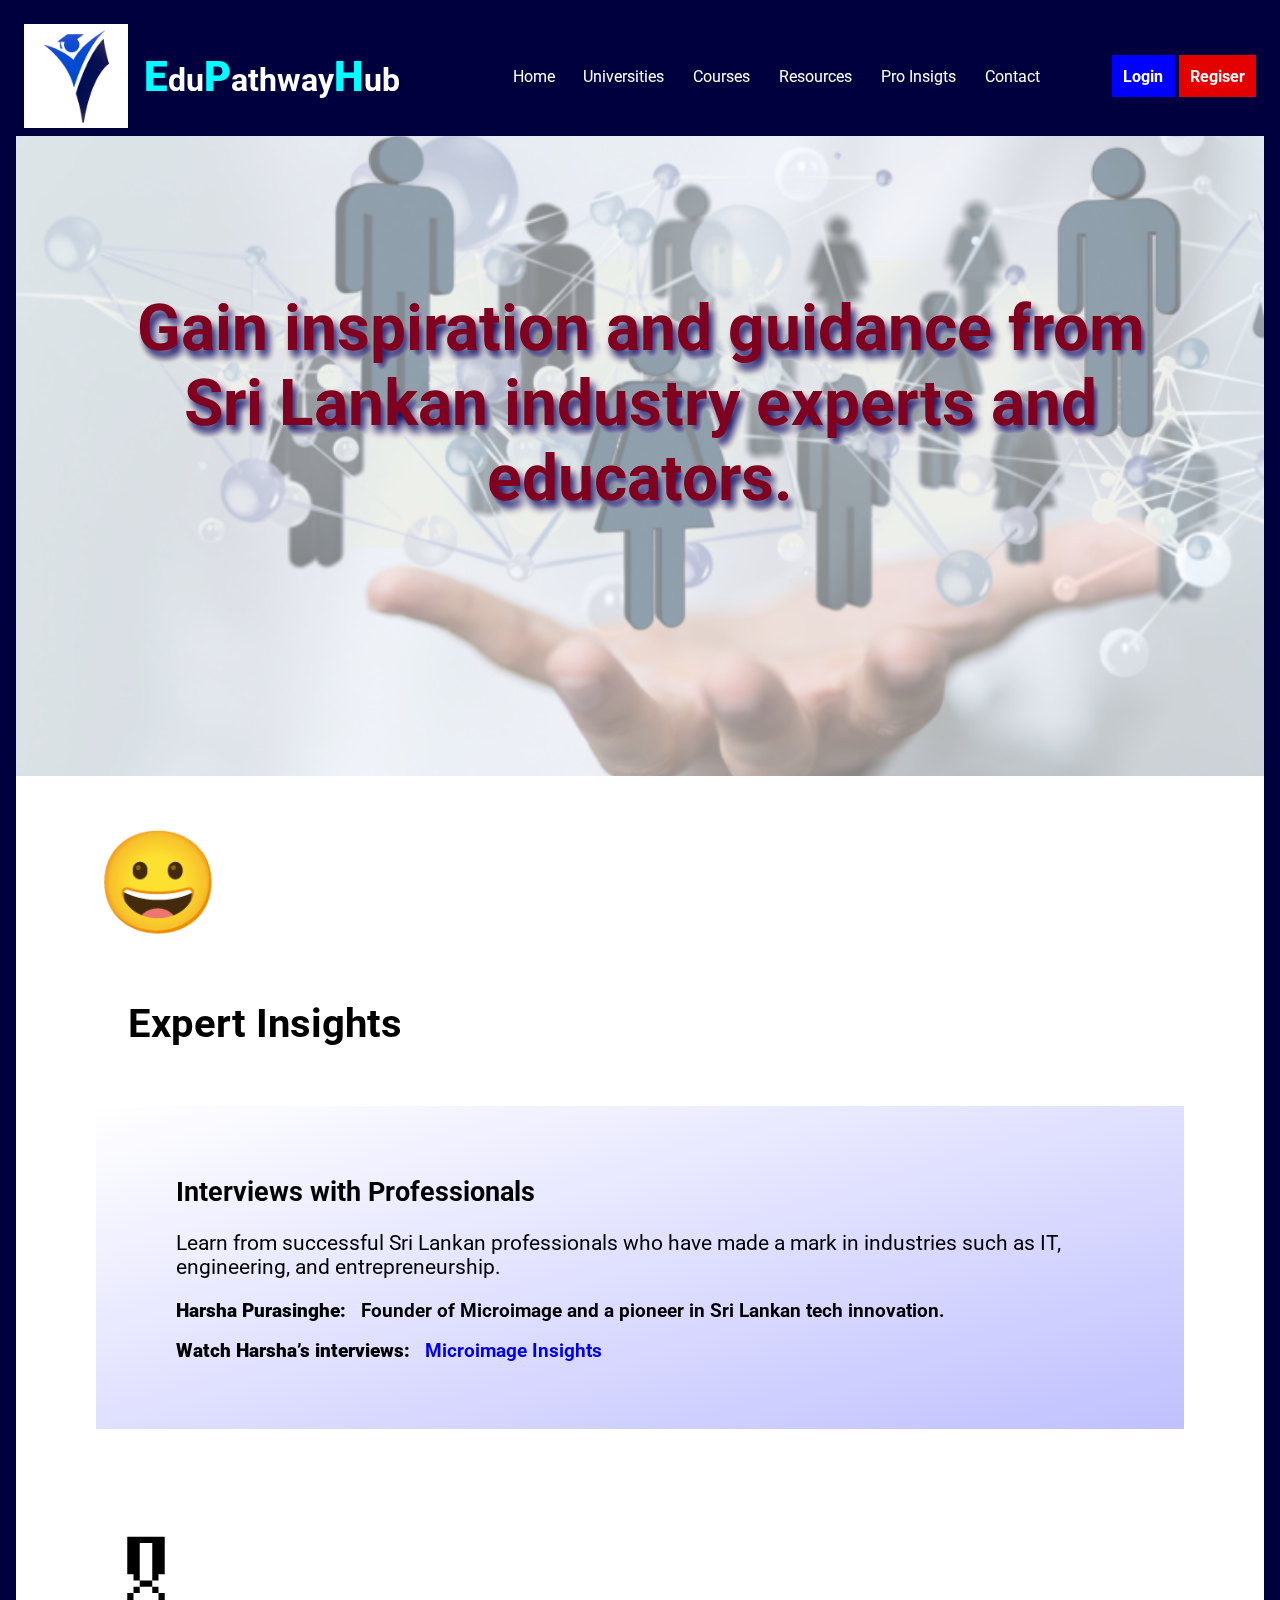
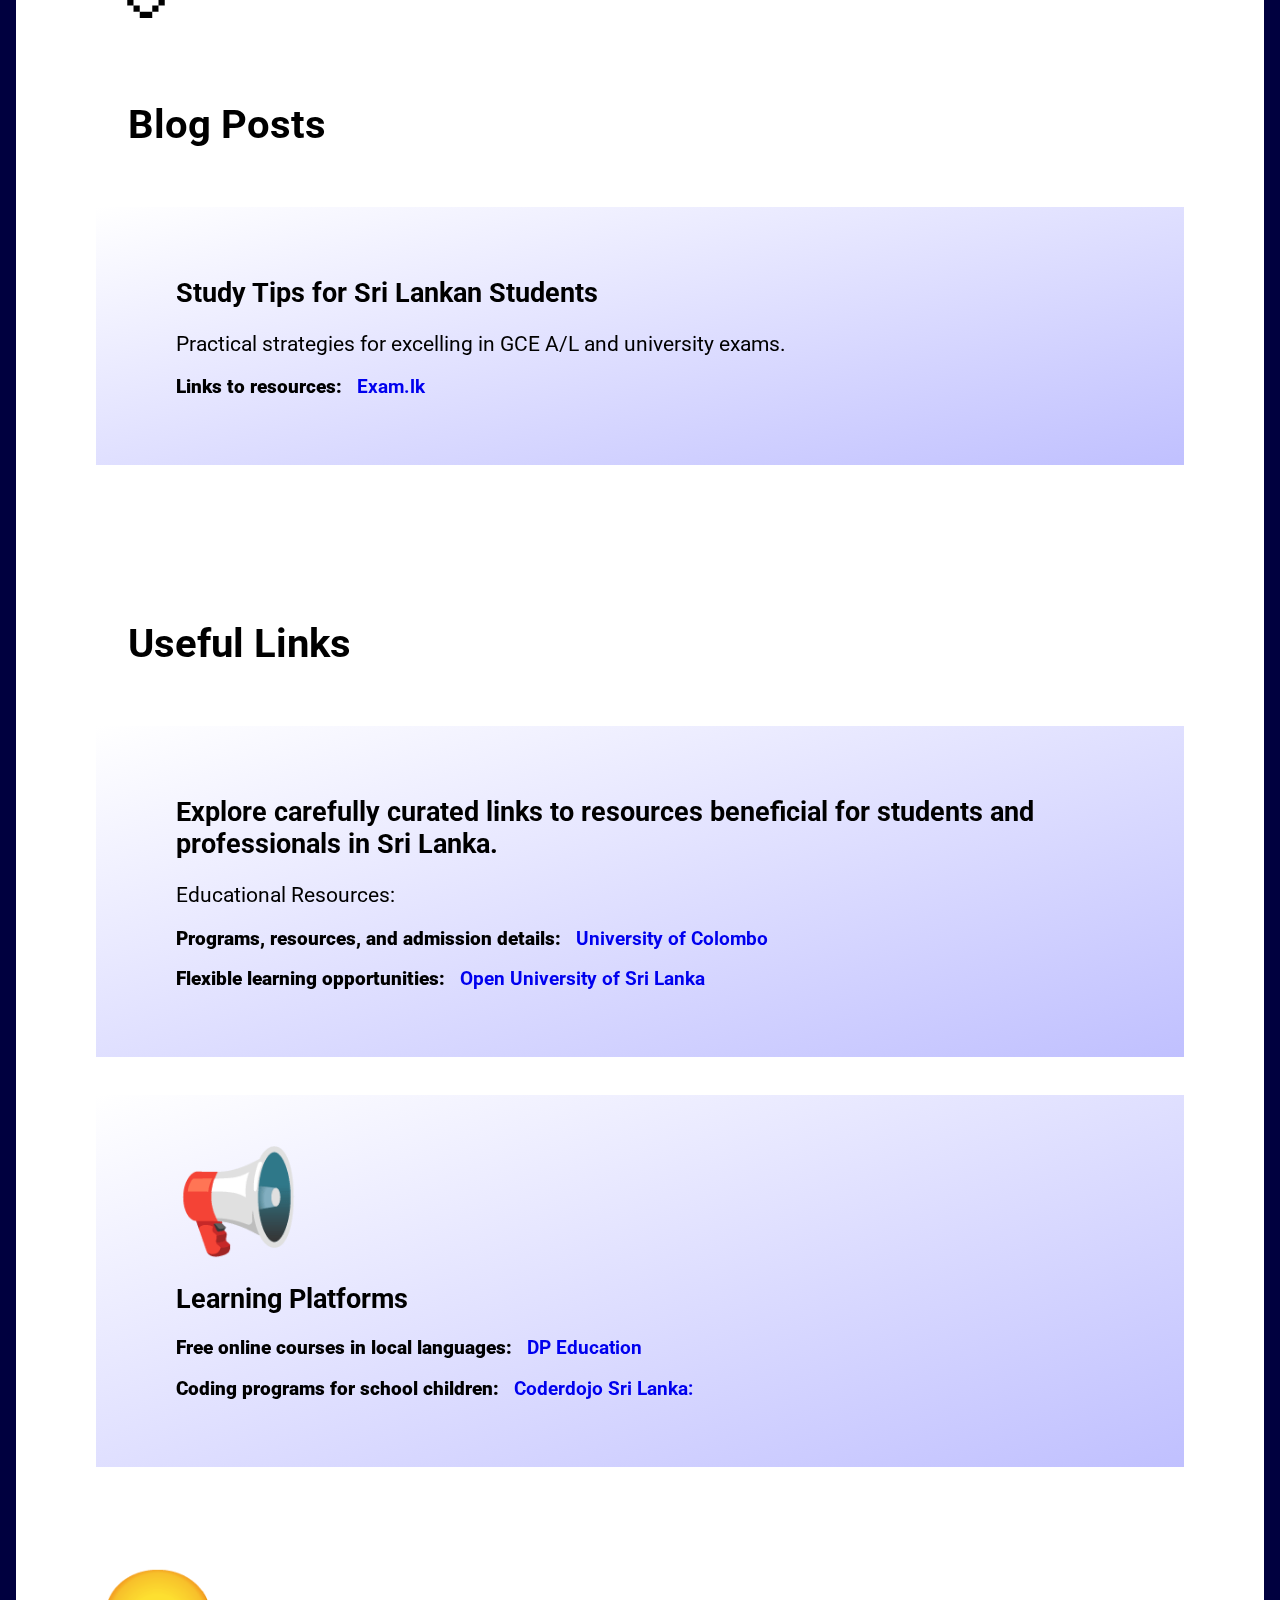
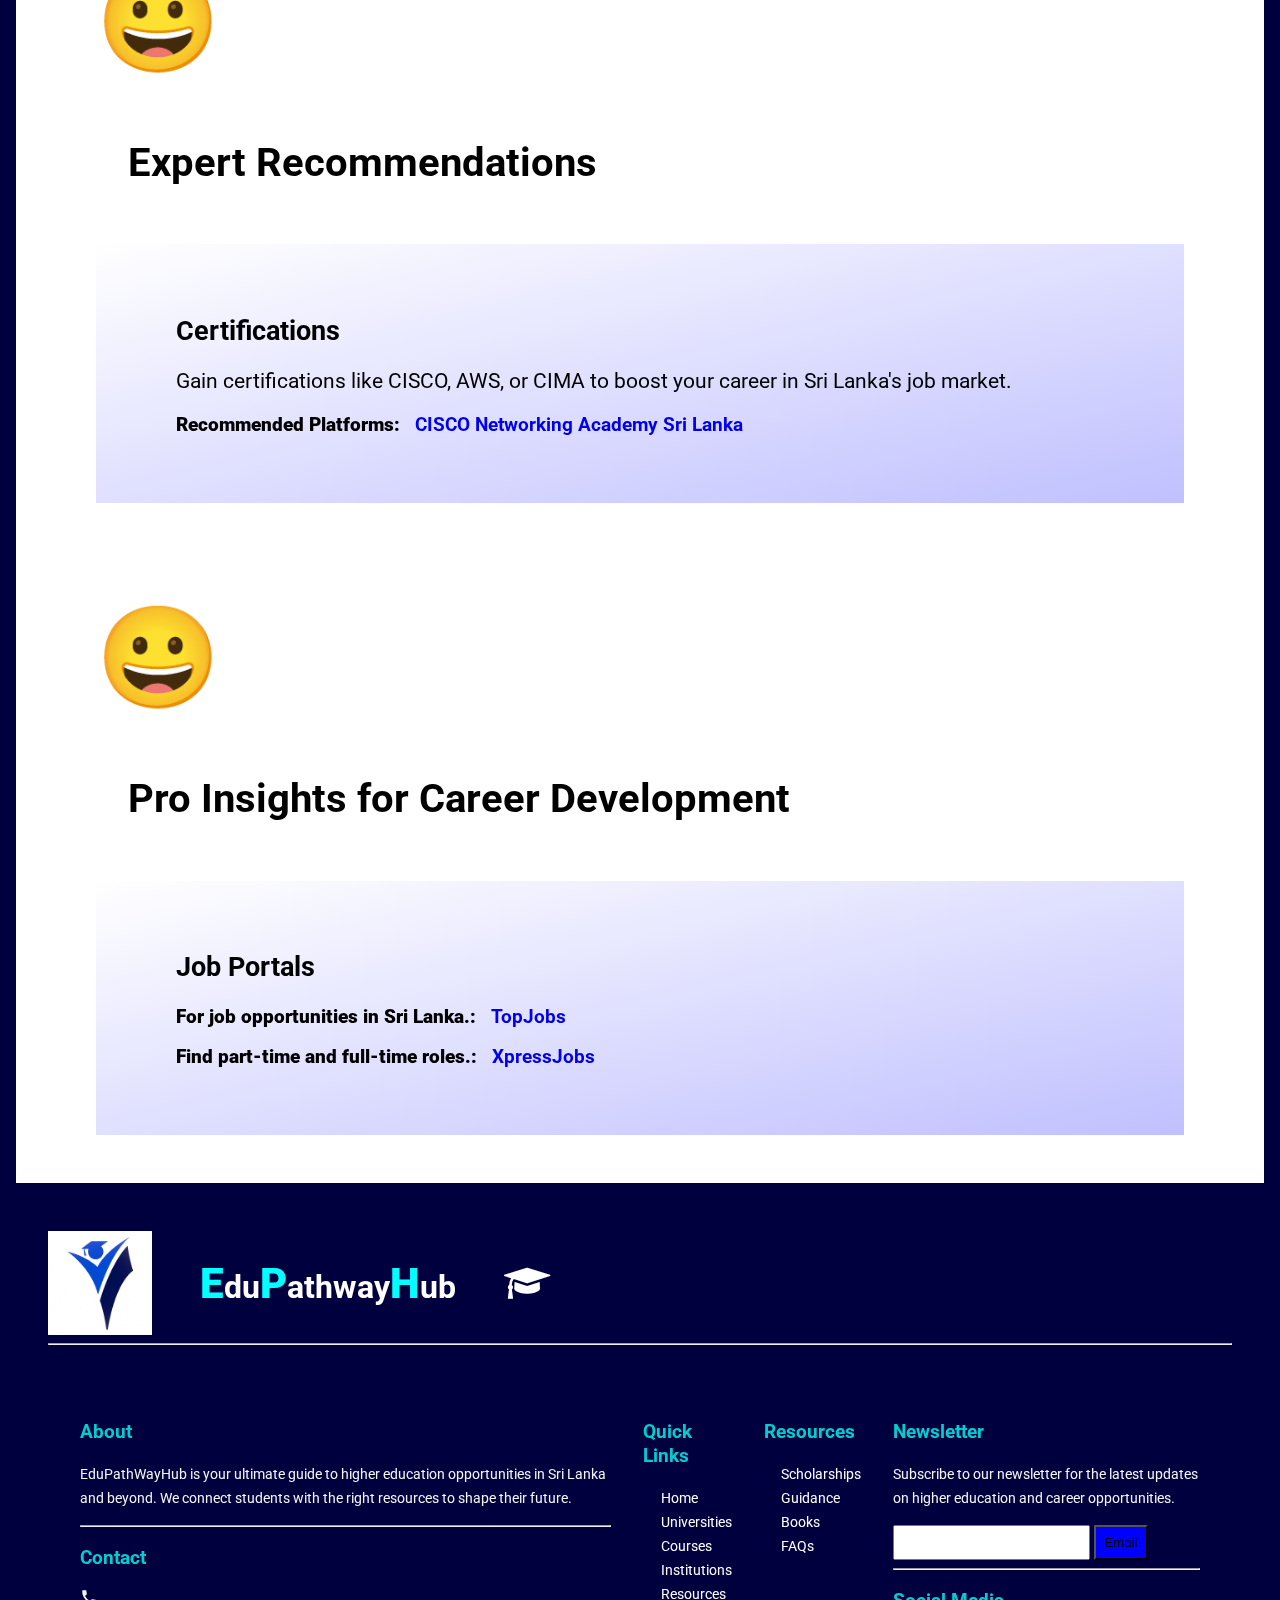
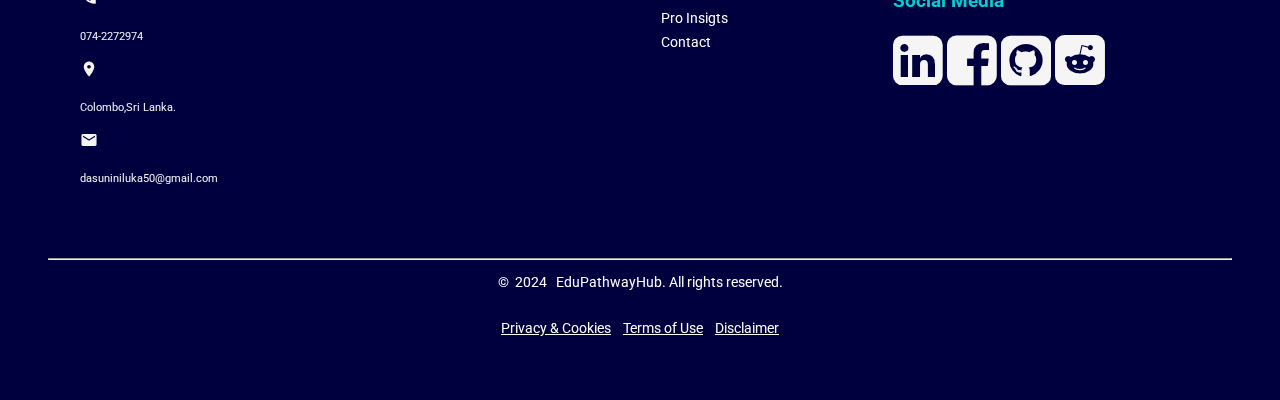
<file: pro.html>
<!DOCTYPE html>
<html lang="en">

<head>
    <meta charset="UTF-8">
    <meta name="viewport" content="width=device-width, initial-scale=1.0">
    <title>EduPathwayHub</title>
    <!--Add icon to the tab-->
    <link rel="icon" type="image/png" href="home_img/logo.png">
    <!--Add Google fonts to the website -->
    <link href="https://fonts.googleapis.com/css2?family=Roboto:wght@400;700&display=swap" rel="stylesheet">
    <!--Font Awesome 4 Brand icons -linkedin,redit,facebook,git icon-->
    <link rel="stylesheet" href="https://cdnjs.cloudflare.com/ajax/libs/font-awesome/4.7.0/css/font-awesome.min.css">
    <!--Google social icons- school icon,email,contact,location-->
    <link href="https://fonts.googleapis.com/icon?family=Material+Icons" rel="stylesheet">

    <link rel="stylesheet" a href="styles.css">
    <link rel="stylesheet" a href="pro.css">

</head>

<body>
     <!--HEADER Section -Contains logo,website name,navigation bar,login button,register button-->
     <header>
        <!--Logo for the website-->
        <div class="head_section">
            <div class="logo">
                <img src="home_img/logo.png" alt="logo for the website">
                <h1><span class="t1">E</span>du<span class="t2">P</span>athway<span class="t3">H</span>ub</h1>
            </div>
            <!--Navigation bar-->
            <nav>
                <ul>
                    <li><a href="index.html">Home</a></li>
                    <!--University tab dropdown-->
                    <li class="dropdown">
                        <a href="uni.html" class="dropbtn">Universities</a>
                        <div class="dropdown-content">
                            <a href="govern.html">Government Universities</a>
                            <a href="foreign.html">Foreign Universities</a>
                            <a href="govern.html">External Degree Programs</a>
                            <a href="scholar.html">Scholarships</a>
                            <a href="institute.html">Institutes</a>
                        </div>
                    </li><!--end-->
                    <li><a href="course.html">Courses</a></li>
                    <!--<li><a href="institute.html">Institutions</a></li>-->
                    <li><a href="resource.html">Resources</a></li>
                    <li><a href="pro.html">Pro Insigts</a></li>
                    <li><a href="contact.html">Contact</a></li>
                </ul>
            </nav>
            <!--Call to action buttons - Login and Register buttons -->
            <div class="buttons">
                <a href="login.html" target="_top" class="login_btn">Login</a>
                <a href="#" target="_parent" class="reg_btn">Regiser</a>
            </div>
        </div>
    </header><!--end-->

<!--Hero setion-->

    <div class="pro_hero">
        <h1>Gain inspiration and guidance from Sri Lankan industry experts and educators.</h1>
    </div>
    <!--END-->

    <!--START content-->
    <div class="main-cont-pro">
        <span style='font-size:100px;'>&#128512;</span>
        <h1>Expert Insights</h1>
        <div class="sub-cont">
            <h2>Interviews with Professionals</h2>
            <p>Learn from successful Sri Lankan professionals who have made a mark in industries such as IT, engineering, and entrepreneurship.</p>
            <h3><b>Harsha Purasinghe:&nbsp;&nbsp;&nbsp;</b>Founder of Microimage and a pioneer in Sri Lankan tech innovation.</h3>
            <h3><b>Watch Harsha’s interviews:&nbsp;&nbsp;&nbsp;</b><a href="https://microimage.com/" target="_blank">Microimage Insights</a></h3>
        </div>
    </div>



    <div class="main-cont-pro">
        <span style='font-size:100px;'>&#127894;</span>
        <h1>Blog Posts</h1>
        <div class="sub-cont">
            <h2>Study Tips for Sri Lankan Students</h2>
            <p>Practical strategies for excelling in GCE A/L and university exams.</p>
            <h3><b>Links to resources:&nbsp;&nbsp;&nbsp;</b><a href="https://www.exam.lk/" target="_blank">Exam.lk</a></h3>
        </div>
    </div>

    <div class="main-cont-pro">

        <h1>Useful Links</h1>
        <div class="sub-cont">
            <h2>Explore carefully curated links to resources beneficial for students and professionals in Sri Lanka.</h2>
            <p>Educational Resources:</p>
            <h3><b>Programs, resources, and admission details:&nbsp;&nbsp;&nbsp;</b><a href="https://cmb.ac.lk/" target="_blank">University of Colombo</a></h3>
            <h3><b>Flexible learning opportunities:&nbsp;&nbsp;&nbsp;</b><a href="https://www.ou.ac.lk/" target="_blank">Open University of Sri Lanka</a></h3>
        </div><br><br>

        <div class="sub-cont">
            <span style='font-size:100px;'>&#128226;</span>
            <h2> Learning Platforms</h2>
            <h3><b>Free online courses in local languages:&nbsp;&nbsp;&nbsp;</b><a href="https://www.dpeducation.lk/" target="_blank">DP Education</a></h3>
            <h3><b>Coding programs for school children:&nbsp;&nbsp;&nbsp;</b><a href="https://coderdojo.lk/" target="_blank">Coderdojo Sri Lanka:</a></h3>
        </div>
    </div>

    <div class="main-cont-pro">
        <span style='font-size:100px;'>&#128512;</span>
        <h1>Expert Recommendations</h1>
        <div class="sub-cont">
            <h2>Certifications</h2>
            <p>Gain certifications like CISCO, AWS, or CIMA to boost your career in Sri Lanka's job market.</p>
            <h3><b>Recommended Platforms:&nbsp;&nbsp;&nbsp;</b><a href="https://www.netacad.com/" target="_blank">CISCO Networking Academy Sri Lanka</a></h3>
           
        </div>
    </div>

    <div class="main-cont-pro">
        <span style='font-size:100px;'>&#128512;</span>
        <h1>Pro Insights for Career Development</h1>
        <div class="sub-cont">
            <h2>Job Portals</h2>
            <h3><b>For job opportunities in Sri Lanka.:&nbsp;&nbsp;&nbsp;</b><a href="https://topjobs.lk/" target="_blank">TopJobs</a></h3>
            <h3><b>Find part-time and full-time roles.:&nbsp;&nbsp;&nbsp;</b><a href="https://xpress.jobs/" target="_blank">XpressJobs</a></h3>
           
        </div>
    </div>




    <!--end-->


    <!--FOOTER SECTION-->
    <footer>
        <div class="logo">
            <img src="home_img/logo.png" alt="logo for the website">
            <h1><span class="t1">E</span>du<span class="t2">P</span>athway<span class="t3">H</span>ub</h1>
            <i class="fa fa-graduation-cap" style="font-size:36px;color: white;"></i>
        </div>
        <hr>

        <div class="main_cont">
            <div class="main_col">
                <h3>About</h3>
                <p class="txt8">EduPathWayHub is your ultimate guide to higher education opportunities in Sri Lanka and
                    beyond. We
                    connect students with the right resources to shape their future.</p>
                <hr>
                <h3>Contact</h3>
                <i class="material-icons" style="font-size:18px;">call</i>
                <p style="font-size: 0.7rem;">074-2272974</p>
                <i class="material-icons" style="font-size:18px;">location_on</i>
                <p style="font-size: 0.7rem;">Colombo,Sri Lanka.</p>
                <i class="material-icons" style="font-size:18px;">mail</i>
                <p style="font-size: 0.7rem;">dasuniniluka50@gmail.com</p>
            </div>
            <div class="main_col">
                <h3>Quick Links</h3>
                <ul>
                    <li><a href="index.html">Home</a></li>
                    <li><a href="uni.html">Universities</a></li>
                    <li><a href="course.html">Courses</a></li>
                    <li><a href="uni.html">Institutions</a></li>
                    <li><a href="resource.html">Resources</a></li>
                    <li><a href="pro.html">Pro Insigts</a></li>
                    <li><a href="contact.html">Contact</a></li>
                </ul>
            </div>
            <div class="main_col">
                <h3>Resources</h3>
                <ul>
                    <li><a href="uni.html">Scholarships</a></li>
                    <li><a href="pro.html">Guidance</a></li>
                    <li><a href="resource.html">Books</a></li>
                    <li><a href="contact.html">FAQs</a></li>
                </ul>
            </div>
            <div class="main_col">
                <h3>Newsletter</h3>
                <p class="txt8">Subscribe to our newsletter for the latest updates on higher education and career
                    opportunities.</p>
                <input type="text" id="e-mail" name="e-mail">
                <button>Email</button>
                <hr>
                <h3>Social Media </h3>
                <i class="fa fa-linkedin-square" style="font-size:58px;"></i>
                <i class='fa fa-facebook-square' style='font-size:58px'></i>
                <i class='fa fa-github-square' style='font-size:58px'></i>
                <i class='fa fa-reddit-square' style='font-size:58px'></i>
            </div>
        </div>
        <hr>
        <div class="last-cont">
            <p>&copy; &nbsp;2024 &nbsp;&nbsp;EduPathwayHub.&nbsp;All rights reserved.</p><br>
            <a href="#">Privacy & Cookies</a>&nbsp;&nbsp;&nbsp;
            <a href="#">Terms of Use</a>&nbsp;&nbsp;&nbsp;
            <a href="#">Disclaimer</a>
        </div>
    </footer>
</body>

</html>
</file>
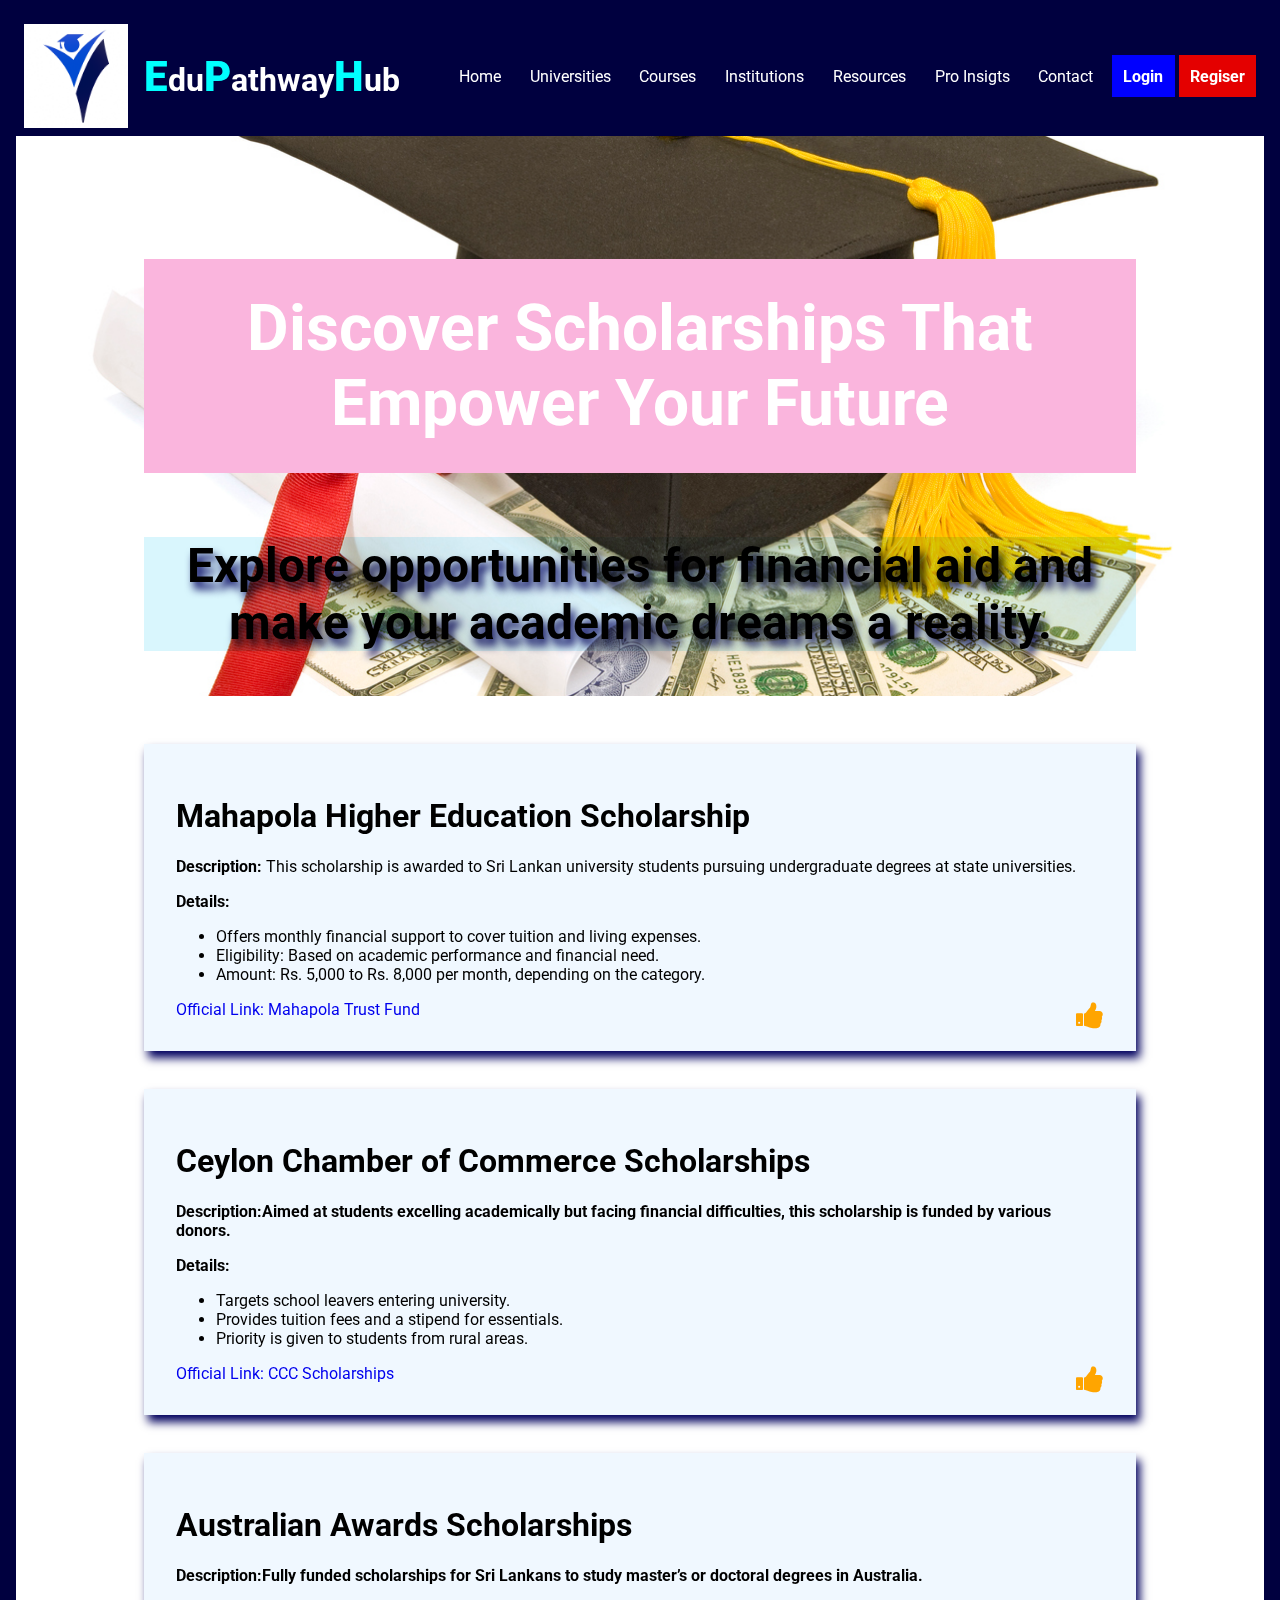
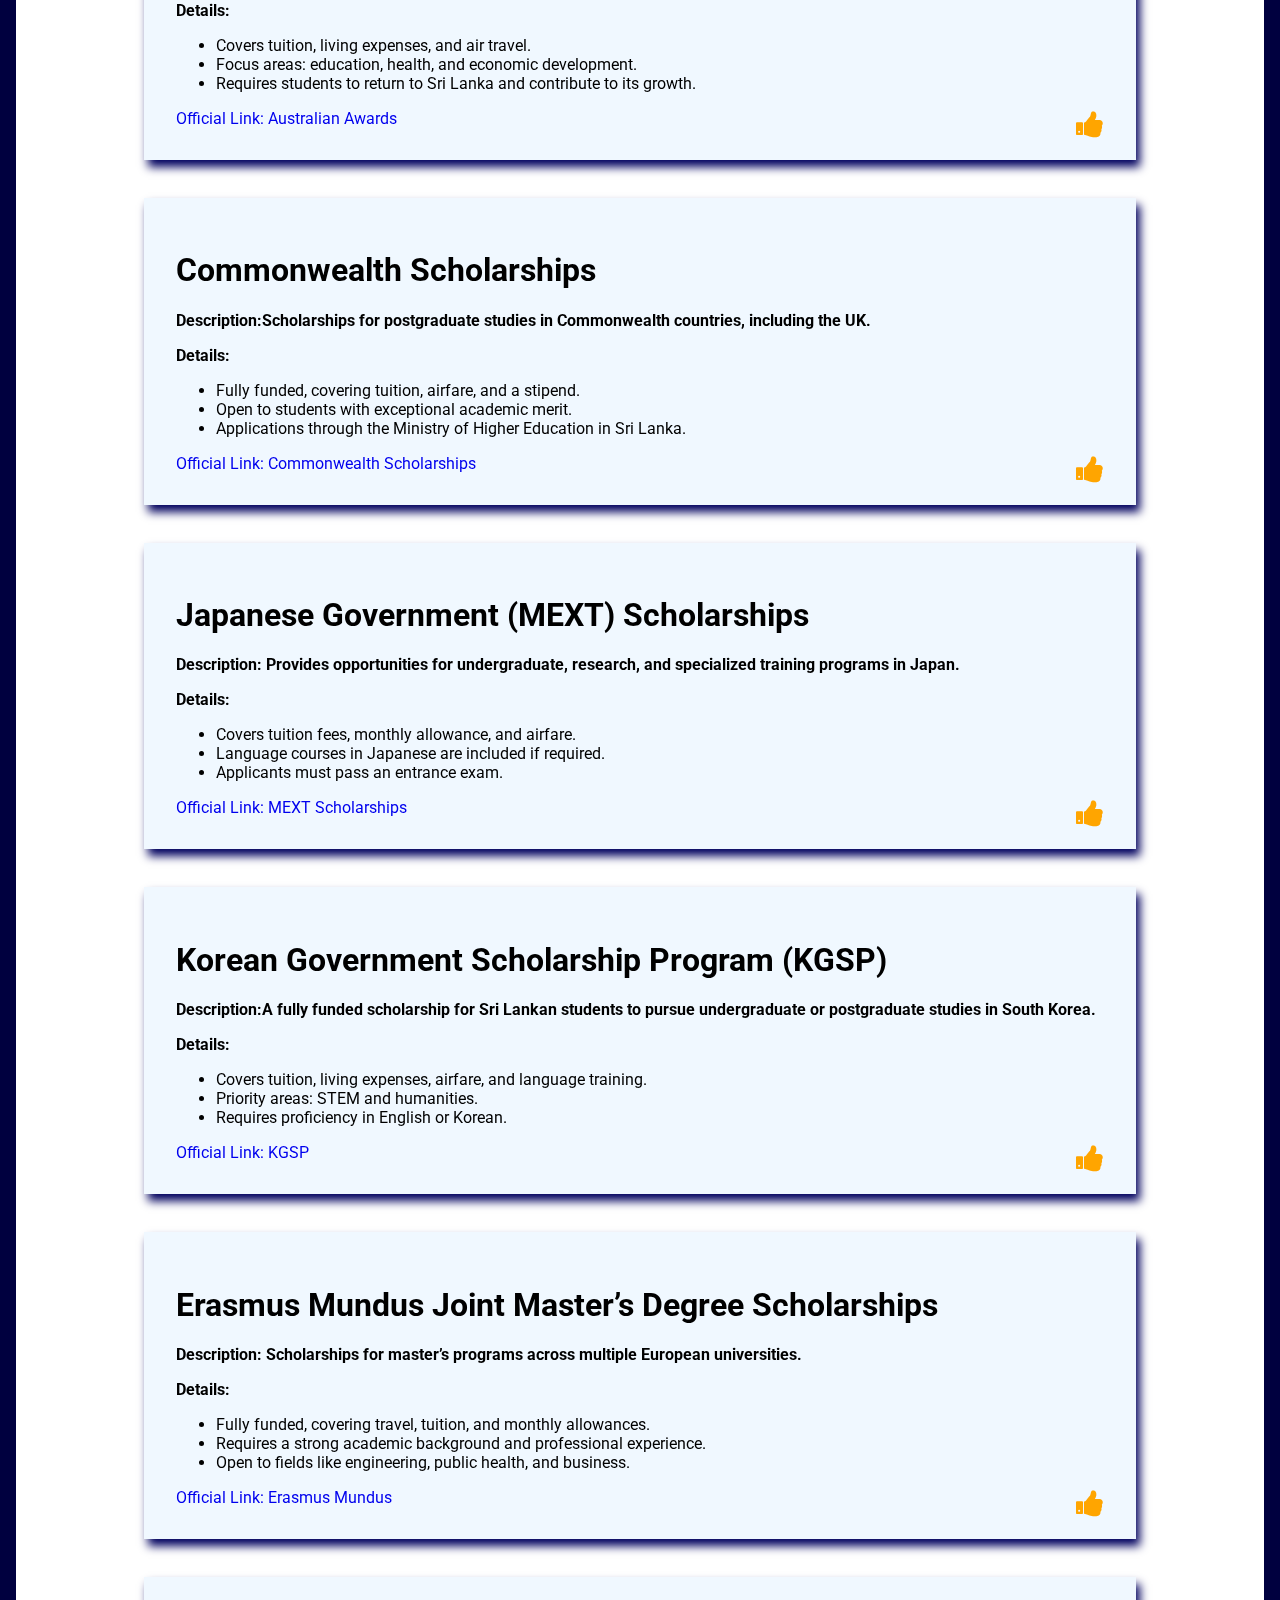
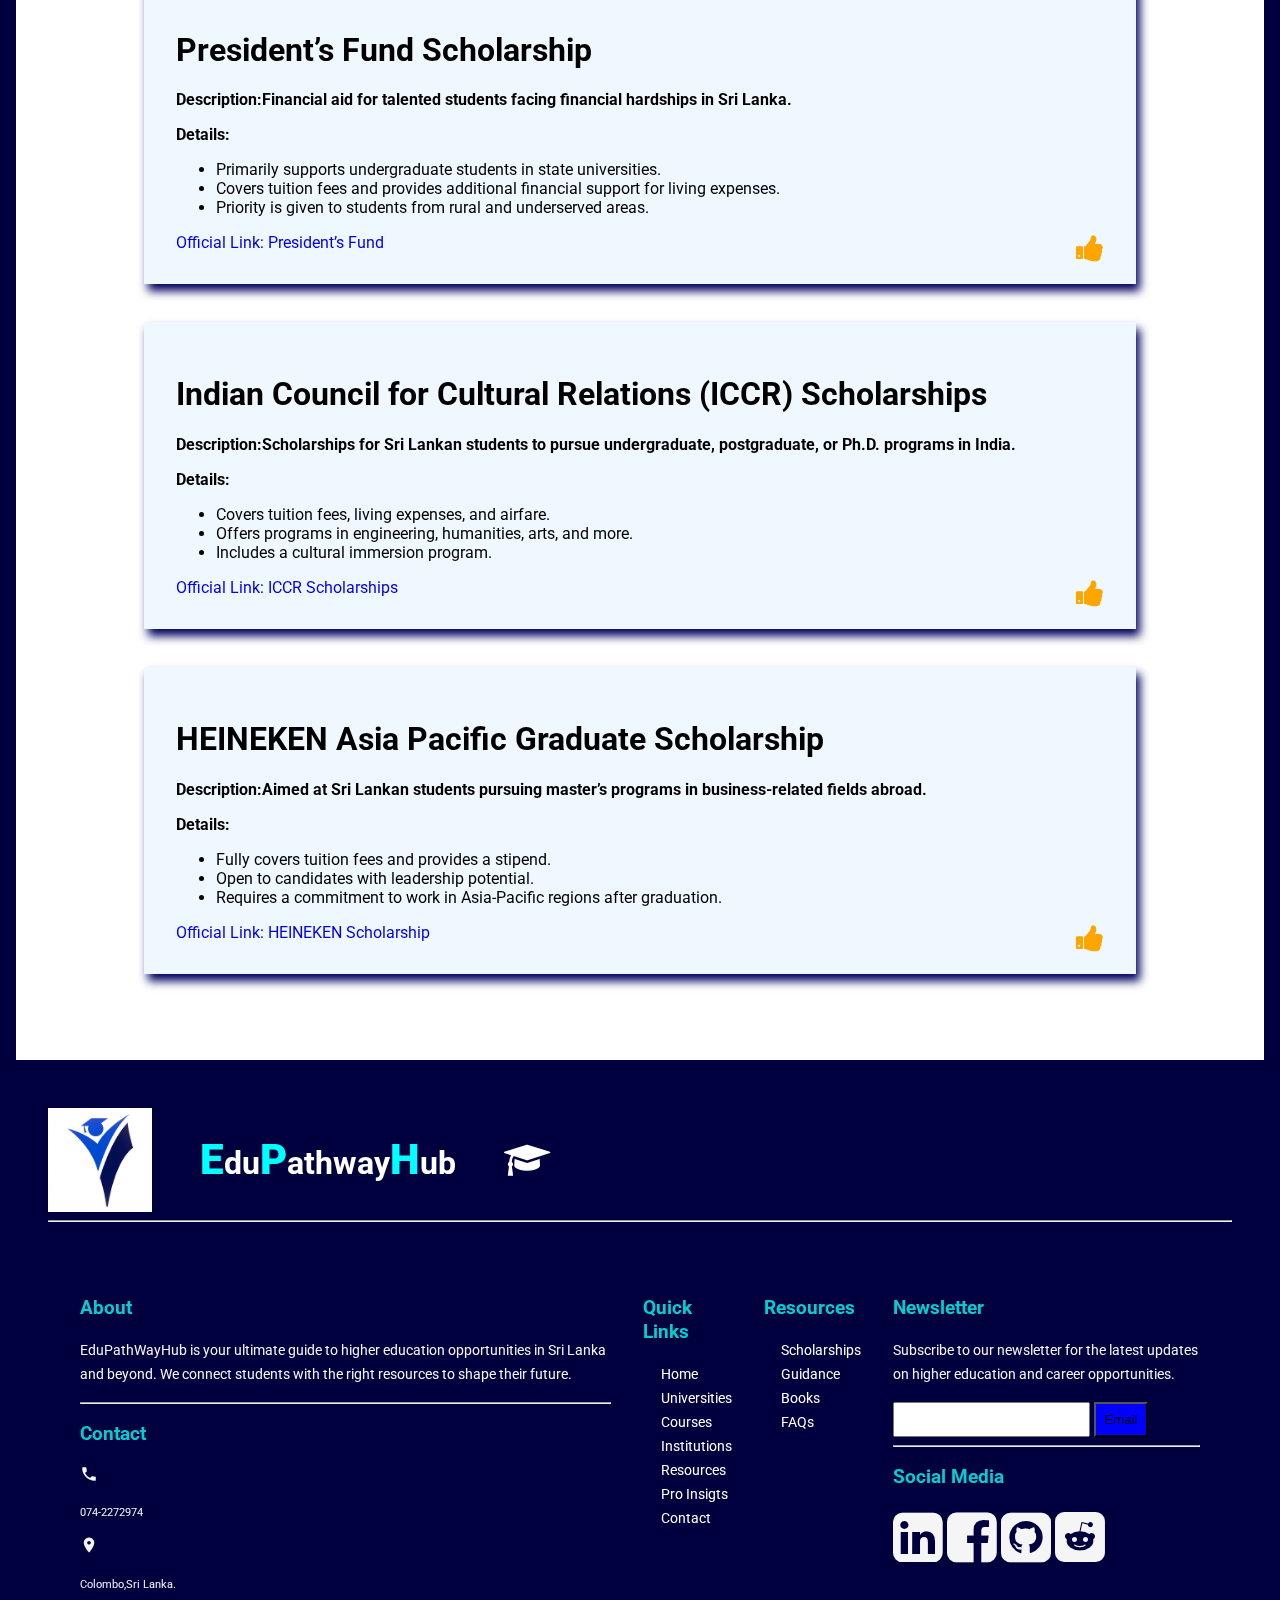
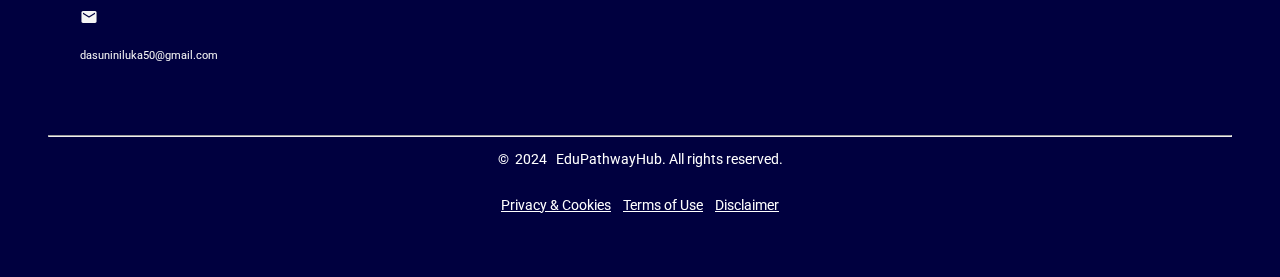
<file: scholar.html>
<!DOCTYPE html>
<html lang="en">

<head>
    <meta charset="UTF-8">
    <meta name="viewport" content="width=device-width, initial-scale=1.0">
    <title>EduPathwayHub</title>
    <!--Add icon to the tab-->
    <link rel="icon" type="image/png" href="home_img/logo.png">
    <!--Add Google fonts to the website -->
    <link href="https://fonts.googleapis.com/css2?family=Roboto:wght@400;700&display=swap" rel="stylesheet">
    <!--Font Awesome 4 Brand icons -linkedin,redit,facebook,git icon-->
    <link rel="stylesheet" href="https://cdnjs.cloudflare.com/ajax/libs/font-awesome/4.7.0/css/font-awesome.min.css">
    <!--Google social icons- school icon,email,contact,location-->
    <link href="https://fonts.googleapis.com/icon?family=Material+Icons" rel="stylesheet">

    <link rel="stylesheet" a href="styles.css">
    <link rel="stylesheet" a href="scholar.css">

</head>

<body>
    <!--HEADER Section -Contains logo,website name,navigation bar,login button,register button-->
    <header>
        <!--Logo for the website-->
        <div class="head_section">
            <div class="logo">
                <img src="home_img/logo.png" alt="logo for the website">
                <h1><span class="t1">E</span>du<span class="t2">P</span>athway<span class="t3">H</span>ub</h1>
            </div>
            <!--Navigation bar-->
            <nav>
                <ul>
                    <li><a href="index.html">Home</a></li>
                    <!--University tab dropdown-->
                    <li class="dropdown">
                        <a href="uni.html" class="dropbtn">Universities</a>
                        <div class="dropdown-content">
                            <a href="govern.html">Government Universities</a>
                            <a href="foreign.html">Foreign Universities</a>
                            <a href="govern.html">External Degree Programs</a>
                            <a href="scholar.html">Scholarships</a>
                            <a href="institute.html">Private Universities</a>
                        </div>
                    </li><!--end-->
                    <li><a href="course.html">Courses</a></li>
                    <li><a href="freeinstitutions.html">Institutions</a></li>
                    <li><a href="resource.html">Resources</a></li>
                    <li><a href="pro.html">Pro Insigts</a></li>
                    <li><a href="contact.html">Contact</a></li>
                </ul>
            </nav>
            <!--Call to action buttons - Login and Register buttons -->
            <div class="buttons">
                <a href="login.html" target="_top" class="login_btn">Login</a>
                <a href="#" target="_parent" class="reg_btn">Regiser</a>
            </div>
        </div>
    </header><!--end-->

    <!--Hero setion-->

    <div class="scholar_hero">
        <h1>Discover Scholarships That Empower Your Future</h1>
        <h4>Explore opportunities for financial aid and make your academic dreams a reality.</h4>
    </div>
    <!--END-->

    <!--Main content-->
    <div class="scho-main">
        <div class="cont">
            <h1>Mahapola Higher Education Scholarship</h1>
            <p><b>Description: </b>This scholarship is awarded to Sri Lankan university students pursuing undergraduate
                degrees at state universities.</p>
            <p><b>Details:</b><br>
            <ul>
                <li>Offers monthly financial support to cover tuition and living expenses.</li>
                <li>Eligibility: Based on academic performance and financial need.</li>
                <li>Amount: Rs. 5,000 to Rs. 8,000 per month, depending on the category.</li>
            </ul>

            </p>
            <a href="https://www.mahapola.lk/" target="_blank">Official Link: Mahapola Trust Fund</a>
            <!--Javascript for toggle like-->
            <i onclick="myFunction(this)" class="fa fa-thumbs-up"></i>
            <script>
                function myFunction(x) {
                    x.classList.toggle("fa-thumbs-down");
                }
            </script><!--ENd-->
        </div><br><br>


        <div class="cont">
            <h1>Ceylon Chamber of Commerce Scholarships</h1>
            <p><b>Description:Aimed at students excelling academically but facing financial difficulties, this
                    scholarship is funded by various donors. </b></p>
            <p><b>Details:</b><br>
            <ul>
                <li>Targets school leavers entering university.</li>
                <li>Provides tuition fees and a stipend for essentials.</li>
                <li>Priority is given to students from rural areas.</li>
            </ul>
            </p><a href="https://www.chamber.lk/" target="_blank">Official Link: CCC Scholarships</a>
            <!--Javascript for toggle like-->
            <i onclick="myFunction(this)" class="fa fa-thumbs-up"></i>
            <script>
                function myFunction(x) {
                    x.classList.toggle("fa-thumbs-down");
                }
            </script><!--ENd-->
        </div><br><br>


        <div class="cont">
            <h1>Australian Awards Scholarships</h1>
            <p><b>Description:Fully funded scholarships for Sri Lankans to study master’s or doctoral degrees in
                    Australia.
                </b></p>
            <p><b>Details:</b><br>
            <ul>
                <li>Covers tuition, living expenses, and air travel.</li>
                <li>Focus areas: education, health, and economic development.</li>
                <li>Requires students to return to Sri Lanka and contribute to its growth.
                </li>
            </ul>
            </p><a href="#" target="_blank">Official Link: Australian Awards</a>
            <!--Javascript for toggle like-->
            <i onclick="myFunction(this)" class="fa fa-thumbs-up"></i>
            <script>
                function myFunction(x) {
                    x.classList.toggle("fa-thumbs-down");
                }
            </script><!--ENd-->
        </div><br><br>


        <div class="cont">
            <h1>Commonwealth Scholarships</h1>
            <p><b>Description:Scholarships for postgraduate studies in Commonwealth countries, including the UK. </b>
            </p>
            <p><b>Details:</b><br>
            <ul>
                <li>Fully funded, covering tuition, airfare, and a stipend.</li>
                <li>Open to students with exceptional academic merit.</li>
                <li>Applications through the Ministry of Higher Education in Sri Lanka.</li>
            </ul>
            </p><a href="https://www.commonwealthscholarships.com/" target="_blank">Official Link: Commonwealth
                Scholarships</a>
            <!--Javascript for toggle like-->
            <i onclick="myFunction(this)" class="fa fa-thumbs-up"></i>
            <script>
                function myFunction(x) {
                    x.classList.toggle("fa-thumbs-down");
                }
            </script><!--ENd-->
        </div><br><br>

        <div class="cont">
            <h1>Japanese Government (MEXT) Scholarships</h1>
            <p><b>Description: Provides opportunities for undergraduate, research, and specialized training programs in
                    Japan.
                </b></p>
            <p><b>Details:</b><br>
            <ul>
                <li>Covers tuition fees, monthly allowance, and airfare.</li>
                <li>Language courses in Japanese are included if required.</li>
                <li>Applicants must pass an entrance exam.</li>
            </ul>
            </p><a href="#" target="_blank">Official Link: MEXT Scholarships</a>
            <!--Javascript for toggle like-->
            <i onclick="myFunction(this)" class="fa fa-thumbs-up"></i>
            <script>
                function myFunction(x) {
                    x.classList.toggle("fa-thumbs-down");
                }
            </script><!--ENd-->
        </div><br><br>

        <div class="cont">
            <h1>Korean Government Scholarship Program (KGSP)</h1>
            <p><b>Description:A fully funded scholarship for Sri Lankan students to pursue undergraduate or postgraduate
                    studies in South Korea. </b></p>
            <p><b>Details:</b><br>
            <ul>
                <li>Covers tuition, living expenses, airfare, and language training.</li>
                <li>Priority areas: STEM and humanities.</li>
                <li>Requires proficiency in English or Korean.</li>
            </ul>
            </p><a href="#" target="_blank">Official Link: KGSP</a>
            <!--Javascript for toggle like-->
            <i onclick="myFunction(this)" class="fa fa-thumbs-up"></i>
            <script>
                function myFunction(x) {
                    x.classList.toggle("fa-thumbs-down");
                }
            </script><!--ENd-->
        </div><br><br>

        <div class="cont">
            <h1>Erasmus Mundus Joint Master’s Degree Scholarships</h1>
            <p><b>Description: Scholarships for master’s programs across multiple European universities. </b></p>
            <p><b>Details:</b><br>
            <ul>
                <li>Fully funded, covering travel, tuition, and monthly allowances.</li>
                <li>Requires a strong academic background and professional experience.</li>
                <li>Open to fields like engineering, public health, and business.</li>
            </ul>
            </p><a href="https://www.eacea.ec.europa.eu/" target="_blank">Official Link: Erasmus Mundus</a>
            <!--Javascript for toggle like-->
            <i onclick="myFunction(this)" class="fa fa-thumbs-up"></i>
            <script>
                function myFunction(x) {
                    x.classList.toggle("fa-thumbs-down");
                }
            </script><!--ENd-->
        </div><br><br>

        <div class="cont">
            <h1>President’s Fund Scholarship</h1>
            <p><b>Description:Financial aid for talented students facing financial hardships in Sri Lanka. </b></p>
            <p><b>Details:</b><br>
            <ul>
                <li>Primarily supports undergraduate students in state universities.</li>
                <li>Covers tuition fees and provides additional financial support for living expenses.</li>
                <li>Priority is given to students from rural and underserved areas.</li>
            </ul>
            </p><a href="http://www.presidentsfund.gov.lk/" target="_blank">Official Link: President’s Fund</a>
            <!--Javascript for toggle like-->
            <i onclick="myFunction(this)" class="fa fa-thumbs-up"></i>
            <script>
                function myFunction(x) {
                    x.classList.toggle("fa-thumbs-down");
                }
            </script><!--ENd-->
        </div><br><br>

        <div class="cont">
            <h1>Indian Council for Cultural Relations (ICCR) Scholarships</h1>
            <p><b>Description:Scholarships for Sri Lankan students to pursue undergraduate, postgraduate, or Ph.D.
                    programs in India. </b></p>
            <p><b>Details:</b><br>
            <ul>
                <li>Covers tuition fees, living expenses, and airfare.</li>
                <li>Offers programs in engineering, humanities, arts, and more.</li>
                <li>Includes a cultural immersion program.</li>
            </ul>
            </p><a href="https://www.iccr.gov.in/" target="_blank">Official Link: ICCR Scholarships</a>
            <!--Javascript for toggle like-->
            <i onclick="myFunction(this)" class="fa fa-thumbs-up"></i>
            <script>
                function myFunction(x) {
                    x.classList.toggle("fa-thumbs-down");
                }
            </script><!--ENd-->
        </div><br><br>

        <div class="cont">
            <h1>HEINEKEN Asia Pacific Graduate Scholarship</h1>
            <p><b>Description:Aimed at Sri Lankan students pursuing master’s programs in business-related fields abroad.
                </b></p>
            <p><b>Details:</b><br>
            <ul>
                <li>Fully covers tuition fees and provides a stipend.</li>
                <li>Open to candidates with leadership potential.</li>
                <li>Requires a commitment to work in Asia-Pacific regions after graduation.</li>
            </ul>
            </p><a href="https://www.theheinekencompany.com/" target="_blank">Official Link: HEINEKEN Scholarship</a>
            <!--Javascript for toggle like-->
            <i onclick="myFunction(this)" class="fa fa-thumbs-up"></i>
            <script>
                function myFunction(x) {
                    x.classList.toggle("fa-thumbs-down");
                }
            </script><!--ENd-->
        </div><br><br>
        <!--sample
        <div class="cont">
            <h1></h1>
            <p><b>Description: </b></p>
            <p><b>Details:</b><br>
            <ul>
                <li></li>
                <li></li>
                <li></li>
            </ul>
            </p><a href="" target="_blank">Official Link: Mahapola Trust Fund</a>
            Javascript for toggle like
            <i onclick="myFunction(this)" class="fa fa-thumbs-up"></i>
            <script>
                function myFunction(x) {
                    x.classList.toggle("fa-thumbs-down");
                }
            </script>
        </div><br><br>-->



    </div>

    <!--End-->



    <!--FOOTER SECTION-->
    <footer>
        <div class="logo">
            <img src="home_img/logo.png" alt="logo for the website">
            <h1><span class="t1">E</span>du<span class="t2">P</span>athway<span class="t3">H</span>ub</h1>
            <i class="fa fa-graduation-cap" style="font-size:36px;color: white;"></i>
        </div>
        <hr>

        <div class="main_cont">
            <div class="main_col">
                <h3>About</h3>
                <p class="txt8">EduPathWayHub is your ultimate guide to higher education opportunities in Sri Lanka
                    and
                    beyond. We
                    connect students with the right resources to shape their future.</p>
                <hr>
                <h3>Contact</h3>
                <i class="material-icons" style="font-size:18px;">call</i>
                <p style="font-size: 0.7rem;">074-2272974</p>
                <i class="material-icons" style="font-size:18px;">location_on</i>
                <p style="font-size: 0.7rem;">Colombo,Sri Lanka.</p>
                <i class="material-icons" style="font-size:18px;">mail</i>
                <p style="font-size: 0.7rem;">dasuniniluka50@gmail.com</p>
            </div>
            <div class="main_col">
                <h3>Quick Links</h3>
                <ul>
                    <li><a href="index.html">Home</a></li>
                    <li><a href="uni.html">Universities</a></li>
                    <li><a href="course.html">Courses</a></li>
                    <li><a href="freeinstitutions.html">Institutions</a></li>
                    <li><a href="resource.html">Resources</a></li>
                    <li><a href="pro.html">Pro Insigts</a></li>
                    <li><a href="contact.html">Contact</a></li>
                </ul>
            </div>
            <div class="main_col">
                <h3>Resources</h3>
                <ul>
                    <li><a href="scholar.html">Scholarships</a></li>
                    <li><a href="pro.html">Guidance</a></li>
                    <li><a href="resource.html">Books</a></li>
                    <li><a href="contact.html">FAQs</a></li>
                </ul>
            </div>
            <div class="main_col">
                <h3>Newsletter</h3>
                <p class="txt8">Subscribe to our newsletter for the latest updates on higher education and career
                    opportunities.</p>
                <input type="text" id="e-mail" name="e-mail">
                <button>Email</button>
                <hr>
                <h3>Social Media </h3>
                <i class="fa fa-linkedin-square" style="font-size:58px;"></i>
                <i class='fa fa-facebook-square' style='font-size:58px'></i>
                <i class='fa fa-github-square' style='font-size:58px'></i>
                <i class='fa fa-reddit-square' style='font-size:58px'></i>
            </div>
        </div>
        <hr>
        <div class="last-cont">
            <p>&copy; &nbsp;2024 &nbsp;&nbsp;EduPathwayHub.&nbsp;All rights reserved.</p><br>
            <a href="#">Privacy & Cookies</a>&nbsp;&nbsp;&nbsp;
            <a href="#">Terms of Use</a>&nbsp;&nbsp;&nbsp;
            <a href="#">Disclaimer</a>
        </div>
    </footer>


</body>

</html>
</file>
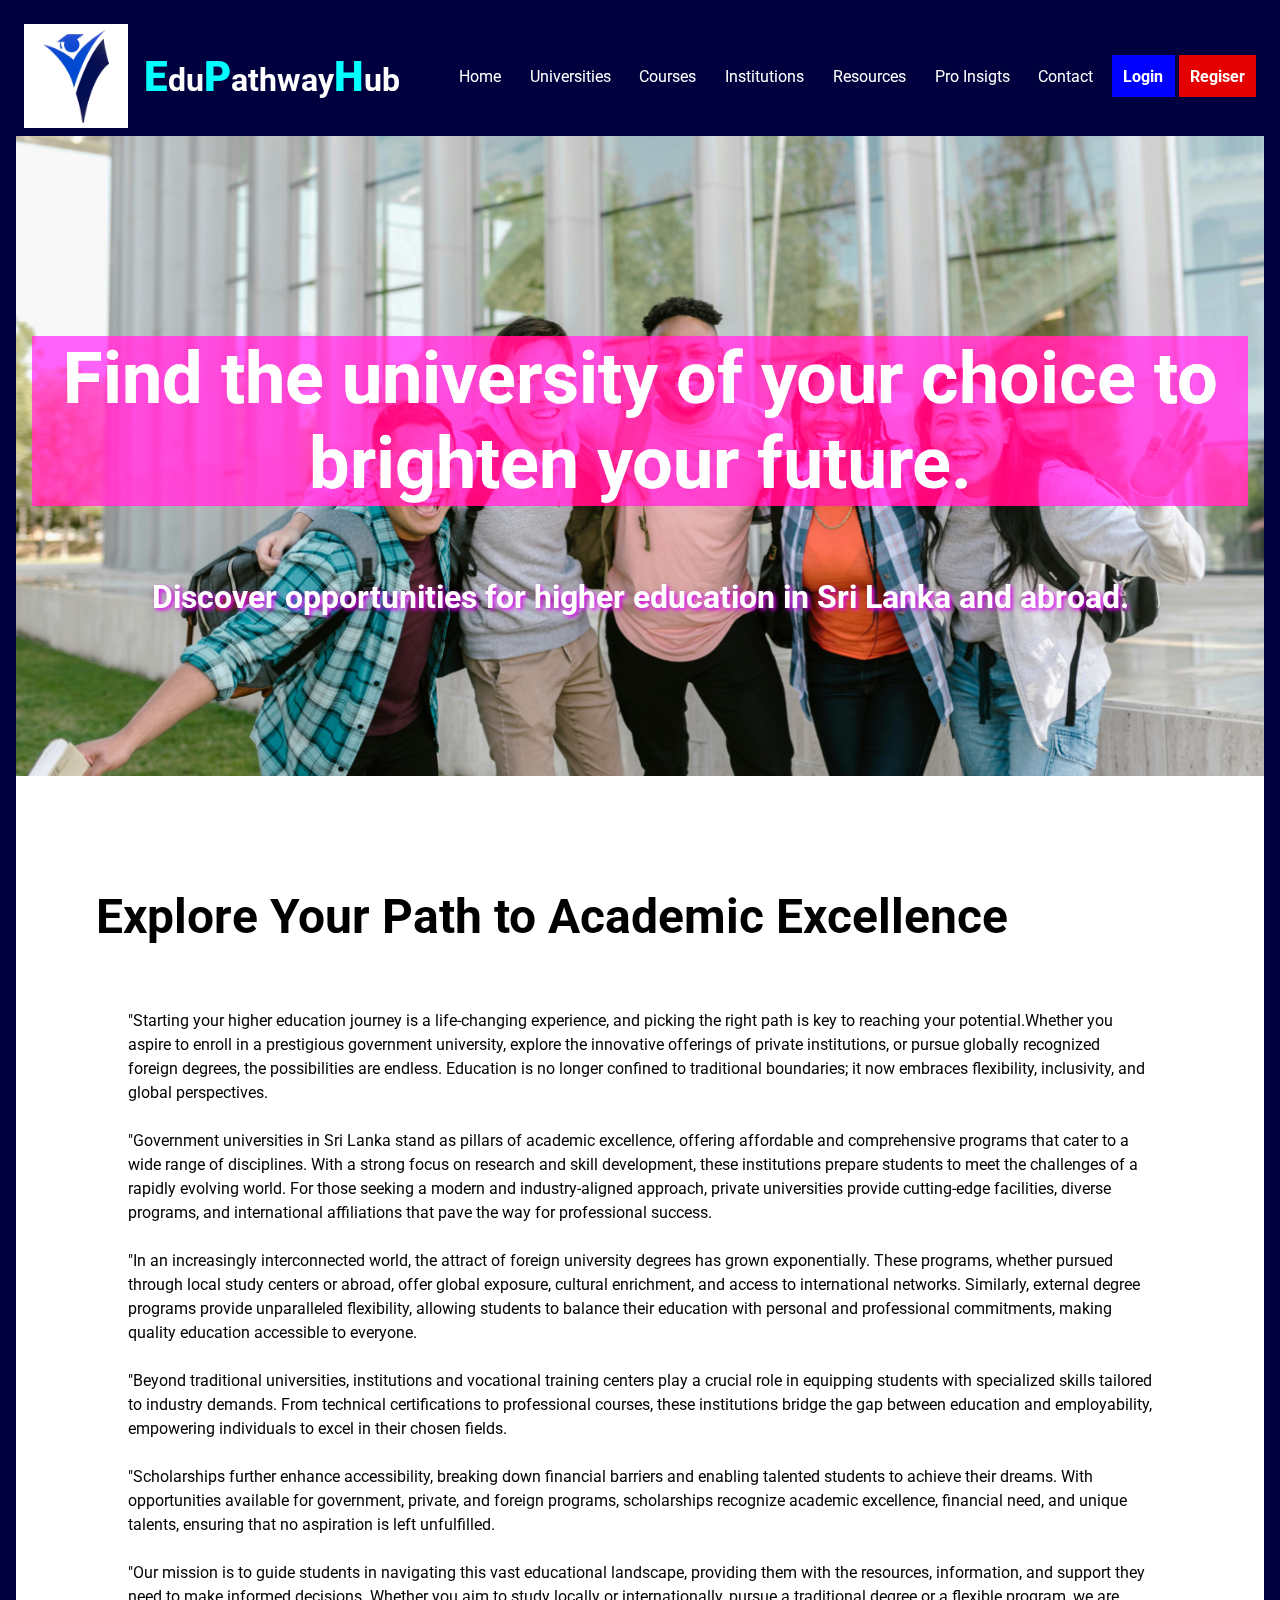
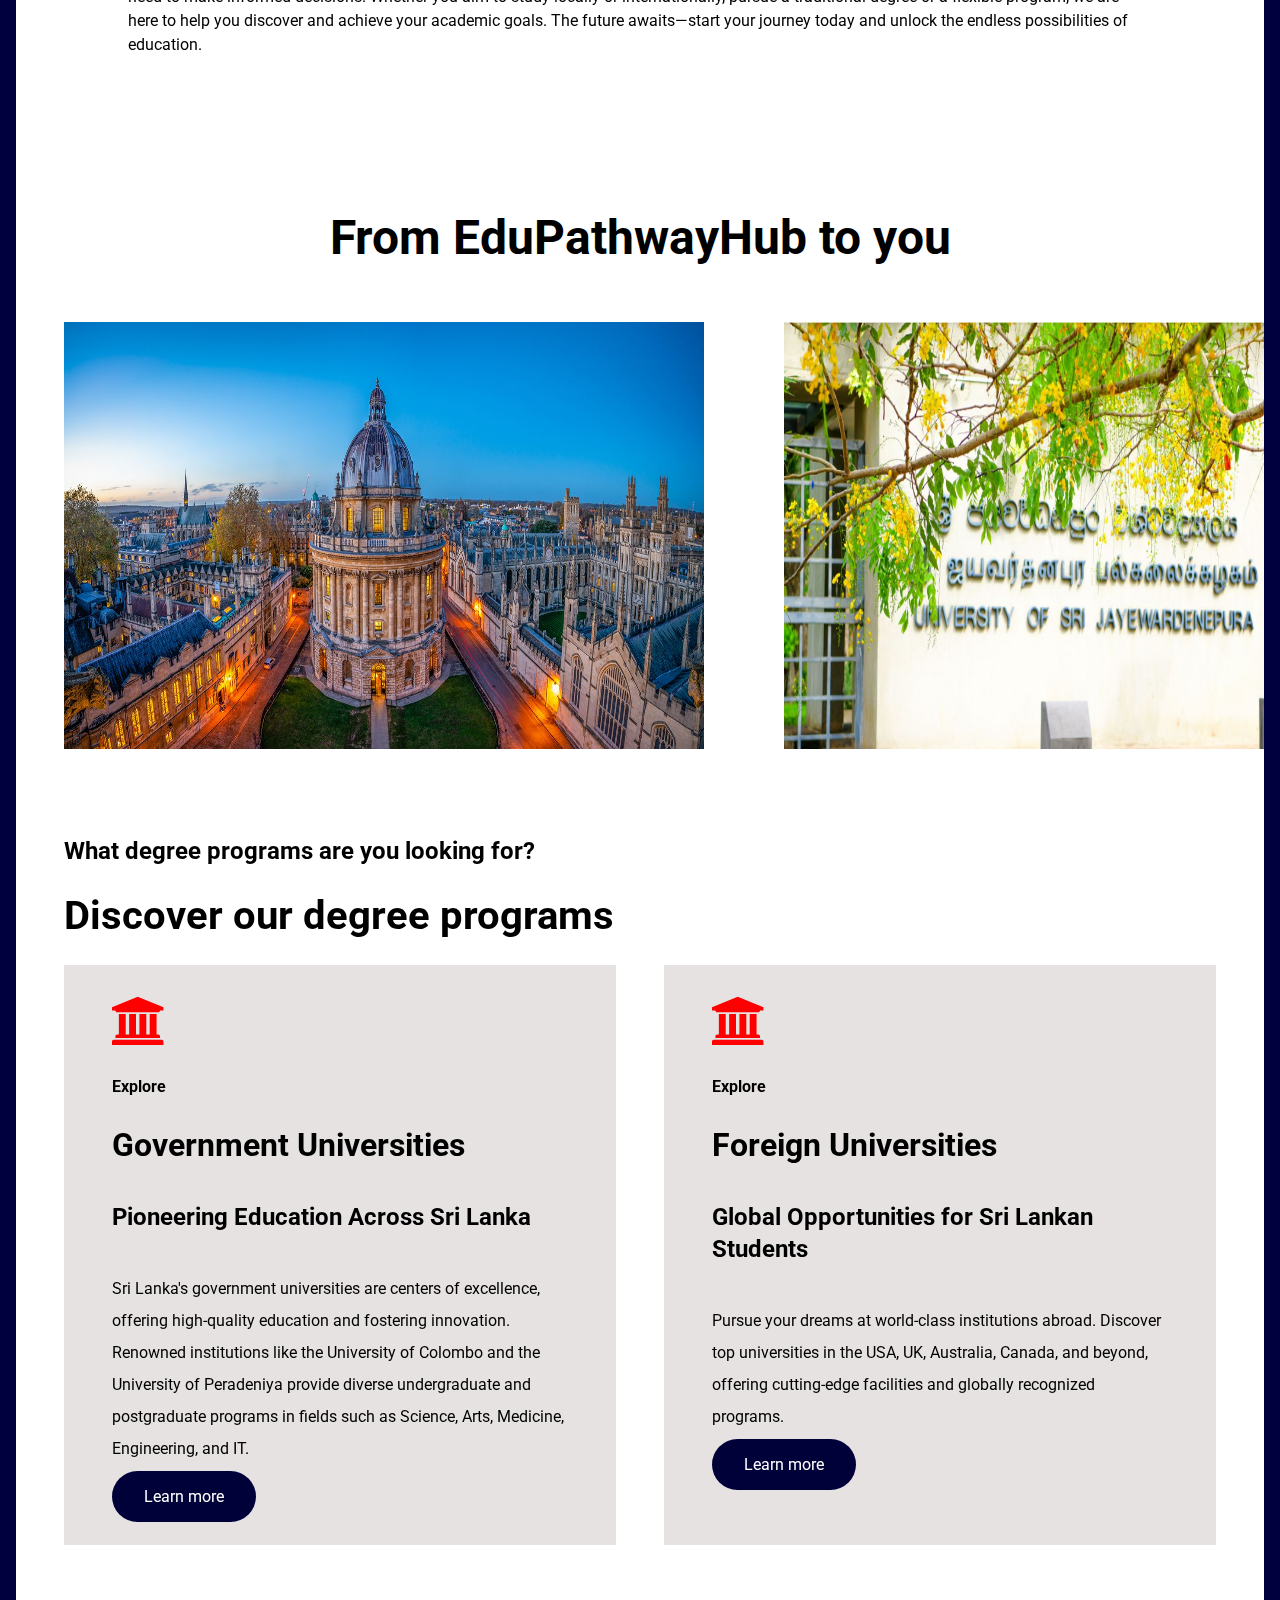
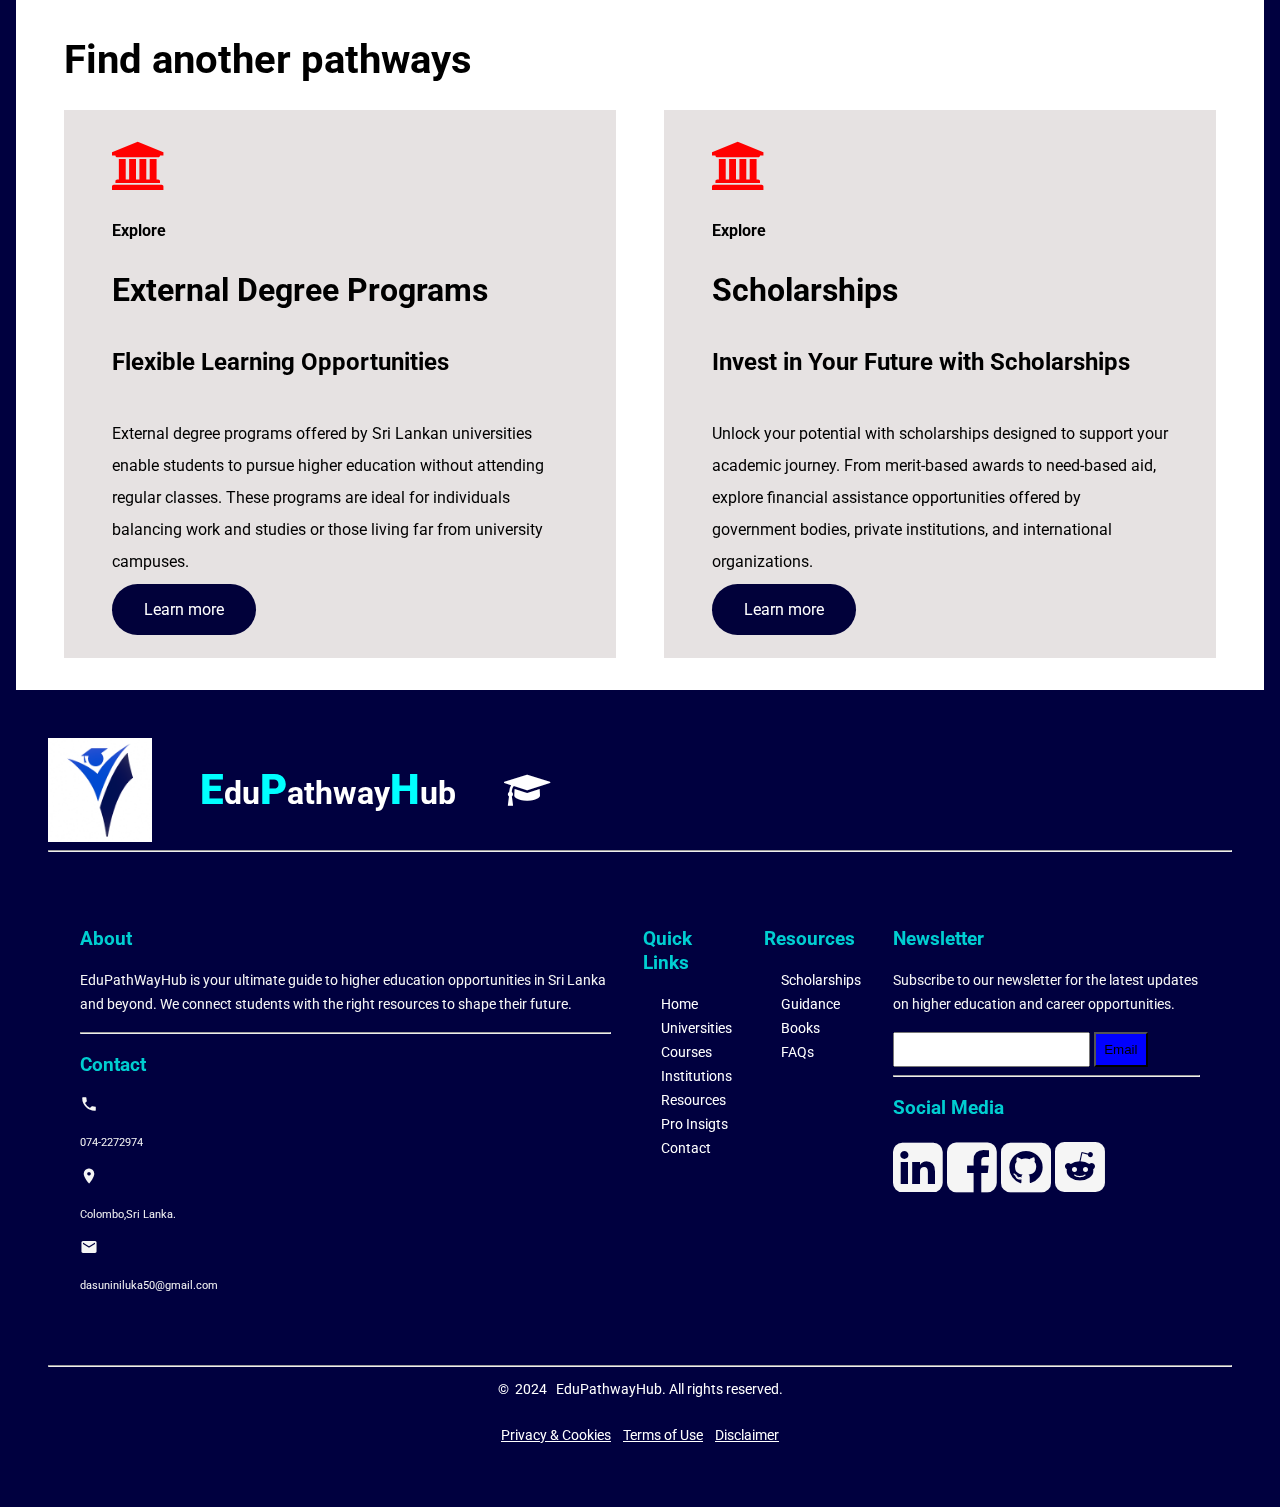
<file: uni.html>
<!DOCTYPE html>
<html lang="en">

<head>
    <meta charset="UTF-8">
    <meta name="viewport" content="width=device-width, initial-scale=1.0">
    <title>EduPathwayHub</title>
    <!--Add icon to the tab-->
    <link rel="icon" type="image/png" href="home_img/logo.png">
    <!--Add Google fonts to the website -->
    <link href="https://fonts.googleapis.com/css2?family=Roboto:wght@400;700&display=swap" rel="stylesheet">
    <!--Font Awesome 4 Brand icons -linkedin,redit,facebook,git icon-->
    <link rel="stylesheet" href="https://cdnjs.cloudflare.com/ajax/libs/font-awesome/4.7.0/css/font-awesome.min.css">
    <!--Google social icons- school icon,email,contact,location-->
    <link href="https://fonts.googleapis.com/icon?family=Material+Icons" rel="stylesheet">

    <link rel="stylesheet" a href="styles.css">
    <link rel="stylesheet" a href="uni.css">

</head>

<body>
    <!--HEADER Section -Contains logo,website name,navigation bar,login button,register button-->
    <header>
        <!--Logo for the website-->
        <div class="head_section">
            <div class="logo">
                <img src="home_img/logo.png" alt="logo for the website">
                <h1><span class="t1">E</span>du<span class="t2">P</span>athway<span class="t3">H</span>ub</h1>
            </div>
            <!--Navigation bar-->
            <nav>
                <ul>
                    <li><a href="index.html">Home</a></li>
                    <!--University tab dropdown-->
                    <li class="dropdown">
                        <a href="uni.html" class="dropbtn">Universities</a>
                        <div class="dropdown-content">
                            <a href="govern.html">Government Universities</a>
                            <a href="foreign.html">Foreign Universities</a>
                            <a href="govern.html">External Degree Programs</a>
                            <a href="scholar.html">Scholarships</a>
                            <a href="institute.html">Private Universities</a>
                        </div>
                    </li><!--end-->
                    <li><a href="course.html">Courses</a></li>
                    <li><a href="freeinstitutions.html">Institutions</a></li>
                    <li><a href="resource.html">Resources</a></li>
                    <li><a href="pro.html">Pro Insigts</a></li>
                    <li><a href="contact.html">Contact</a></li>
                </ul>
            </nav>
            <!--Call to action buttons - Login and Register buttons -->
            <div class="buttons">
                <a href="login.html" target="_top" class="login_btn">Login</a>
                <a href="#" target="_parent" class="reg_btn">Regiser</a>
            </div>
        </div>

    </header> <!--END the header section-->
    <!--START hero section -->
    <div class="banner">
        <h3>Find the university of your choice to brighten your future.</h3>
        <p>Discover opportunities for higher education in Sri Lanka and abroad.</p>
    </div>
    <!--END-->

    <!--INTRO to university-->
    <section class="uni-intro">
        <h1 class="intro-heading">Explore Your Path to Academic Excellence</h1>
        <p><span class="co-2">"</span>Starting your higher education journey is a life-changing experience, and picking
            the right path is key to reaching your potential.Whether you aspire to enroll in a prestigious government
            university, explore the innovative offerings of private institutions, or pursue globally recognized foreign
            degrees, the possibilities are endless. Education is no longer confined to traditional boundaries; it now
            embraces flexibility, inclusivity, and global perspectives.<br><br>
            <span class="co-2">"</span>Government universities in Sri Lanka stand as pillars of academic excellence,
            offering affordable and comprehensive programs that cater to a wide range of disciplines. With a strong
            focus on research and skill development, these institutions prepare students to meet the challenges of a
            rapidly evolving world. For those seeking a modern and industry-aligned approach, private universities
            provide cutting-edge facilities, diverse programs, and international affiliations that pave the way for
            professional success.<br><br>
            <span class="co-2">"</span>In an increasingly interconnected world, the attract of foreign university
            degrees
            has grown exponentially. These programs, whether pursued through local study centers or abroad, offer global
            exposure, cultural enrichment, and access to international networks. Similarly, external degree programs
            provide unparalleled flexibility, allowing students to balance their education with personal and
            professional commitments, making quality education accessible to everyone.<br><br>
            <span class="co-2">"</span>Beyond traditional universities, institutions and vocational training centers
            play a crucial role in equipping students with specialized skills tailored to industry demands. From
            technical certifications to professional courses, these institutions bridge the gap between education and
            employability, empowering individuals to excel in their chosen fields.<br><br>
            <span class="co-2">"</span>Scholarships further enhance accessibility, breaking down financial barriers and
            enabling talented students to achieve their dreams. With opportunities available for government, private,
            and foreign programs, scholarships recognize academic excellence, financial need, and unique talents,
            ensuring that no aspiration is left unfulfilled.<br><br>
            <span class="co-2">"</span>Our mission is to guide students in navigating this vast educational landscape,
            providing them with the resources, information, and support they need to make informed decisions. Whether
            you aim to study locally or internationally, pursue a traditional degree or a flexible program, we are here
            to help you discover and achieve your academic goals. The future awaits—start your journey today and unlock
            the endless possibilities of education.

        </p>
    </section>

    <!--image galary-->
    <section class="img-show">
        <h2 class="img-topic">From EduPathwayHub to you</h2>
        <div class="img-galary">
            <img src="uni.img/convo7.jpg" alt="convocation">
            <img src="uni.img/convo6.jpg" alt="convocation">
            <img src="uni.img/convo2.jpg" alt="convocation">
            <img src="uni.img/convo4.jpg" alt="convocation">
            <img src="uni.img/pera2.jpg" alt="university">
            <img src="uni.img/convo9.jpg" alt="convocation">
            <img src="uni.img/convo3.jpeg" alt="convocation">
            <img src="uni.img/convo1.jpg" alt="convocation">
            <img src="uni.img/convo8.jpg" alt="convocation">
            <img src="uni.img/convo5.jpg" alt="convocation">
        </div>
    </section>
    <!--END-->

    <!--START body content1-->
    <div class="cont2">
        <h3>What degree programs are you looking for?</h3>
        <h1>Discover our degree programs</h1>
        <div class="block">

            <div class="cont">
                <i class="fa fa-institution" style="font-size:48px;color:red"></i>
                <h4>Explore</h4>
                <h2>Government Universities</h2>
                <h5>Pioneering Education Across Sri Lanka</h5>
                <p>Sri Lanka's government universities are centers of excellence, offering high-quality education
                    and
                    fostering innovation. Renowned institutions like the University of Colombo and the University of
                    Peradeniya provide diverse undergraduate and postgraduate programs in fields such as Science,
                    Arts,
                    Medicine, Engineering, and IT.
                </p>
                <a href="govern.html" class="btn-1">Learn more</a>
            </div>
            <div class="cont">
                <i class="fa fa-institution" style="font-size:48px;color:red"></i>
                <h4>Explore</h4>
                <h2>Foreign Universities</h2>
                <h5>Global Opportunities for Sri Lankan Students</h5>
                <p>Pursue your dreams at world-class institutions abroad. Discover top universities in the USA, UK,
                    Australia, Canada, and beyond, offering cutting-edge facilities and globally recognized
                    programs.
                </p>
                <a href="foreign.html" class="btn-1">Learn more</a>
            </div>
        </div>
    </div>


    <div class="cont2">
        <h1>Find another pathways</h1>
        <div class="block">

            <div class="cont">
                <i class="fa fa-institution" style="font-size:48px;color:red"></i>
                <h4>Explore</h4>
                <h2>External Degree Programs</h2>
                <h5>Flexible Learning Opportunities</h5>
                <p>External degree programs offered by Sri Lankan universities enable students to pursue higher
                    education without attending regular classes. These programs are ideal for individuals balancing
                    work
                    and studies or those living far from university campuses.
                </p>
                <a href="external.html" class="btn-1">Learn more</a>
            </div>
            <div class="cont">
                <i class="fa fa-institution" style="font-size:48px;color:red"></i>
                <h4>Explore</h4>
                <h2>Scholarships</h2>
                <h5>Invest in Your Future with Scholarships</h5>
                <p>Unlock your potential with scholarships designed to support your academic journey. From
                    merit-based
                    awards to need-based aid, explore financial assistance opportunities offered by government
                    bodies,
                    private institutions, and international organizations.
                </p>
                <a href="scholar.css" class="btn-1">Learn more</a>
            </div>
        </div>
    </div>
    <!--END-->



    <!--FOOTER SECTION-->
    <footer>
        <div class="logo">
            <img src="home_img/logo.png" alt="logo for the website">
            <h1><span class="t1">E</span>du<span class="t2">P</span>athway<span class="t3">H</span>ub</h1>
            <i class="fa fa-graduation-cap" style="font-size:36px;color: white;"></i>
        </div>
        <hr>

        <div class="main_cont">
            <div class="main_col">
                <h3>About</h3>
                <p class="txt8">EduPathWayHub is your ultimate guide to higher education opportunities in Sri Lanka and
                    beyond. We
                    connect students with the right resources to shape their future.</p>
                <hr>
                <h3>Contact</h3>
                <i class="material-icons" style="font-size:18px;">call</i>
                <p style="font-size: 0.7rem;">074-2272974</p>
                <i class="material-icons" style="font-size:18px;">location_on</i>
                <p style="font-size: 0.7rem;">Colombo,Sri Lanka.</p>
                <i class="material-icons" style="font-size:18px;">mail</i>
                <p style="font-size: 0.7rem;">dasuniniluka50@gmail.com</p>
            </div>
            <div class="main_col">
                <h3>Quick Links</h3>
                <ul>
                    <li><a href="index.html">Home</a></li>
                    <li><a href="uni.html">Universities</a></li>
                    <li><a href="course.html">Courses</a></li>
                    <li><a href="freeinstitutions.html">Institutions</a></li>
                    <li><a href="resource.html">Resources</a></li>
                    <li><a href="pro.html">Pro Insigts</a></li>
                    <li><a href="contact.html">Contact</a></li>
                </ul>
            </div>
            <div class="main_col">
                <h3>Resources</h3>
                <ul>
                    <li><a href="scholar.html">Scholarships</a></li>
                    <li><a href="pro.html">Guidance</a></li>
                    <li><a href="resource.html">Books</a></li>
                    <li><a href="contact.html">FAQs</a></li>
                </ul>
            </div>
            <div class="main_col">
                <h3>Newsletter</h3>
                <p class="txt8">Subscribe to our newsletter for the latest updates on higher education and career
                    opportunities.</p>
                <input type="text" id="e-mail" name="e-mail">
                <button>Email</button>
                <hr>
                <h3>Social Media </h3>
                <i class="fa fa-linkedin-square" style="font-size:58px;"></i>
                <i class='fa fa-facebook-square' style='font-size:58px'></i>
                <i class='fa fa-github-square' style='font-size:58px'></i>
                <i class='fa fa-reddit-square' style='font-size:58px'></i>
            </div>
        </div>
        <hr>
        <div class="last-cont">
            <p>&copy; &nbsp;2024 &nbsp;&nbsp;EduPathwayHub.&nbsp;All rights reserved.</p><br>
            <a href="#">Privacy & Cookies</a>&nbsp;&nbsp;&nbsp;
            <a href="#">Terms of Use</a>&nbsp;&nbsp;&nbsp;
            <a href="#">Disclaimer</a>
        </div>
    </footer>
</body>

</html>
</file>
<file: styles.css>
/*@import url('https://fonts.googleapis.com/css2?family=Roboto:wght@400;700&display=swap');*/

body {
    margin: 0;
    padding: 1rem;
    /*background-color: rgb(0, 0, 54);*/
    font-family: 'Roboto', sans-serif;
    background-color: rgb(0, 0, 63);
}

/*HEADER SECTION STYLE start*/
/*header section basic layout*/
header {
    margin: auto;
    padding: 0.5rem;
    /*background-color: white;*/
}

.head_section {
    display: flex;
    align-items: center;
    justify-content: space-between;
}

/*end*/
/*logo and website name*/
header .head_section .logo {
    gap: 1rem;
    display: flex;
    align-items: center;
}

/*header .head_section*/
.logo h1 {
    color: white;
    font-size: 2rem;
}

/*header .head_section .logo*/
img {
    width: 6.5rem;
    height: 6.5rem;
}

/*header .head_section .logo*/
.t1 {
    color: cyan;
    font-weight: bolder;
    font-size: 2.6rem;
}

/*header .head_section .logo*/
.t2 {
    color: cyan;
    font-weight: bolder;
    font-size: 2.6rem;
}

/*header .head_section .logo*/
.t3 {
    color: cyan;
    font-weight: bolder;
    font-size: 2.6rem;
}

/*end*/
/*navigation bar*/
header .head_section nav ul {
    display: flex;
    gap: 1.2rem;
    list-style: none;
   
}

header li a,
.dropbtn {
    display: inline-block;
    color: white;
    text-align: center;
    padding: 0.5rem 0.3rem ;
    text-decoration: none;
    
}

header li a:hover,
.dropdown:hover .dropbtn {
    background-color: rgb(94, 82, 102);
    

}

header li.dropdown {
    display: inline-block;
    
}

header .dropdown-content {
    display: none;
    position: absolute;
    background-color: white;
    min-width: 18rem;
    /*box-shadow: 0.2rem 0.5rem 1.3rem 0rem rgb(255, 255, 255);*/
    /*z-index: 1;*/
}

header .dropdown-content a {
    color: black;
    font-size: 0.8rem;
    padding: 1rem 1rem;
    text-decoration: none;
    display: block;
    text-align: left;
    
}

header .dropdown-content a:hover {
    background-color: #f1eff1;
}

header .dropdown:hover .dropdown-content {
    display: block;
}

/*end*/
/*button style*/
header .head_section .buttons a {
    padding: .7rem;
    text-decoration: none;
    border-width: 0.312rem;
}

header .head_section .buttons .login_btn {
    background-color: blue;
    color: white;
    font-weight: bolder;
    display: inline-block;
   /* border-radius: 3.4rem;*/
    


}

header .head_section .buttons .reg_btn {
    background-color: rgb(228, 0, 0);
    color: white;
    font-weight: bolder;
    display: inline-block;
    /*border-radius: 3.4rem;*/
    

}

header .head_section .buttons .reg_btn:hover {
    color: rgb(133, 15, 0);
    background-color: white;
}

header .head_section .buttons .login_btn:hover {
    color: rgb(0, 0, 179);
    background-color: white;
}

/*end*/
/*END HEADER SECTION*/

/*HERO SECTION - Cover image and sub headings*/
.hero {
    padding: 8rem 1rem;
    background: url("home_img/hero_img.png") no-repeat center center/cover;
}

.hero {
    text-align: center;
}

.hero h2 {
    font-size: 3.9rem;
    color: yellow;
    font-weight: bolder;
    
    text-shadow: 2px 2px 4px rgb(255, 0, 0);
}

.hero p {
    color: white;
    font-size: 1.7rem;
    text-shadow: 2px 1px 3px rgb(82, 252, 39);
}

/*hero section button*/
.hero #para1 {
    font-style: italic;
    color: white;
    font-size: 1.4rem;
    text-shadow: 2px 1px 3px rgb(252, 39, 188);
}

.hero .explore-btn {
    background-color: rgb(180, 1, 1);
    text-decoration: none;
    padding: 0.625rem 1.25rem;
    color: white;
}

.hero .explore-btn:hover {
    background-color: rgb(99, 0, 0);
}

/*end*/
/*END*/
/*MAIN SEARCH BAR*/
.search_bar {
    text-align: center;
    padding: 1rem;


}



.search_bar input[type="text"] {
    padding: .8rem;
    font-size: 0.8rem;
    width: 50%;
}

.search_bar button {
    padding: .7rem 0.9rem;
    font-size: 1rem;
    cursor: pointer;
    background-color: rgb(24, 23, 23);
    color: white;
}

.search_bar button:hover {
    background-color: rgb(68, 67, 67);
    color: rgb(255, 255, 255);
}

/*end*/
/*END*/
/*BODY CONTENT SECTION 1-about us,video container*/
.body_cont1 {
    display: flex;
    padding: 1.5rem 2rem;
    background-color: white;
    gap: 5rem;
    line-height: 2rem;
}

.body_cont1 .text_cont h3 {
    font-size: 2rem;
}

.body_cont1 .text_cont .learn_btn {
    border-radius: 3.4rem;
    padding: .7rem;
    text-decoration: none;
    background-color: rgb(0, 0, 121);
    color: white;
    margin-left: 2.5rem;
}
.body_cont1 .text_cont .learn_btn:hover{
    background-color: rgb(51, 61, 204)
    
}

.body_cont1 .video_cont {
    padding: 4rem 3rem;
}

.body_cont1 .video_cont video {
    height: auto;
}

/*END*/
/*START statement show */
.statement {
    background-color: white;
    padding: 3rem;
    line-height: 2rem;
    display: inline-block;
}

.statement .cont {
    display: flex;
    background-color: rgb(230, 226, 226);
    gap: 4rem;
    padding: 2rem;
}

.statement .cont .item {
    background-color: rgb(218, 214, 214);
    padding: 2rem;
}

.statement .cont .item h2 {
    text-align: center;
}

/*END*/
/*START members show paert*/
.members {
    background-color: white;
    padding: 3rem;

}

.members .cont-member {
    display: flex;
    background-color: rgb(230, 226, 226);
    gap: 2rem;
    padding: 1rem 4rem;
    line-height: 1rem;
    justify-content: space-between;
}

.members .cont-member h3 {
    font-size: 3rem;
}

.members .cont-member p {
    font-size: 1.3rem;
}

/*END*/

/*MAIN BODY CONTENT 2nd SECTION-explore educational paths with gid layout*/
.body_cont2 {
    background-color: white;
    padding: 2.5rem 2rem;
    display: block;
}

.body_cont2 h3 {
    text-align: center;
    padding: 0.5rem;
    font-size: 2rem;
}

.body_cont2 .box_cont {
    display: flex;
    gap: 2rem;

}

.body_cont2 .box_cont .cont1 {
    text-align: center;
    padding: 1.5rem 1rem;
    background-color: rgb(230, 226, 226);
    line-height: 1.56rem;

}

.body_cont2 .box_cont .cont1:hover {
    /*background-color: rgb(94, 94, 179);*/
    /*background-image: linear-gradient(to bottom right, rgb(28, 31, 78), rgb(32, 17, 247));*/
    color: black;
    background-image: linear-gradient(to bottom right, rgb(255, 147, 147), rgb(126, 145, 255));
    font-weight: bold;
   /* transform: perspective(200px) translateZ(10px);*/
   scale: 1.1;
    font-family: 'Roboto', sans-serif;
}

.body_cont2 .box_cont .cont1 h4 {
    font-size: 1.2rem;
}

.body_cont2 .box_cont .cont1 .learn_btn2 {
    border-radius: 3.4rem;
    padding: .5rem;
    text-decoration: none;
    background-color: rgb(1, 1, 85);
    color: white;
    font-size: 0.8rem;


}

.body_cont2 .box_cont .cont1 .learn_btn2:hover {
    background-image: linear-gradient(to bottom right, rgb(28, 31, 78), rgb(32, 17, 247));
}

/*END*/
/*START Body content 3rd section*/
.body_cont3 {
    background-color: rgb(230, 226, 226);
    padding: 2rem;
    overflow: hidden;
    position: relative;
}

.body_cont3 h3 {
    font-size: 2rem;
    text-align: center;
    padding: 1rem;
}

.body_cont3 .image_cont {
    display: flex;
    animation: scroll 30s linear infinite;
    width: auto;
    scroll-behavior: smooth;
}

.body_cont3 .image_cont img {
    width: 10rem;
    height: auto;
    margin: 0 2rem;
}

@keyframes scroll {
    0% {
        transform: translateX(100%);
    }

    100% {
        transform: translateX(-100%);
    }
}

/*END*/
/*Sart memory style*/
.memory {
    padding: 1.5rem 2rem;
    display: inline-block;
    background-color: white;
}

.memory h3 {
    text-align: center;
    padding: 0.5rem;
    font-size: 2rem;
}

.memory .memory_cont {
    display: flex;
    gap: 2rem;
}

.memory .memory_cont .cont1 {
    text-align: center;
    padding: 1rem;
    display: flexbox;
    background-color: rgb(230, 226, 226);
    line-height: 1.5rem;
}

.memory .memory_cont .cont1 .txt3 {
    font-weight: bold;
    font-style: italic;
    padding: 0.5rem 1rem;
    font-size: 0.9rem;
}

/*END*/
/*footer*/
footer {
    padding: 3rem 2rem;
}

footer .logo {
    display: flex;
    align-items: center;
    gap: 3rem;
}

footer .main_cont {

    color: whitesmoke;
    display: inline-block;
    display: flex;
    gap: 2rem;
    justify-content: space-between;
    line-height: 1.5rem;
    padding: 3rem 2rem;
}

footer .main_cont .main_col .txt8 {
    font-size: 0.9rem;
}

footer .main_cont .main_col h3 {
    color: darkturquoise;
}

footer .main_cont .main_col ul {
    list-style-type: none;
    text-decoration: none;

}

footer .main_cont .main_col ul li {
    margin-left: -1.4rem;
    font-size: 0.9rem;
}

footer .main_cont .main_col ul li a {
    text-decoration: none;
    color: white;
}

footer .main_cont .main_col ul li a:hover {
    color: orange;
    
}

footer .last-cont {
    color: white;
    text-align: center;
    font-size: 0.86rem;
}

footer .last-cont a {
    color: white;

}

footer .main_col #e-mail {
    padding: 0.5rem;
}

footer .main_col button {
    padding: 0.5rem;
    background-color: blue;
}
</file>
<file: course.css>
.hero-section2{
    padding: 8rem 5rem;
    width: auto;
    height: 26rem;
    background: url("course_img/cou3.jpg") no-repeat center center/cover;
}
.hero-section2 h2{
    font-size: 4rem;
    text-align: center;
    text-shadow: 4px 7px 9px rgb(1, 1, 94);
    color: black;
    /*background-color: rgb(2, 109, 20);*/
    mix-blend-mode: multiply;
    font-weight: bolder;
    line-height: 5rem;
    /*padding: 3rem;*/
}
/*Start main content*/
.main-cont7{
    padding: 5rem;
    margin-top: 2rem;
    background-color: white;
}

.main-cont7  .cont{
    background-color: aliceblue;
    padding: 1rem 8rem;
   
    
}
.main-cont7 h1{
    font-size: 3rem;
    padding: 2rem;
}
.main-cont7 .cont h3{
    font-size: 1.7rem;
}
.main-cont7  .cont a{
    text-decoration: none;
}
.main-cont7  .cont a:hover{
    color: rgb(146, 5, 5);
    
}
</file>
<file: govern.css>
/*Breadscrumb*/
.Breadscrumb{
    padding: 3rem;
    background-color: white;
    
}

.Breadscrumb .breadscrumb-nav {
    background-color: rgb(209, 233, 243);
    display: flex;
    list-style-type: none;
    align-items: center;
    font-size: 1.1rem;
    padding: 2rem;
    font-weight: bold;
    font-family: 'Times New Roman', Times, serif;
}
.Breadscrumb .breadscrumb-nav li+li:before{
    content: "/\00a0";
    padding: 0.9rem;
}
.Breadscrumb .breadscrumb-nav li a{
    text-decoration: none;
}
.Breadscrumb .breadscrumb-nav li a:hover{
    color: rgb(177, 0, 0);
}


/*end*/

/*Government university section*/
.govern-head{
    background-color: white;
    padding: 3rem 5rem;
}
.govern-head h1{
    font-size: 3rem;
    padding: 2rem;
    text-align: center;
}
.govern-head p{
    line-height: 1.5rem;
    font-size: 1rem;
    text-align: center;
    background-color: aliceblue;
    padding: 4rem;
}
/*end*/
/*Details for government universities*/
.gov-m-cont{
    background-color: white;
    padding: 2rem 3rem;
    display: inline-block;
}
.gov-m-cont .m-cont:hover{
   /* transform: perspective(500px) translateZ(10px);*/
    scale: 1.06;
   
}
.gov-m-cont .m-cont .global {
    color: rgb(77, 43, 0);
    font-size: 0.98rem;
}
.gov-m-cont .m-cont{
    border: 1px solid green;
    background-color: aliceblue;
    padding: 2rem 2rem;
    margin: 3rem 8rem 3rem 8rem;
    box-shadow: 0px 8px 8px 0px rgb(0, 11, 73);
}
.gov-m-cont .m-cont a:hover{
    color: red;
    
}
.gov-m-cont .m-cont .star {
    float: right;
   
    /*margin-bottom: 2rem;*/
}
.gov-m-cont .m-cont .star .checked{
    color: orange;
}
</file>
<file: foreign.css>
/*Breadscrumb*/
.Breadscrumb{
    padding: 3rem;
    background-color: white;
    
}

.Breadscrumb .breadscrumb-nav {
    background-color: rgb(209, 233, 243);
    display: flex;
    list-style-type: none;
    align-items: center;
    font-size: 1.1rem;
    padding: 2rem;
    font-weight: bold;
    font-family: 'Times New Roman', Times, serif;
}
.Breadscrumb .breadscrumb-nav li+li:before{
    content: "/\00a0";
    padding: 0.9rem;
}
.Breadscrumb .breadscrumb-nav li a{
    text-decoration: none;
}
.Breadscrumb .breadscrumb-nav li a:hover{
    color: rgb(131, 5, 5);
}


/*end*/


/*Foreign university section*/
.foreign-head{
    background-color: white;
    padding: 3rem 5rem;
}
.foreign-head h1{
    font-size: 3rem;
    padding: 2rem;
    text-align: center;
}
.foreign-head p{
    line-height: 1.5rem;
    font-size: 1rem;
    text-align: center;
    background-color: aliceblue;
    padding: 4rem;
}
/*end*/
/*foreign university main*/
.country{
    background-image: linear-gradient(to top left, rgb(27, 27, 27),rgb(61, 61, 61),white);
    border-style: groove;
    border-width: 2rem;
    padding: 4rem 6rem;
   
}
.country h1{
    font-size: 2.8rem;
}
.country .country-h{
    background-color: aliceblue;
    line-height: 1.5rem;
    padding: 4rem;
}
.country img{
    height: auto;
    width: 5rem;
}




    /*end*/
/*foreign university content one by one*/
/*Details for government universities*/
.country .m1-cont{
    background-color: white;
    padding: 2rem 3rem;
    display: inline-block;
    margin-left: 3rem;
}

.country .m1-cont:hover{
   /* transform: perspective(500px) translateZ(10px);*/
   scale: 1.07;
   
}
.country .m1-cont .global1 {
    color: rgb(77, 43, 0);
    font-size: 0.98rem;
}
.country .m1-cont{
    border: 1px solid rgb(175, 255, 175);
    background-color: aliceblue;
    padding: 2rem 2rem;
    margin: 3rem 8rem 3rem 8rem;
    box-shadow: 0px 5px 5px 0px rgb(1, 158, 248);
}
.country .m1-cont a:hover{
    color: red;
    
}
.country .m1-cont .star {
    float: right;
   
    /*margin-bottom: 2rem;*/
}
.country .m1-cont .star .checked{
    color: orange;
}
/*end*/
</file>
<file: freeinstitutions.css>
/*HERO SECTION - Cover image and sub headings*/
.hero9 {
    padding: 3rem 1rem;
    background: url("home_img/whats-higher-education.jpg") no-repeat center center/cover;
}



.hero9 h2 {
    font-size: 3rem;
    font-weight: bolder;
    text-align: right;
    color: white;
    /*background-color: rgb(64, 50, 255);*/
  
    mix-blend-mode: hard-light;
}

.hero9 p {
    color: white;
    font-size: 1.4rem;
    text-shadow: 2px 1px 3px rgb(82, 252, 39);
    text-align: right ;
    text-justify: newspaper;
}

/*hero section button*/



/*free section*/
.free-head{
    background-color: white;
    padding: 3rem 5rem;
}
.free-head h1{
    font-size: 3rem;
    padding: 2rem;
    text-align: center;
}
.free-head p{
    line-height: 1.5rem;
    font-size: 1rem;
    text-align: center;
    background-color: aliceblue;
    padding: 4rem;
}
/*end*/
</file>
<file: login.css>
body{
    font-family: 'Roboto', sans-serif;
    background-image: radial-gradient(circle ,blue ,black);
    justify-content: center;
    align-items: center;
   
}

h2{
    font-size: 3rem;
}
form{
    background-color: rgb(247, 247, 234);
    padding: 3rem;
    width: 20rem;
    height: 30rem;
}
.login-all{
    display: flex;
    padding: 3rem; 
    margin: auto; 
   
}
.login-form{
    line-height: 3rem;
}
.login-all .login-form .login-btn1{
    padding: 0.5rem;
    width: 5.5rem;
    height: 2.5rem;
    font-size: 1rem;
    color: whitesmoke;
    text-decoration: none;
    background-color: rgb(1, 1, 75);
    text-align: center;
    
}
.login-all .login-form button:hover{
    background-color: blue;
}
.login-all .login-form #e-mail,#password{
    font-size: 1rem;
    padding: 0.57rem;
}
.login-all .login-form p{
    font-size: 0.9rem;
}
.login-all .im {
    
    opacity: 0.7;
}

/*
body{
    background-image: radial-gradient(circle ,blue ,black);
}
* {
    box-sizing: border-box;

}
.m-cont{

    background-color: rgb(0, 0, 255);
    margin: 10% 10% 10% 10%;
    width: 50%;
    padding: 20px;
    color: white;
    line-height: 2rem;
    box-shadow: 0.5rem 1rem 1.5rem 0 rgb(130, 0, 252);
}
</file>
<file: pro.css>
.pro_hero{
    background:  url(expert_img/ex1.png) no-repeat no-repeat center center/cover;
    padding: 5rem 5rem;
    width: auto;
    height: 30rem;
}
.pro_hero h1{
    font-size: 4rem;
    text-align: center;
    text-shadow: 4px 7px 9px rgb(1, 1, 94);
    color: rgb(128, 0, 32);
    background-color: rgb(240, 239, 234);
    mix-blend-mode: darken;
    font-weight: bolder;
    padding: 2rem;
}
.main-cont-pro{
    background-color: white;
    padding: 3rem 5rem;
}
.main-cont-pro h1{
    font-size: 2.5rem;
    padding: 2rem;
}
.main-cont-pro .sub-cont{
    background-image: linear-gradient(to bottom right,white,rgb(192, 192, 255));
    padding: 3rem 5rem;
}
.main-cont-pro .sub-cont h2{
    font-size: 2rem;
}
.main-cont-pro .sub-cont h2{
    font-size: 1.7rem;
}
.main-cont-pro .sub-cont p{
    font-size: 1.3rem;
}
.main-cont-pro .sub-cont a{
    text-decoration: none;
}
.main-cont-pro .sub-cont a:hover{
    color: red;

}
</file>
<file: scholar.css>
.scholar_hero {
    background: url("scholar_img/scho1.jpg") no-repeat no-repeat center center/cover;
    padding: 5rem 8rem;
    width: auto;
    height: 25rem;
}

.scholar_hero h1 {
    font-size: 4rem;
    text-align: center;
    text-shadow: white 4px 7px 9px rgb(1, 1, 94);
    color: white;
    background-color: rgb(250, 181, 221);

    font-weight: bolder;
    padding: 2rem;
}

.scholar_hero h4 {
    font-size: 3rem;
    text-align: center;
    mix-blend-mode: multiply;
    background-color: rgb(217, 246, 253);
    text-shadow: 4px 7px 9px rgb(1, 1, 94);
}

.scho-main {
    background-color: white;
    padding: 3rem 8rem;
}

.scho-main .cont {
    background-color: aliceblue;
    padding: 2rem 2rem;

    box-shadow: 4px 7px 9px rgb(1, 1, 94);
}

.scho-main .cont:hover {
    /*transform: perspective(500px) translateZ(10px);*/
    scale: 1.04;
}

.scho-main .cont h1 {
    font-size: 2rem;
}

.scho-main .cont a {
    text-decoration: none;
}

.scho-main .cont a:hover {
    color: red;
}

/*Javascrip - toggle like designe************************************/
.scho-main .cont .fa {
    font-size: 30px;
    cursor: pointer;
    user-select: none;
    float: right;
    color: orange;
    float: right;
 
}

.scho-main .cont .fa:hover {
    color: greenyellow;
}
.scho-main .cont .fa:after{
    color: red;
}
</file>
<file: uni.css>
/*START hero section*/
.banner{
    padding: 8rem 1rem;
    background: url("uni.img/hero2.jpg") no-repeat center center/cover ;
}
.banner h3{
    font-size: 4.5rem;
    font-weight: bolder;
    text-align: center;
    color: white;
    background-color: rgb(255, 50, 187);
    /*mix-blend-mode: multiply;*/
    /*mix-blend-mode: luminosity;*/
    mix-blend-mode: hard-light;
}
.banner p{
    font-size: 2rem;
    text-align: center;
    text-shadow: 2px 2px 4px rgb(226, 2, 247);
    color: white;
    font-weight: bold;
}
/*end*/

/*University intro content*/
.uni-intro{
    background-color: white;
    padding: 5rem 5rem 1rem 5rem;
}
.uni-intro .intro-heading{
    font-size: 3rem;
}
.uni-intro p .co2{
    font-size: 3rem;
    font-weight: bolder;
    color: rgb(2, 2, 63);
}
.uni-intro p{
    font-size: 1rem;
    line-height: 1.5rem;
    padding: 2rem;
}

/*START IMAGE galary*/
.img-show{
    padding: 2rem 3rem;
    background-color: white;
    overflow-x: scroll ;
    scroll-behavior: smooth;
    position: relative;
}

.img-show .img-topic{
    font-size: 3rem;
    text-align: center;
    padding: 1rem;
}
.img-show .img-galary{
    display: flex;
    animation: scroll 34s linear infinite;
    scroll-behavior: smooth;
    width: auto;
    gap: 5rem;
}
.img-show .img-galary img{
    width: 40rem;
    height: auto;
    
}
.img-show .img-galary img:hover{
    transform: perspective(200px) translateZ(20px);
}


/*END*/
/*START body content1*/
.cont2{
    background-color: white;
    padding: 2rem 3rem;
}
.cont2 .block{
    display: flex;
    gap: 3rem;
    
  
}

.cont2 .block .cont{
    background-color: rgb(230, 226, 226);
    padding: 2rem 3rem;
    width: 50%;
    line-height: 2rem;
    
}
.cont2 .block .cont .btn-1{
    border-radius: 3.4rem;
    padding: 1rem 2rem;
    text-decoration: none;
    background-color: rgb(1, 1, 58);
    color: white;
    margin-bottom: 1rem;
}
.cont2 h1{
    color: black;
    font-size: 2.5rem;
}
.cont2 h3{
    font-size: 1.5rem;
}
.cont2 .block .cont h2{
    font-size: 2rem;
}
.cont2 .block .cont h5{
    font-size: 1.5rem;
}

.cont2 .block .cont:hover{
   background-color: rgb(110, 110, 110);
    color: white;
    /*transform: perspective(100px) translateZ(-10px);*/
    scale: 0.95;
    
    
}
.cont2 .block .cont .btn-1:hover{
    background-color: white;
    color: black;
}
</file>
